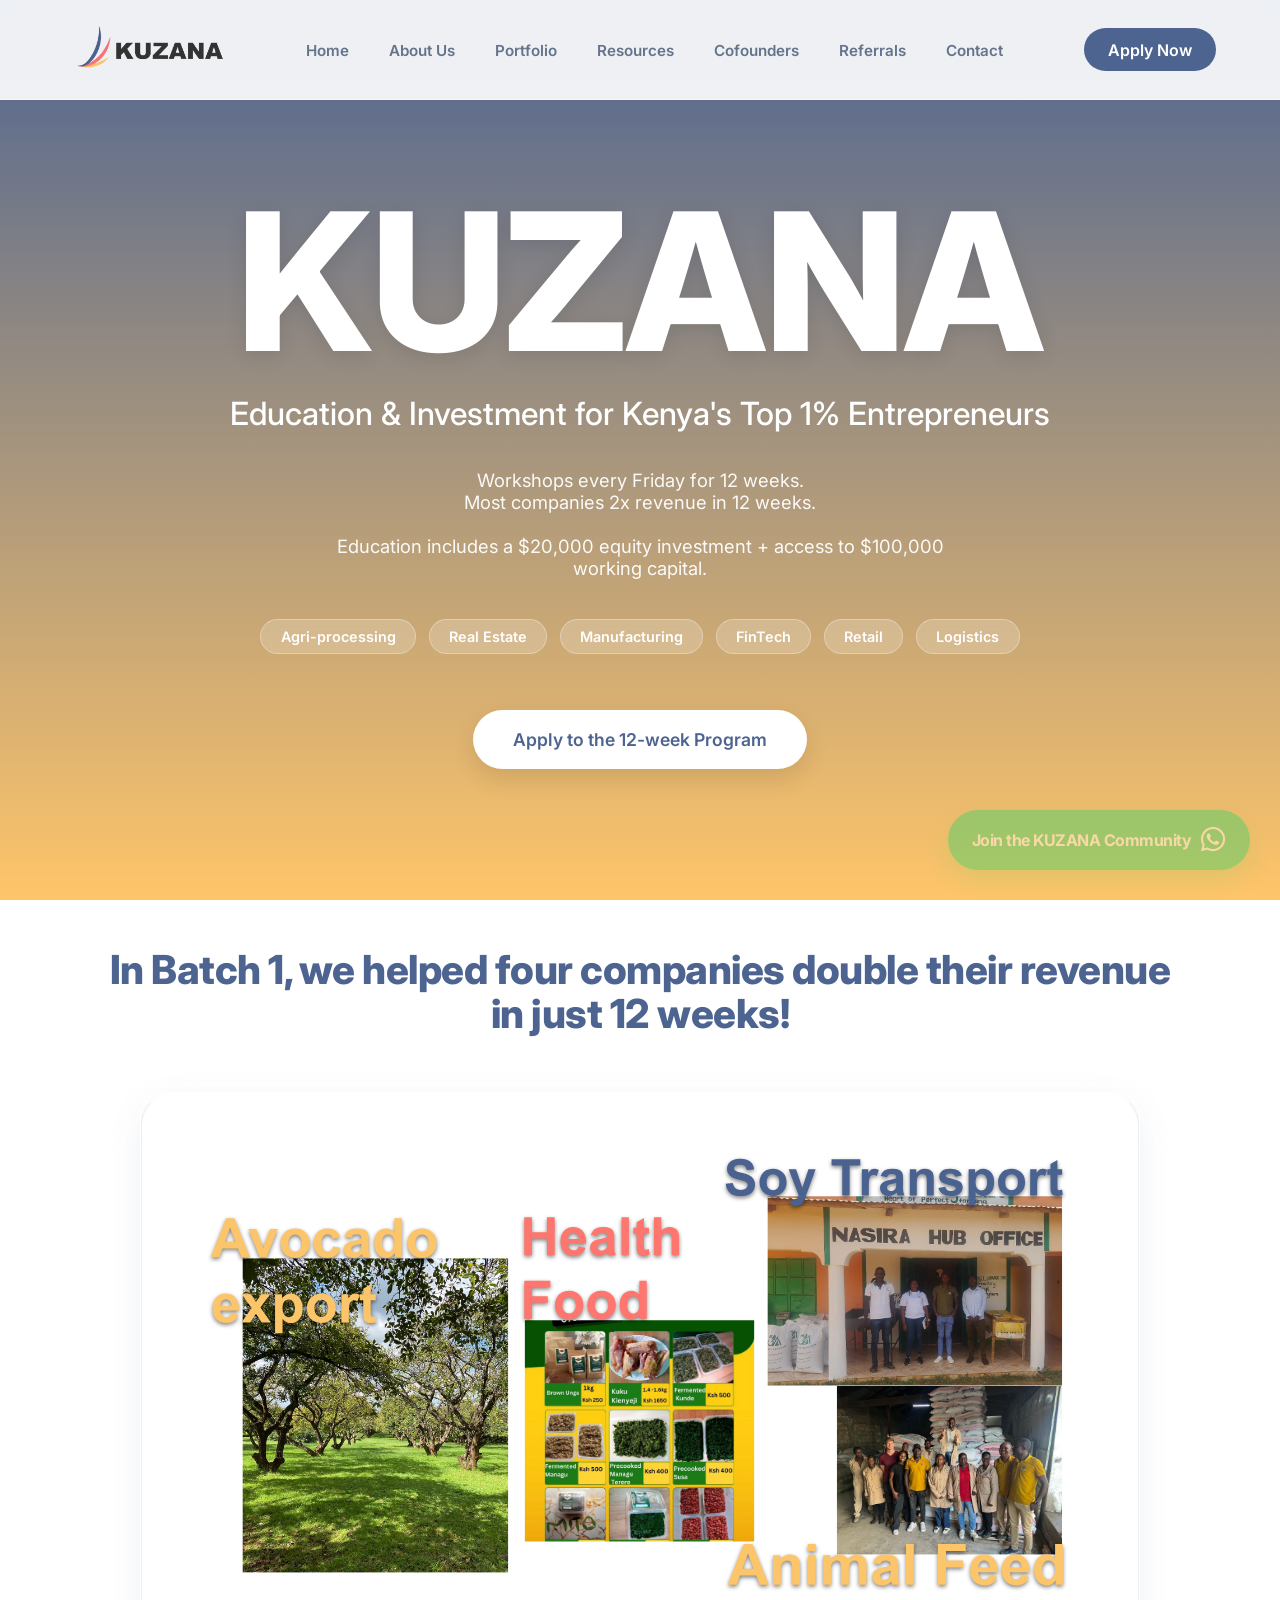
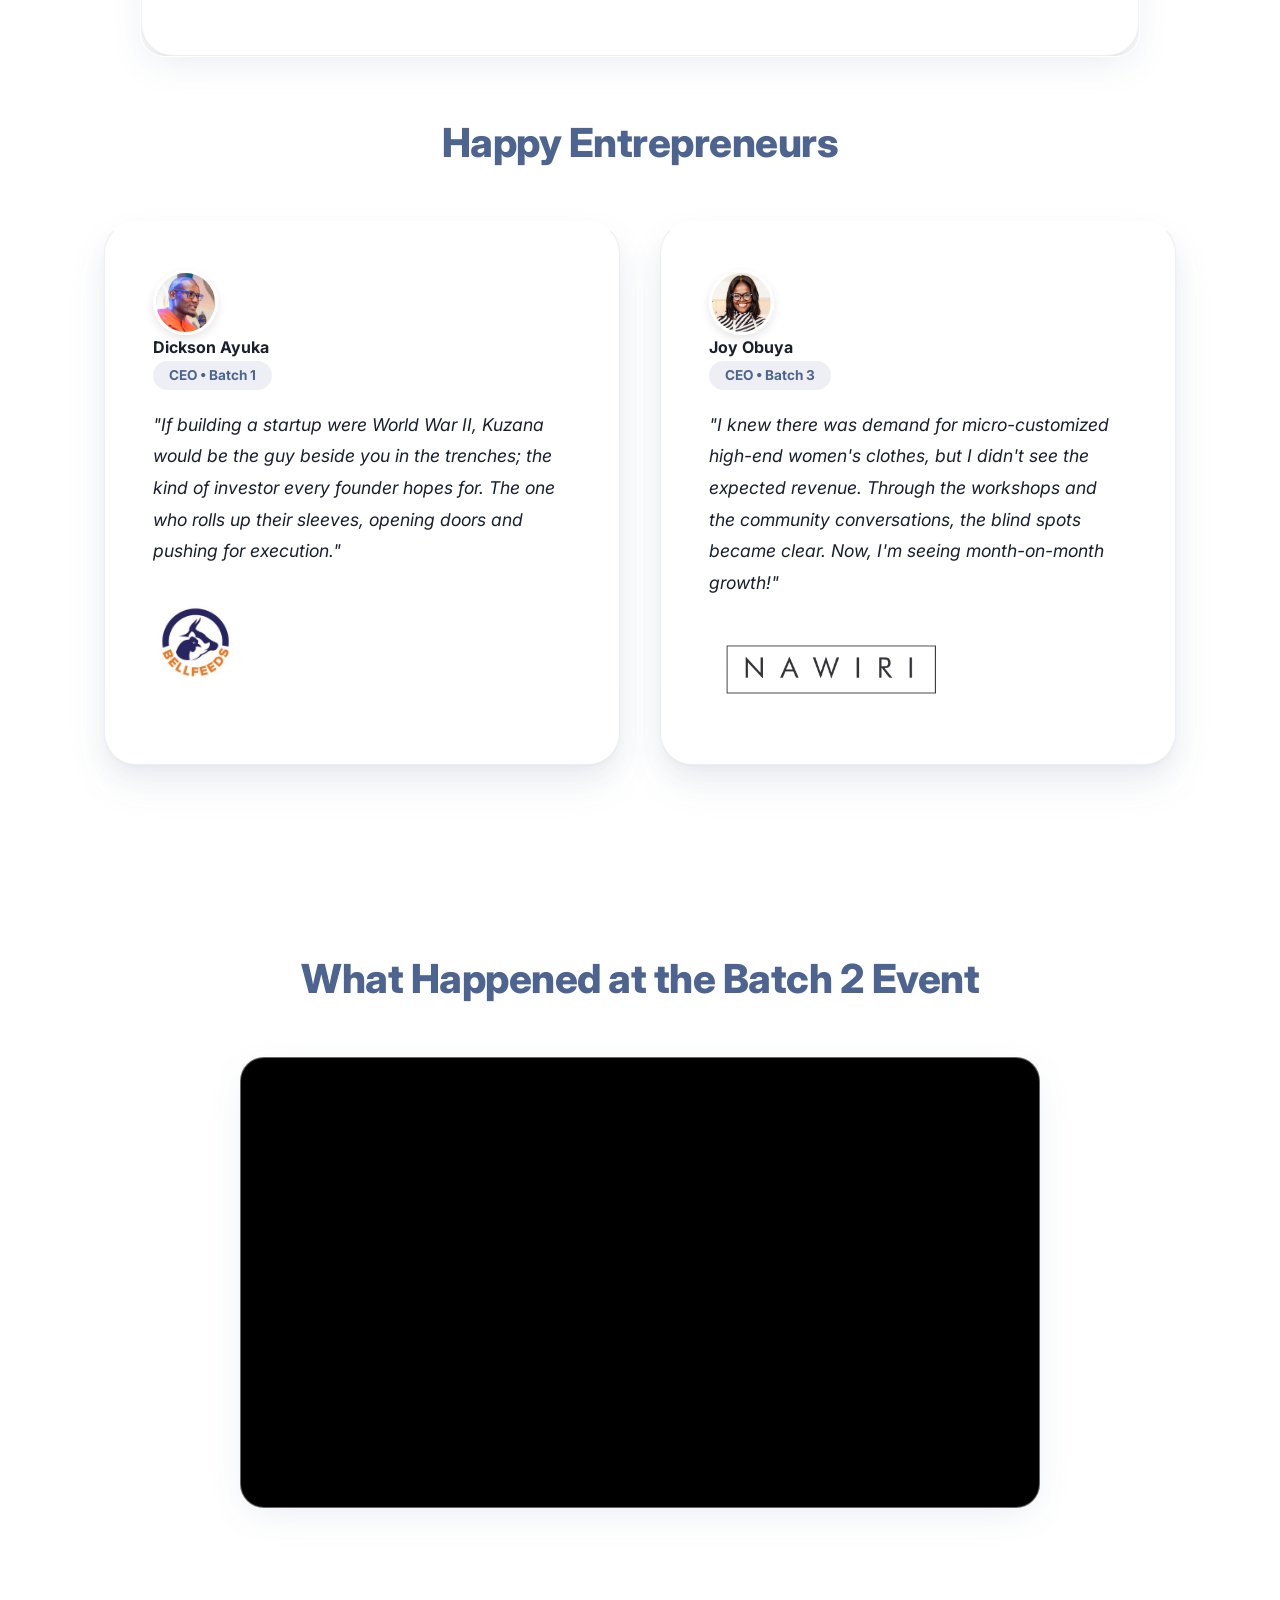
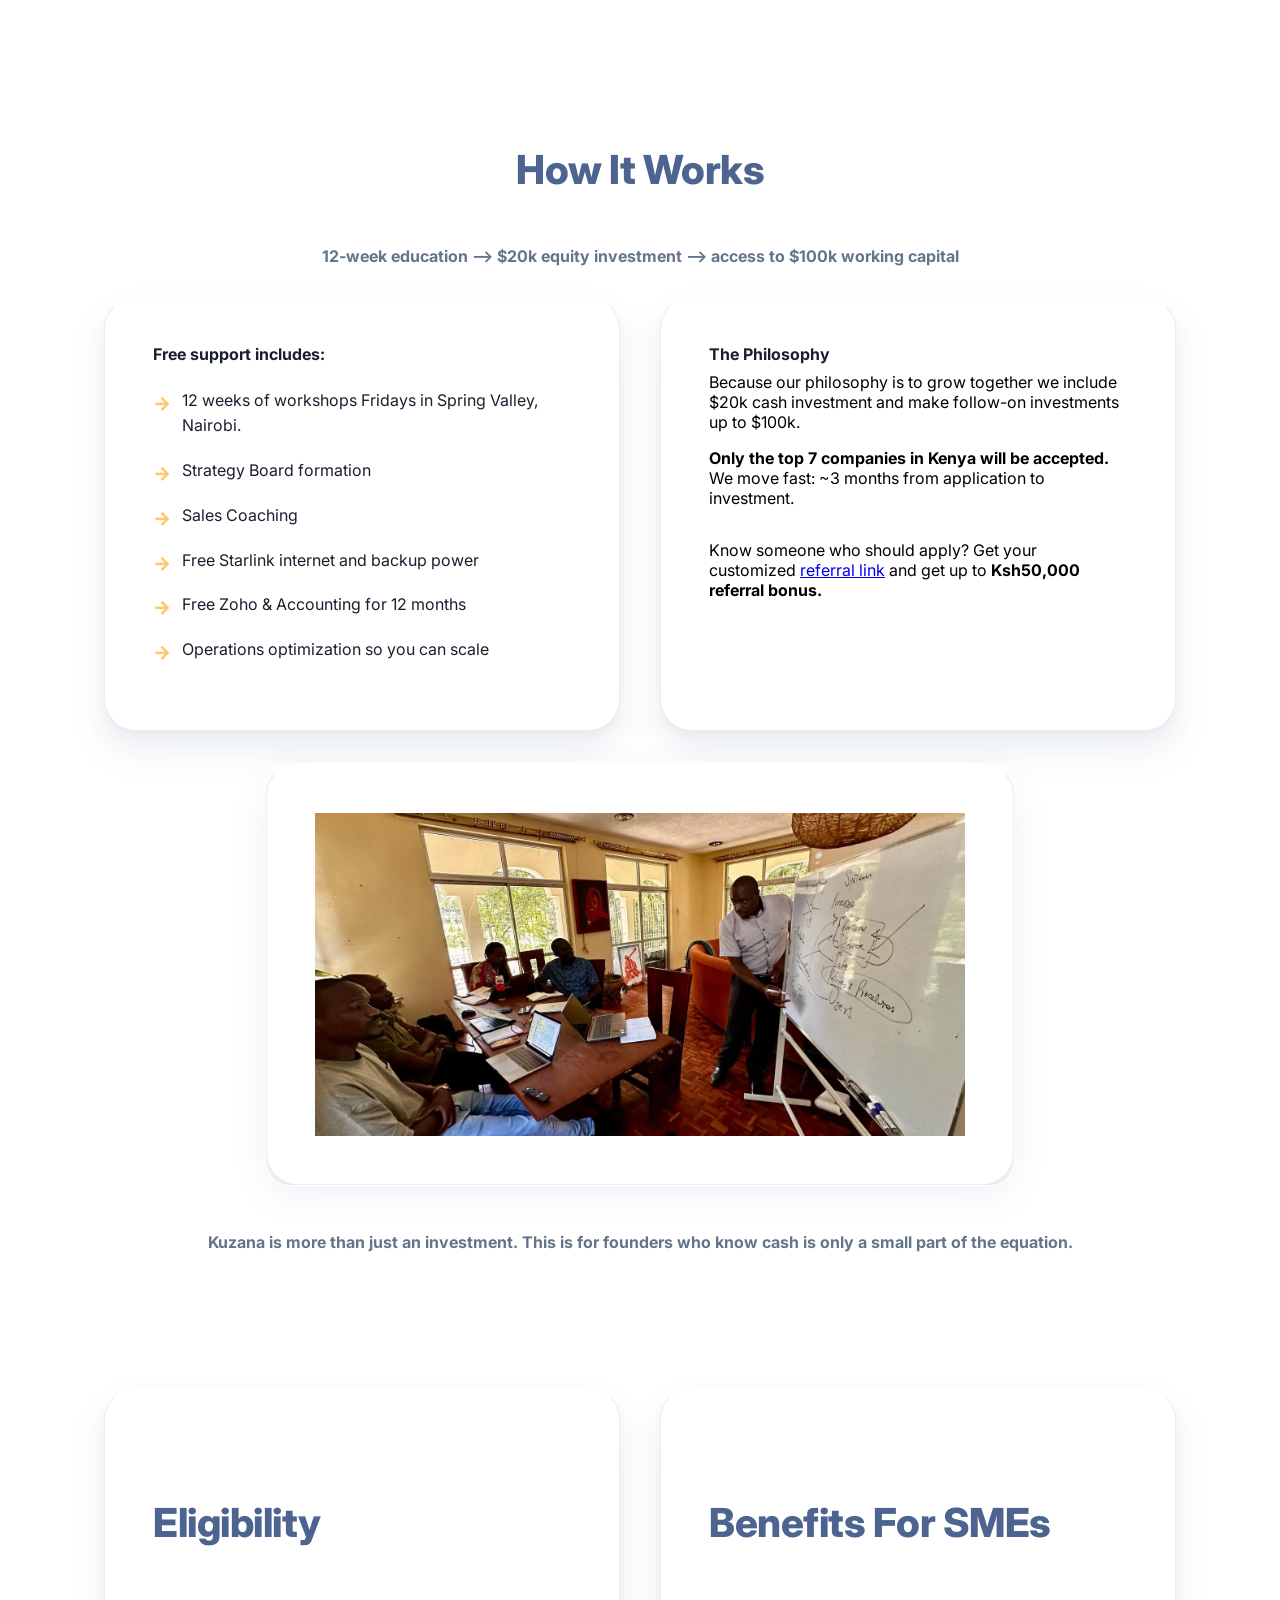
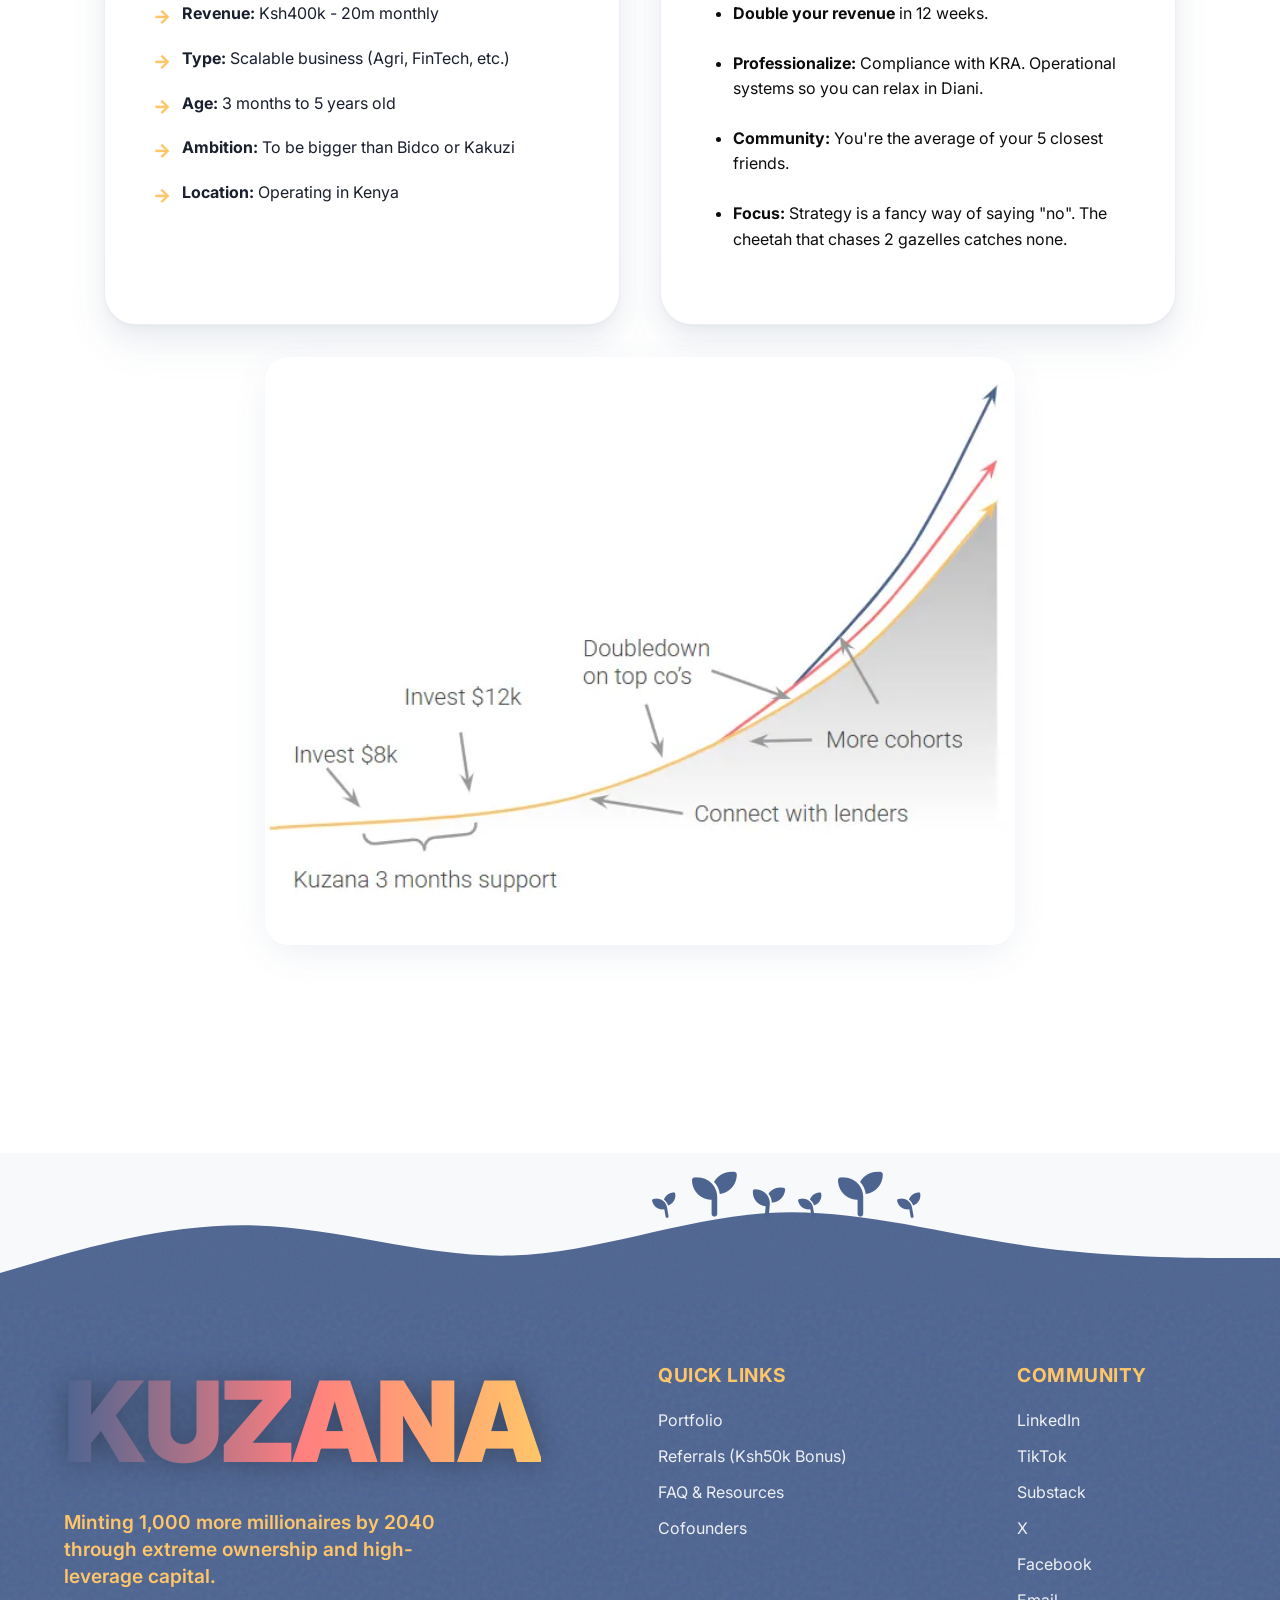
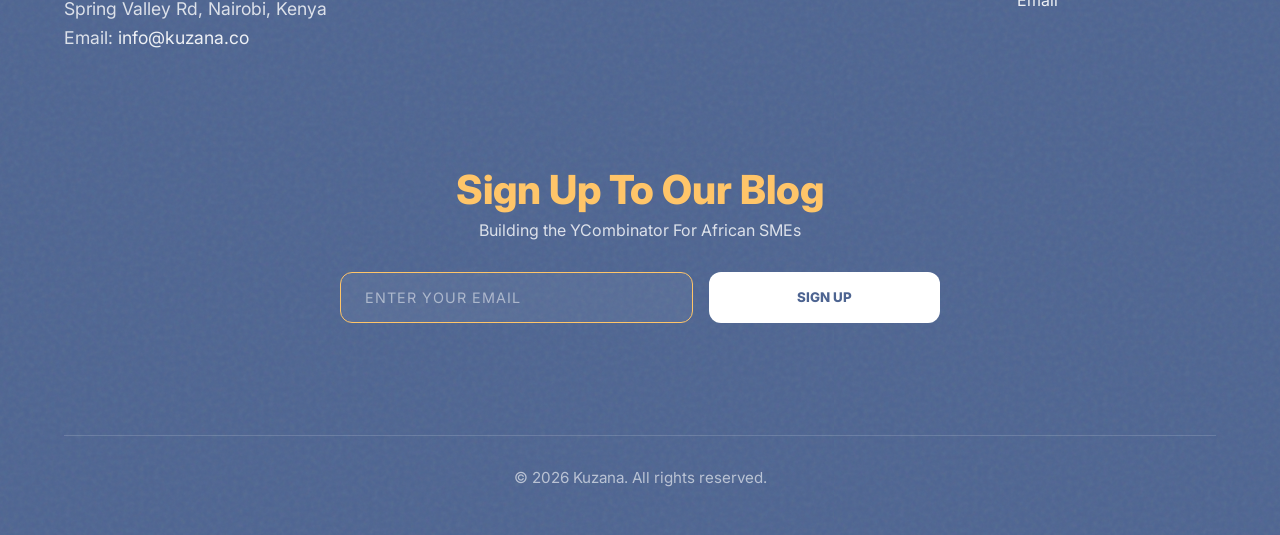
<file: index.html>
<!DOCTYPE html>
<html lang="en">

<head>
    <meta charset="UTF-8">
    <meta name="viewport" content="width=device-width, initial-scale=1.0">
    <link rel="icon" type="image/png" href="assets/logo/favicon.png">
    <title>Kuzana | Education & Investment</title>
    <link href="https://fonts.googleapis.com/css2?family=Inter:wght@400;500;600;800&display=swap" rel="stylesheet">
    <link rel="stylesheet" href="style.css">
    <link rel="stylesheet" href="https://cdnjs.cloudflare.com/ajax/libs/font-awesome/6.5.1/css/all.min.css">
</head>

<body>

    <!-- Sleek Navigation -->
    <nav class="site-nav nav-home">
        <div class="nav-container">
            <a href="index.html" class="brand-logo">
                <img src="assets/logo/kuzana-logo.png" alt="Kuzana Logo">
            </a>
            <button class="menu-toggle-home" id="mobile-menu" aria-label="Toggle Menu">
                <i class="fa-solid fa-bars"></i>
            </button>

            <ul class="nav-links" id="nav-links">
                <li><a href="index.html">Home</a></li>
                <li><a href="about.html">About Us</a></li>
                <li><a href="portfolio.html">Portfolio</a></li>
                <li><a href="resources.html">Resources</a></li>
                <li><a href="cofounders.html">Cofounders</a></li>
                <li><a href="referral.html">Referrals</a></li>
                <li><a href="contact.html">Contact</a></li>
            </ul>
            <a href="#apply" class="btn btn-nav">Apply Now</a>
        </div>
    </nav>

    <!-- Dynamic Hero Section -->
    <header class="hero-section fade-up delay-300">
        <canvas id="hero-canvas"></canvas>
        <div class="hero-content">
            <!-- Massive KUZANA Text -->
            <h1 class="hero-title">KUZANA</h1>
            <h2 class="hero-subtitle">Education & Investment for Kenya's Top 1% Entrepreneurs</h2>

            <p class="hero-description">
                Workshops every Friday for 12 weeks. <br>Most companies 2x revenue in 12 weeks.<br><br>
                Education includes a $20,000 equity investment + access to $100,000 working capital.
            </p>

            <div class="hero-tags">
                <span class="tag">Agri-processing</span>
                <span class="tag">Real Estate</span>
                <span class="tag">Manufacturing</span>
                <span class="tag">FinTech</span>
                <span class="tag">Retail</span>
                <span class="tag">Logistics</span>
            </div>

            <button id="hero-cta" class="btn btn-primary cta-target">Apply to the 12-week Program</button>
        </div>
    </header>

    <main class="main-content">

        <!-- Batch 1 Testimonials -->
        <section class="content-section">
            <h3 class="section-heading text-center fade-up">In Batch 1, we helped four companies double their revenue in
                just 12
                weeks!</h3>
            <div class="media-container-legacy mt-4 fade-up delay-100">
                <img src="assets/images/4companies.svg" alt="4companies" class="full-width-image-legacy card-3d">
            </div>
            <h3 class="section-heading text-center fade-up">Happy Entrepreneurs</h3>
            <div class="card-grid">
                <!-- Testimonial 1 -->
                <div class="glass-card fade-up">
                    <div class="profile-header">
                        <img src="assets/images/Dickson1.png" alt="Dickson Ayuka" class="avatar">
                        <div class="profile-info">
                            <h4>Dickson Ayuka</h4>
                            <span class="badge">CEO • Batch 1</span>
                        </div>
                    </div>
                    <p class="quote">"If building a startup were World War II, Kuzana would be the guy beside you in the
                        trenches; the kind of investor every founder hopes for. The one who rolls up their sleeves,
                        opening doors and pushing for execution."</p>
                    <img src="assets/images/bellfeeds.jpeg" alt="Company Logo" class="company-logo">
                </div>

                <!-- Testimonial 2 -->
                <div class="glass-card fade-up">
                    <div class="profile-header">
                        <img src="assets/images/Joy.png" alt="Joy Obuya" class="avatar">
                        <div class="profile-info">
                            <h4>Joy Obuya</h4>
                            <span class="badge">CEO • Batch 3</span>
                        </div>
                    </div>
                    <p class="quote">"I knew there was demand for micro-customized high-end women's clothes, but I
                        didn't see the expected revenue. Through the workshops and the community conversations, the
                        blind spots became clear. Now, I'm seeing month-on-month growth!"</p>
                    <img src="assets/images/NAWIRI_logo.png" alt="Company Logo" class="company-logo">
                </div>

            </div>
        </section>

        <!-- YouTube Video Section -->
        <section class="content-section">
            <h3 class="section-heading text-center fade-up">What Happened at the Batch 2 Event</h3>
            <div class="media-container video-size mt-4 fade-up delay-200">
                <div class="video-wrapper">
                    <iframe src="https://www.youtube.com/embed/zjZXd--TooU" title="Kuzana Batch 2" frameborder="0"
                        allow="accelerometer; autoplay; clipboard-write; encrypted-media; gyroscope; picture-in-picture"
                        allowfullscreen>
                    </iframe>
                </div>
            </div>
        </section>

        <!-- How It Works -->
        <section class="content-section">
            <h3 class="section-heading text-center fade-up">How It Works</h3>
            <h4 class="fade-up delay-200" align="center" style="color: var(--text-muted); margin-bottom:2rem;">12-week
                education --> $20k equity
                investment --> access to $100k working
                capital</h4>

            <div class="card-grid">
                <div class="glass-card fade-up delay-100">
                    <h4>Free support includes:</h4>
                    <ul class="feature-list">
                        <li>12 weeks of workshops Fridays in Spring Valley, Nairobi.</li>
                        <li>Strategy Board formation</li>
                        <li>Sales Coaching</li>
                        <li>Free Starlink internet and backup power</li>
                        <li>Free Zoho & Accounting for 12 months</li>
                        <li>Operations optimization so you can scale</li>
                    </ul>
                </div>
                <div class="glass-card fade-up delay-100">
                    <h4>The Philosophy</h4>
                    <p>Because our philosophy is to grow together we include $20k cash investment and make follow-on
                        investments up to $100k.</p>
                    <p><strong>Only the top 7 companies in Kenya will be accepted.</strong> We move fast: ~3 months from
                        application to investment.</p>
                    <div class="referral-box mt-4">
                        <p>Know someone who should apply? Get your customized <a href="referral.html">referral link</a>
                            and get up to <strong>Ksh50,000
                                referral bonus.</strong></p>
                    </div>
                </div>
            </div>

            <!-- How it works Image Placement -->
            <div class="media-container mt-4 fade-up">
                <img src="assets/images/image3.webp" alt="Kuzana Event" class="full-width-image card-3d">
            </div>


            <div>
                <h4 align="center" style="color: var(--text-muted);">Kuzana is more than just an
                    investment. This is for founders who know
                    cash is only a small part of the equation.</h4>
            </div>
        </section>

        <!-- Eligibility & Benefits -->
        <section class="content-section">
            <div class="card-grid">
                <div class="glass-card fade-up">
                    <h2 class="section-heading ">Eligibility</h2>
                    <ul class="feature-list">
                        <li><strong>Revenue:</strong> Ksh400k - 20m monthly</li>
                        <li><strong>Type:</strong> Scalable business (Agri, FinTech, etc.)</li>
                        <li><strong>Age:</strong> 3 months to 5 years old</li>
                        <li><strong>Ambition:</strong> To be bigger than Bidco or Kakuzi</li>
                        <li><strong>Location:</strong> Operating in Kenya</li>
                        </u>
                </div>
                <div class="glass-card fade-up">
                    <h2 class="section-heading">Benefits For SMEs</h2>
                    <ul class="benefit-list text-black">
                        <li><strong>Double your revenue</strong> in 12 weeks.</li>
                        <li><strong>Professionalize:</strong> Compliance with KRA. Operational systems so you can relax
                            in Diani.</li>
                        <li><strong>Community:</strong> You're the average of your 5 closest friends.</li>
                        <li><strong>Focus:</strong> Strategy is a fancy way of saying "no". The cheetah that chases 2
                            gazelles catches none.</li>
                    </ul>
                </div>
            </div>

            <!-- SME Graph Image Placement -->
            <div class="media-container mt-4 p-0 fade-up">
                <!-- Drop Graph Image Here -->
                <img src="assets/images/image5.webp" alt="SME Growth Graph" class="full-width-image-legacy">
            </div>
        </section>
    </main>

    <!-- Silhouette Footer -->
    <footer class="site-footer fade-up">
        <div class="sapling-container fade-up delay-300">
            <i class="fa-solid fa-seedling sapling s-small"></i>
            <i class="fa-solid fa-seedling sapling s-large"></i>
            <i class="fa-solid fa-seedling sapling s-medium"></i>
            <i class="fa-solid fa-seedling sapling s-small"></i>
            <i class="fa-solid fa-seedling sapling s-large"></i>
            <i class="fa-solid fa-seedling sapling s-small"></i>
        </div>

        <!-- Silhouette Footer Wave (With Native Noise Texture) -->
        <svg class="footer-silhouette" xmlns="http://www.w3.org/2000/svg" viewBox="0 0 1440 320"
            preserveAspectRatio="none" width="100%" height="100%" style="display: block; overflow: hidden;">
            <defs>
                <!-- The Noise Generator (FIXED: Constrained to exact bounds) -->
                <filter id="waveNoise" x="0%" y="0%" width="100%" height="100%">
                    <feTurbulence type="fractalNoise" baseFrequency="0.8" numOctaves="3" stitchTiles="stitch" />
                </filter>
                <!-- Combines Brand Blue with the Noise -->
                <pattern id="texturedBlue" width="100%" height="100%">
                    <rect width="100%" height="100%" fill="#4d6491" />
                    <rect width="100%" height="100%" filter="url(#waveNoise)" opacity="0.08" />
                </pattern>
            </defs>
            <!-- Applies the textured pattern to the wave shape -->
            <path fill="url(#texturedBlue)"
                d="M0,256L48,229.3C96,203,192,149,288,154.7C384,160,480,224,576,218.7C672,213,768,139,864,128C960,117,1056,171,1152,197.3C1248,224,1344,224,1392,224L1440,224L1440,320L1392,320C1344,320,1248,320,1152,320C1056,320,960,320,864,320C768,320,672,320,576,320C480,320,384,320,288,320C192,320,96,320,48,320L0,320Z">
            </path>
        </svg>

        <div class="footer-content">
            <div class="footer-grid">

                <!-- Brand Side (Left) -->
                <div class="footer-brand">
                    <h2 class="footer-logo-massive">KUZANA</h2>
                    <p class="footer-mission">Minting 1,000 more millionaires by 2040 through extreme ownership and
                        high-leverage capital.</p>
                    <p>Spring Valley Rd, Nairobi, Kenya</p>
                    <p>Email: <a href="mailto:info@kuzana.co">info@kuzana.co</a></p>
                </div>

                <!-- Links Side (Centered Right) -->
                <div class="footer-links-wrapper">
                    <div class="footer-links">
                        <h4>Quick Links</h4>
                        <ul>
                            <li><a href="portfolio.html">Portfolio</a></li>
                            <li><a href="referral.html">Referrals (Ksh50k Bonus)</a></li>
                            <li><a href="resources.html">FAQ & Resources</a></li>
                            <li><a href="cofounders.html">Cofounders</a></li>
                        </ul>
                    </div>

                    <div class="footer-socials">
                        <h4>Community</h4>
                        <ul>
                            <li><a href="https://www.linkedin.com/company/kuzana">LinkedIn</a></li>
                            <li><a href="https://www.tiktok.com/@kuzana.co">TikTok</a></li>
                            <li><a href="https://blog.kuzana.co/">Substack</a></li>
                            <li><a href="https://x.com/kuzana_co">X</a></li>
                            <li><a href="https://www.facebook.com/Kuzana/">Facebook</a></li>
                            <li><a href="mailto:info@kuzana.co">Email</a></li>
                        </ul>
                    </div>
                </div>
                <div class="footer-newsletter">
                    <h3>Sign Up To Our Blog</h3>
                    <p>Building the YCombinator For African SMEs</p>
                    <form id="newsletter-form" class="newsletter-form">
                        <input type="email" name="subscriber_email" placeholder="ENTER YOUR EMAIL" required>
                        <button type="submit">SIGN UP</button>
                        <input type="text" name="website_url" style="display:none" tabindex="-1" autocomplete="off">
                    </form>
                </div>
            </div>
            <div class="footer-bottom">
                <p>&copy; 2026 Kuzana. All rights reserved.</p>
            </div>
        </div>
    </footer>

    <script src="script.js"></script>

    <!-- Floating WhatsApp CTA -->
    <a href="https://chat.whatsapp.com/BOIjYho65SB93f5C442o04" class="whatsapp-float" target="_blank"
        rel="noopener noreferrer" aria-label="Join the Kuzana WhatsApp Community">
        <span class="whatsapp-text">Join the KUZANA Community</span>
        <i class="fa-brands fa-whatsapp"></i>
    </a>
</body>

</html>
</file>
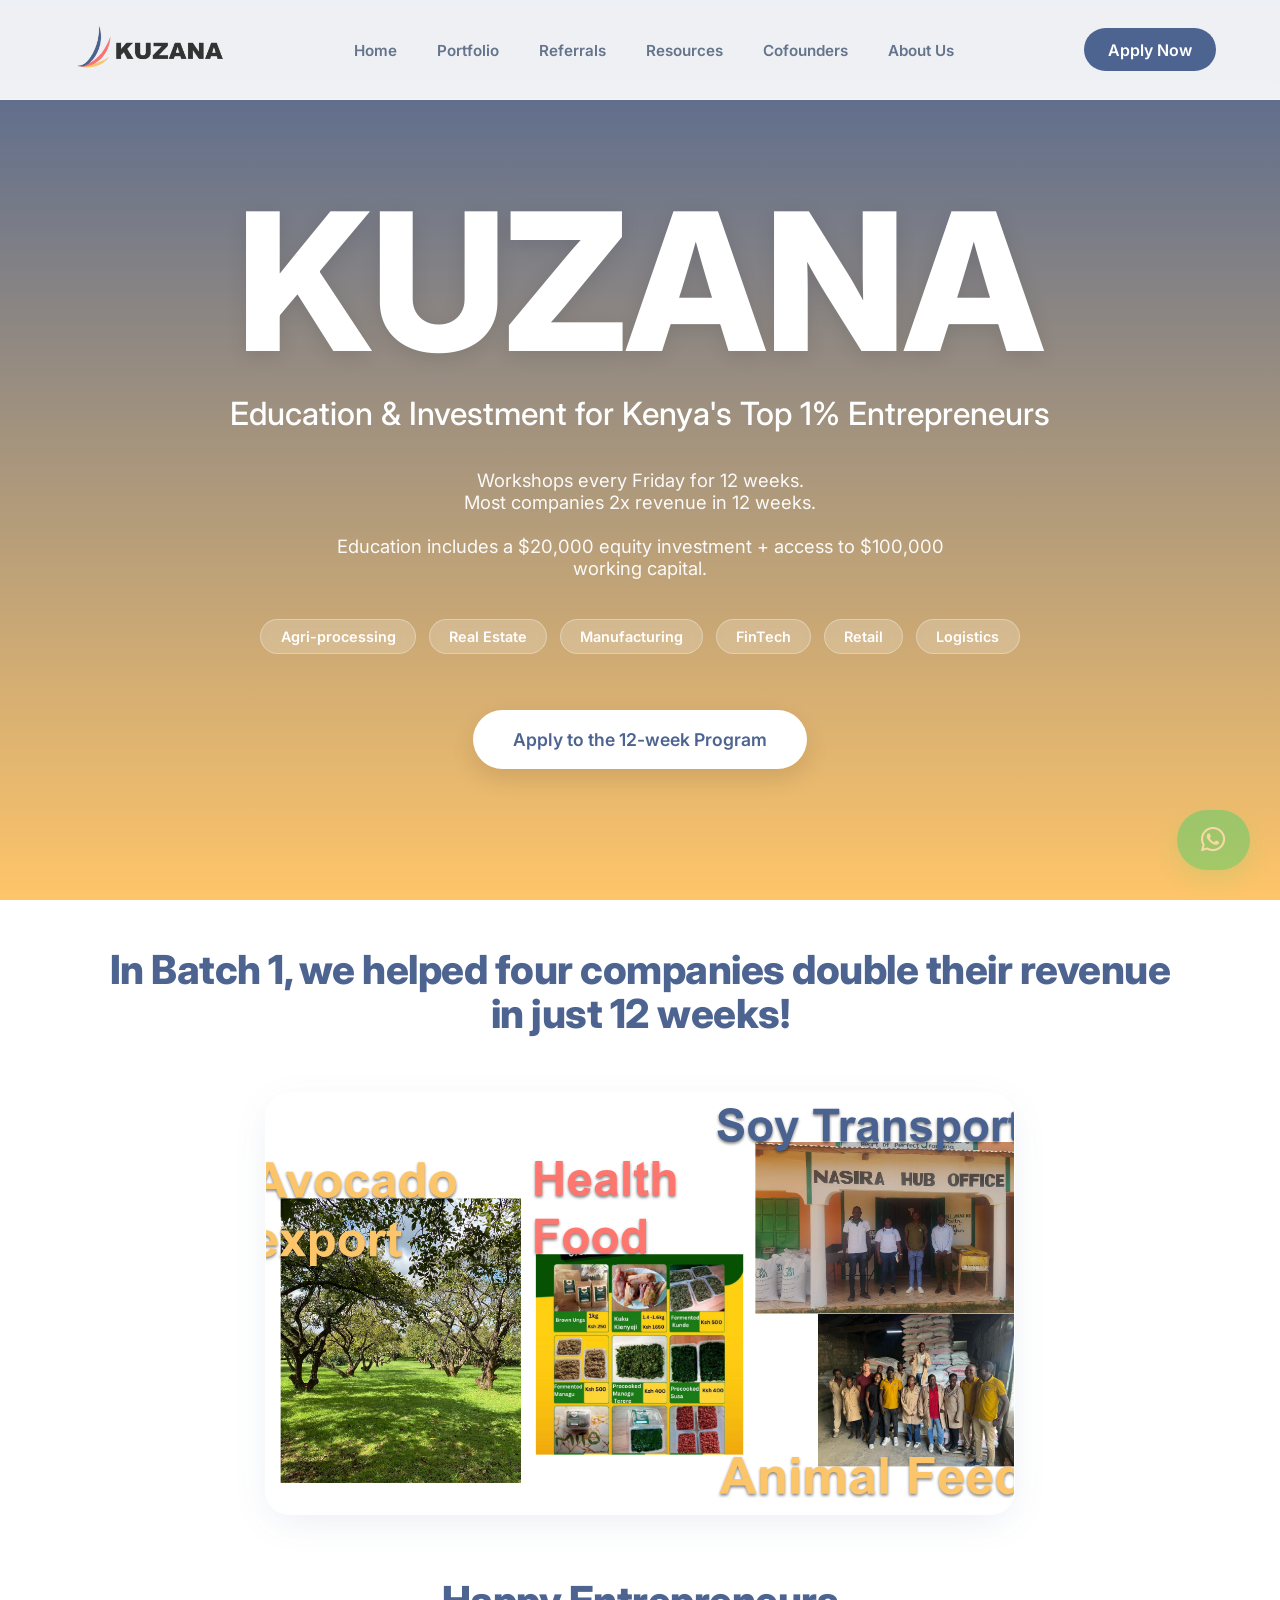
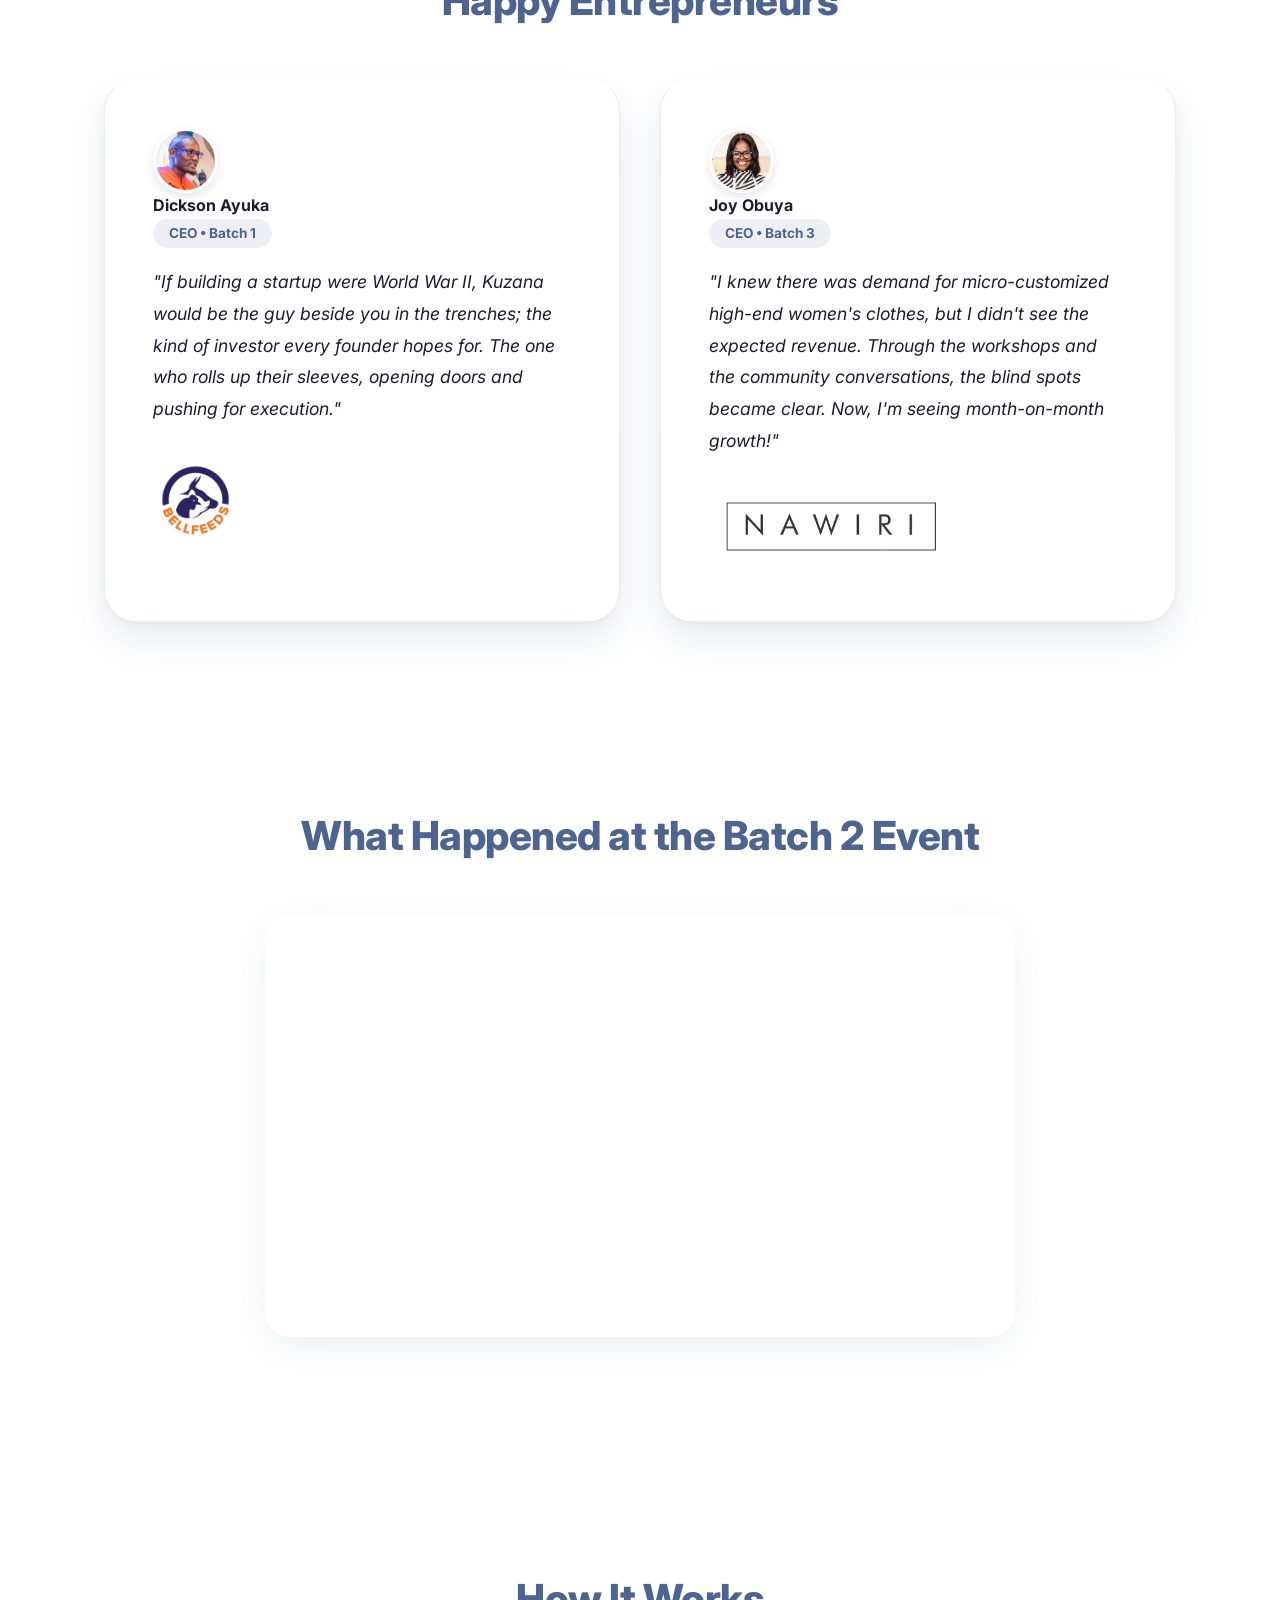
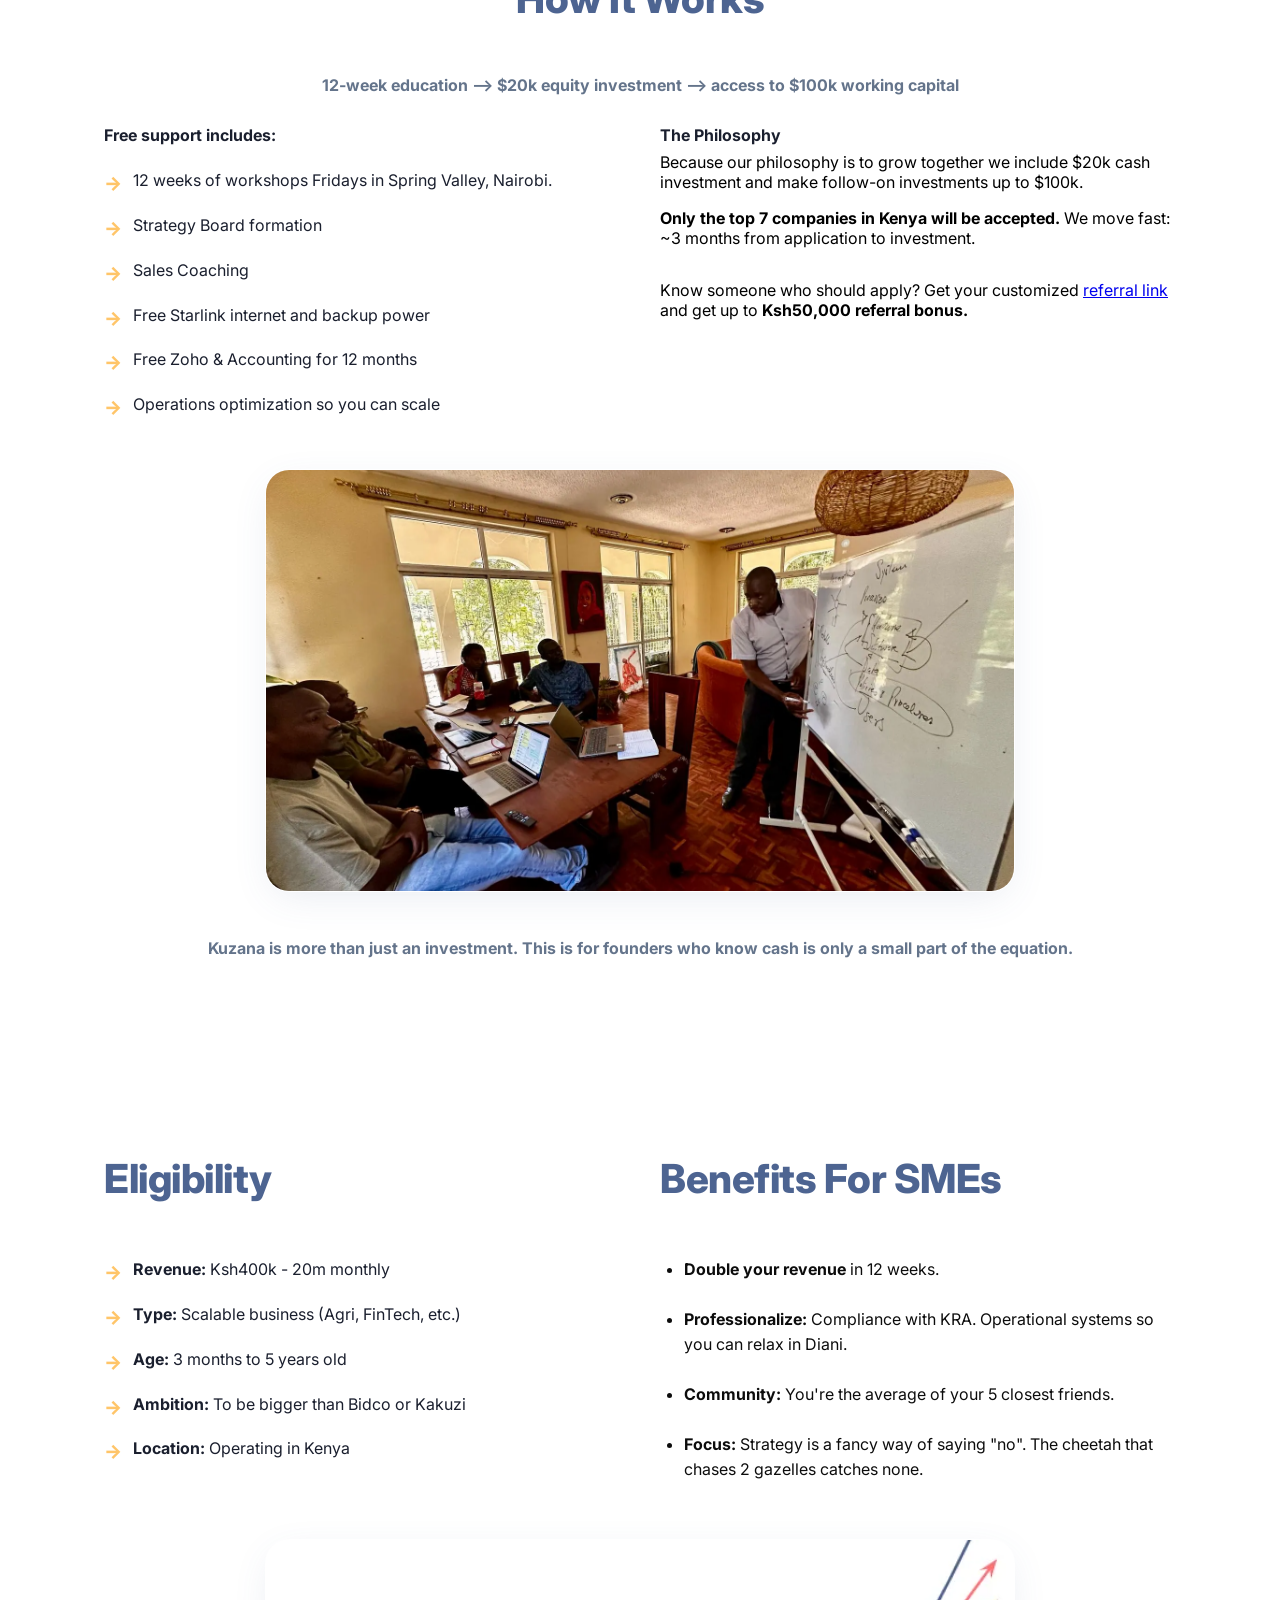
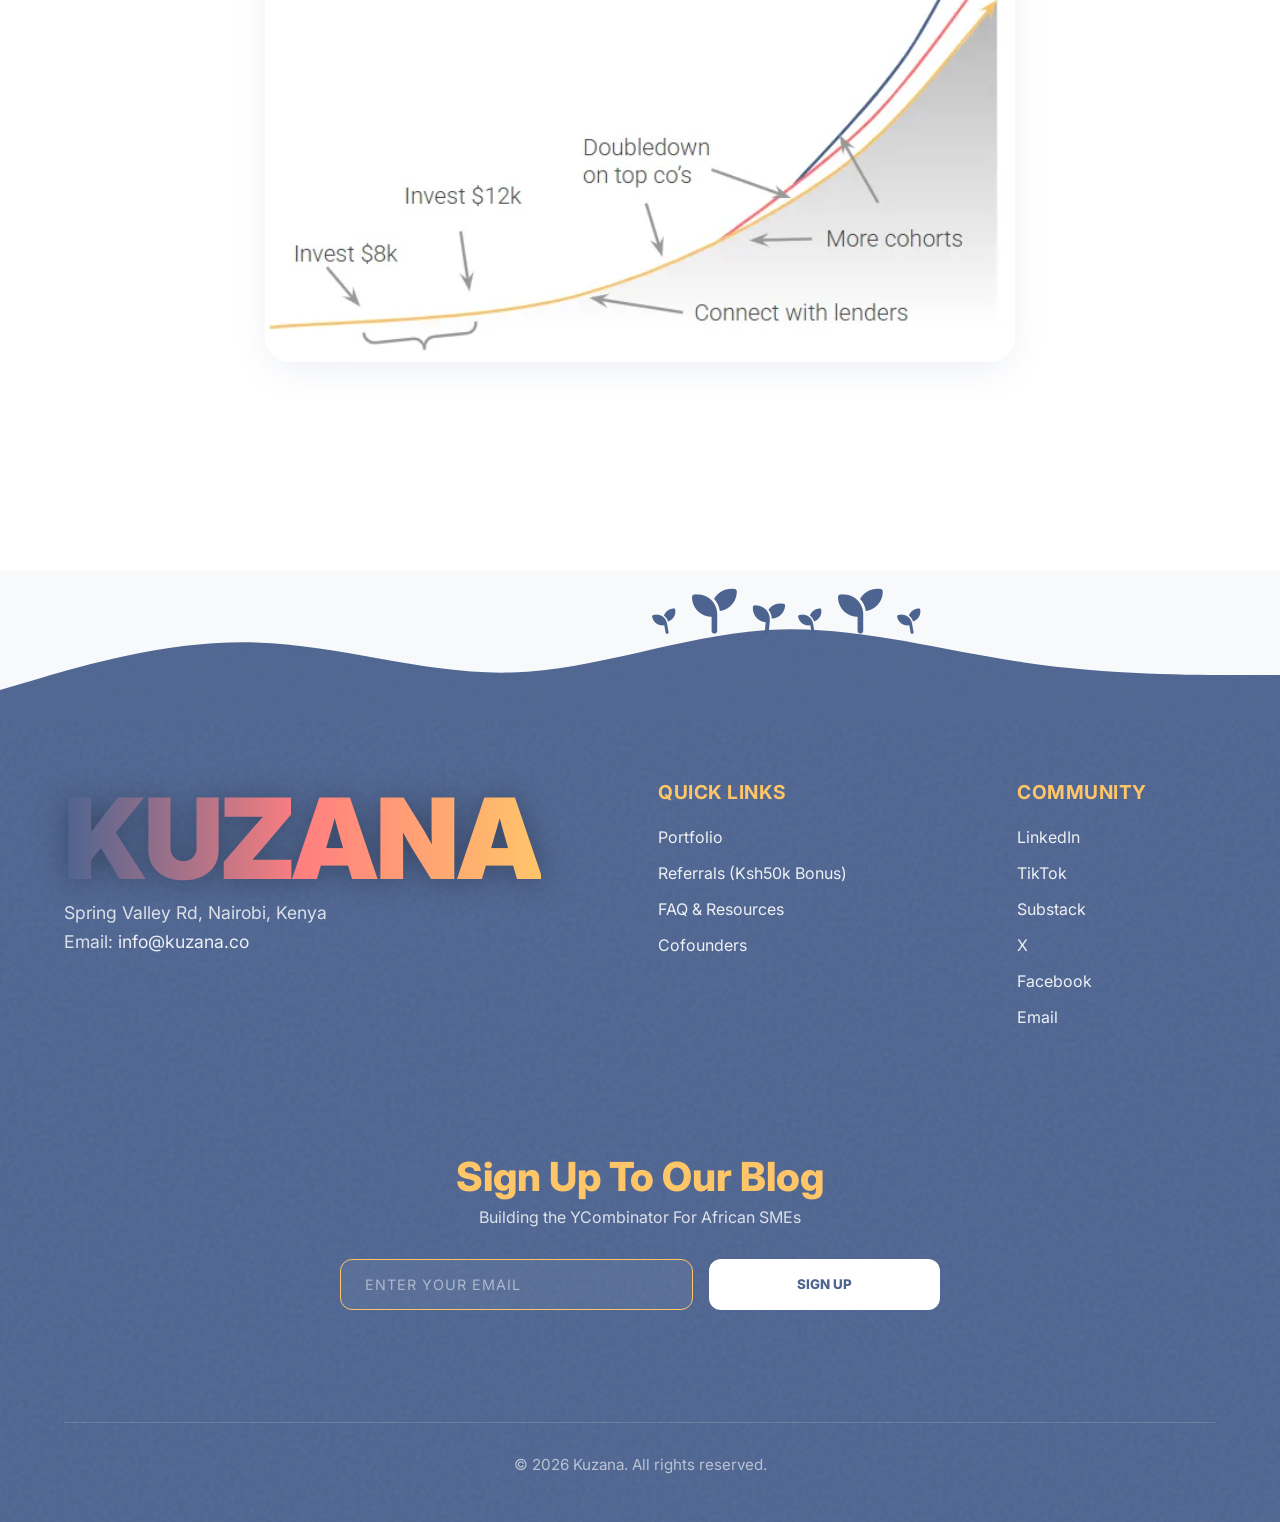
<file: html/index.html>
<!DOCTYPE html>
<html lang="en">

<head>
    <meta charset="UTF-8">
    <meta name="viewport" content="width=device-width, initial-scale=1.0">
    <link rel="icon" type="image/png" href="../assets/logo/favicon.png">
    <title>Kuzana | Education & Investment</title>
    <link href="https://fonts.googleapis.com/css2?family=Inter:wght@400;500;600;800&display=swap" rel="stylesheet">
    <link rel="stylesheet" href="../style.css">
    <link rel="stylesheet" href="https://cdnjs.cloudflare.com/ajax/libs/font-awesome/6.5.1/css/all.min.css">
</head>

<body>

    <!-- Sleek Navigation -->
    <nav class="site-nav nav-home">
        <div class="nav-container">
            <a href="index.html" class="brand-logo">
                <img src="../assets/logo/kuzana-logo.png" alt="Kuzana Logo">
            </a>
            <button class="menu-toggle" id="mobile-menu" aria-label="Toggle Menu">
                <i class="fa-solid fa-bars"></i>
            </button>

            <ul class="nav-links" id="nav-links">
                <li><a href="index.html">Home</a></li>
                <li><a href="portfolio.html">Portfolio</a></li>
                <li><a href="referral.html">Referrals</a></li>
                <li><a href="resources.html">Resources</a></li>
                <li><a href="cofounders.html">Cofounders</a></li>
                <li><a href="about.html">About Us</a></li>
            </ul>
            <a href="#apply" class="btn btn-nav">Apply Now</a>
        </div>
    </nav>

    <!-- Dynamic Hero Section -->
    <header class="hero-section">
        <canvas id="hero-canvas"></canvas>
        <div class="hero-content">
            <!-- Massive KUZANA Text -->
            <h1 class="hero-title">KUZANA</h1>
            <h2 class="hero-subtitle">Education & Investment for Kenya's Top 1% Entrepreneurs</h2>

            <p class="hero-description">
                Workshops every Friday for 12 weeks. <br>Most companies 2x revenue in 12 weeks.<br><br>
                Education includes a $20,000 equity investment + access to $100,000 working capital.
            </p>

            <div class="hero-tags">
                <span class="tag">Agri-processing</span>
                <span class="tag">Real Estate</span>
                <span class="tag">Manufacturing</span>
                <span class="tag">FinTech</span>
                <span class="tag">Retail</span>
                <span class="tag">Logistics</span>
            </div>

            <button id="hero-cta" class="btn btn-primary cta-target">Apply to the 12-week Program</button>
        </div>
    </header>

    <main class="main-content">

        <!-- Batch 1 Testimonials -->
        <section class="content-section">
            <h3 class="section-heading text-center">In Batch 1, we helped four companies double their revenue in just 12
                weeks!</h3>
            <div class="media-container mt-4">
                <img src="../assets/images/4companies.svg" alt="4companies" class="full-width-image">
            </div>
            <h3 class="section-heading text-center">Happy Entrepreneurs</h3>
            <div class="card-grid">
                <!-- Testimonial 1 -->
                <div class="glass-card">
                    <div class="profile-header">
                        <img src="../assets/images/Dickson1.png" alt="Dickson Ayuka" class="avatar">
                        <div class="profile-info">
                            <h4>Dickson Ayuka</h4>
                            <span class="badge">CEO • Batch 1</span>
                        </div>
                    </div>
                    <p class="quote">"If building a startup were World War II, Kuzana would be the guy beside you in the
                        trenches; the kind of investor every founder hopes for. The one who rolls up their sleeves,
                        opening doors and pushing for execution."</p>
                    <img src="../assets/images/bellfeeds.jpeg" alt="Company Logo" class="company-logo">
                </div>

                <!-- Testimonial 2 -->
                <div class="glass-card">
                    <div class="profile-header">
                        <img src="../assets/images/Joy.png" alt="Joy Obuya" class="avatar">
                        <div class="profile-info">
                            <h4>Joy Obuya</h4>
                            <span class="badge">CEO • Batch 3</span>
                        </div>
                    </div>
                    <p class="quote">"I knew there was demand for micro-customized high-end women's clothes, but I
                        didn't see the expected revenue. Through the workshops and the community conversations, the
                        blind spots became clear. Now, I'm seeing month-on-month growth!"</p>
                    <img src="../assets/images/NAWIRI_logo.png" alt="Company Logo" class="company-logo">
                </div>

            </div>
        </section>

        <!-- YouTube Video Section -->
        <section class="content-section">
            <h3 class="section-heading text-center">What Happened at the Batch 2 Event</h3>
            <div class="media-container mt-4">
                <div class="video-wrapper">
                    <iframe src="https://www.youtube.com/embed/zjZXd--TooU" title="Kuzana Batch 2" frameborder="0"
                        allow="accelerometer; autoplay; clipboard-write; encrypted-media; gyroscope; picture-in-picture"
                        allowfullscreen></iframe>
                </div>
            </div>
        </section>

        <!-- How It Works -->
        <section class="content-section">
            <h3 class="section-heading text-center">How It Works</h3>
            <h4 align="center" style="color: var(--text-muted); margin-bottom:2rem;">12-week education --> $20k equity
                investment --> access to $100k working
                capital</h4>

            <div class="card-grid">
                <div class="sleek-card">
                    <h4>Free support includes:</h4>
                    <ul class="feature-list">
                        <li>12 weeks of workshops Fridays in Spring Valley, Nairobi.</li>
                        <li>Strategy Board formation</li>
                        <li>Sales Coaching</li>
                        <li>Free Starlink internet and backup power</li>
                        <li>Free Zoho & Accounting for 12 months</li>
                        <li>Operations optimization so you can scale</li>
                    </ul>
                </div>
                <div class="sleek-card">
                    <h4>The Philosophy</h4>
                    <p>Because our philosophy is to grow together we include $20k cash investment and make follow-on
                        investments up to $100k.</p>
                    <p><strong>Only the top 7 companies in Kenya will be accepted.</strong> We move fast: ~3 months from
                        application to investment.</p>
                    <div class="referral-box mt-4">
                        <p>Know someone who should apply? Get your customized <a href="referral.html">referral link</a>
                            and get up to <strong>Ksh50,000
                                referral bonus.</strong></p>
                    </div>
                </div>
            </div>

            <!-- How it works Image Placement -->
            <div class="media-container mt-4">
                <img src="../assets/images/image3.webp" alt="Kuzana Event" class="full-width-image">
            </div>


            <div>
                <h4 align="center" style="color: var(--text-muted);">Kuzana is more than just an
                    investment. This is for founders who know
                    cash is only a small part of the equation.</h4>
            </div>
        </section>

        <!-- Eligibility & Benefits -->
        <section class="content-section">
            <div class="card-grid">
                <div class="sleek-card">
                    <h2 class="section-heading">Eligibility</h2>
                    <ul class="feature-list">
                        <li><strong>Revenue:</strong> Ksh400k - 20m monthly</li>
                        <li><strong>Type:</strong> Scalable business (Agri, FinTech, etc.)</li>
                        <li><strong>Age:</strong> 3 months to 5 years old</li>
                        <li><strong>Ambition:</strong> To be bigger than Bidco or Kakuzi</li>
                        <li><strong>Location:</strong> Operating in Kenya</li>
                        </u>
                </div>
                <div class="sleek-card brand-tint">
                    <h2 class="section-heading">Benefits For SMEs</h2>
                    <ul class="benefit-list text-black">
                        <li><strong>Double your revenue</strong> in 12 weeks.</li>
                        <li><strong>Professionalize:</strong> Compliance with KRA. Operational systems so you can relax
                            in Diani.</li>
                        <li><strong>Community:</strong> You're the average of your 5 closest friends.</li>
                        <li><strong>Focus:</strong> Strategy is a fancy way of saying "no". The cheetah that chases 2
                            gazelles catches none.</li>
                    </ul>
                </div>
            </div>

            <!-- SME Graph Image Placement -->
            <div class="media-container sleek-card mt-4 p-0">
                <!-- Drop Graph Image Here -->
                <img src="../assets/images/image5.webp" alt="SME Growth Graph" class="full-width-image">
            </div>
        </section>
    </main>

    <!-- Silhouette Footer -->
    <footer class="site-footer">
        <div class="sapling-container">
            <i class="fa-solid fa-seedling sapling s-small"></i>
            <i class="fa-solid fa-seedling sapling s-large"></i>
            <i class="fa-solid fa-seedling sapling s-medium"></i>
            <i class="fa-solid fa-seedling sapling s-small"></i>
            <i class="fa-solid fa-seedling sapling s-large"></i>
            <i class="fa-solid fa-seedling sapling s-small"></i>
        </div>

        <!-- Silhouette Footer Wave (With Native Noise Texture) -->
        <svg class="footer-silhouette" xmlns="http://www.w3.org/2000/svg" viewBox="0 0 1440 320"
            preserveAspectRatio="none">
            <defs>
                <!-- The Noise Generator -->
                <filter id="waveNoise">
                    <feTurbulence type="fractalNoise" baseFrequency="0.8" numOctaves="3" stitchTiles="stitch" />
                </filter>
                <!-- Combines Brand Blue with the Noise -->
                <pattern id="texturedBlue" width="100%" height="100%">
                    <rect width="100%" height="100%" fill="#4d6491" />
                    <rect width="100%" height="100%" filter="url(#waveNoise)" opacity="0.08" />
                </pattern>
            </defs>
            <!-- Applies the textured pattern to the wave shape -->
            <path fill="url(#texturedBlue)"
                d="M0,256L48,229.3C96,203,192,149,288,154.7C384,160,480,224,576,218.7C672,213,768,139,864,128C960,117,1056,171,1152,197.3C1248,224,1344,224,1392,224L1440,224L1440,320L1392,320C1344,320,1248,320,1152,320C1056,320,960,320,864,320C768,320,672,320,576,320C480,320,384,320,288,320C192,320,96,320,48,320L0,320Z">
            </path>
        </svg>

        <div class="footer-content">
            <div class="footer-grid">

                <!-- Brand Side (Left) -->
                <div class="footer-brand">
                    <h2 class="footer-logo-massive">KUZANA</h2>
                    <p>Spring Valley Rd, Nairobi, Kenya</p>
                    <p>Email: <a href="mailto:info@kuzana.co">info@kuzana.co</a></p>
                </div>

                <!-- Links Side (Centered Right) -->
                <div class="footer-links-wrapper">
                    <div class="footer-links">
                        <h4>Quick Links</h4>
                        <ul>
                            <li><a href="portfolio.html">Portfolio</a></li>
                            <li><a href="referral.html">Referrals (Ksh50k Bonus)</a></li>
                            <li><a href="resources.html">FAQ & Resources</a></li>
                            <li><a href="cofounders.html">Cofounders</a></li>
                        </ul>
                    </div>

                    <div class="footer-socials">
                        <h4>Community</h4>
                        <ul>
                            <li><a href="https://www.linkedin.com/company/kuzana">LinkedIn</a></li>
                            <li><a href="https://www.tiktok.com/@kuzana.co">TikTok</a></li>
                            <li><a href="https://blog.kuzana.co/">Substack</a></li>
                            <li><a href="https://x.com/kuzana_co">X</a></li>
                            <li><a href="https://www.facebook.com/Kuzana/">Facebook</a></li>
                            <li><a href="mailto:info@kuzana.co">Email</a></li>
                        </ul>
                    </div>
                </div>
                <div class="footer-newsletter">
                    <h3>Sign Up To Our Blog</h3>
                    <p>Building the YCombinator For African SMEs</p>
                    <form id="newsletter-form" class="newsletter-form">
                        <input type="email" name="subscriber_email" placeholder="ENTER YOUR EMAIL" required>
                        <button type="submit">SIGN UP</button>
                        <input type="text" name="website_url" style="display:none" tabindex="-1" autocomplete="off">
                    </form>
                </div>
            </div>
            <div class="footer-bottom">
                <p>&copy; 2026 Kuzana. All rights reserved.</p>
            </div>
        </div>
    </footer>

    <script src="../script.js"></script>

    <!-- Floating WhatsApp CTA -->
    <a href="https://chat.whatsapp.com/BOIjYho65SB93f5C442o04" class="whatsapp-float" target="_blank" rel="noopener noreferrer"
        aria-label="Join the Kuzana WhatsApp Community">
        <i class="fa-brands fa-whatsapp"></i>
    </a>
</body>

</html>
</file>
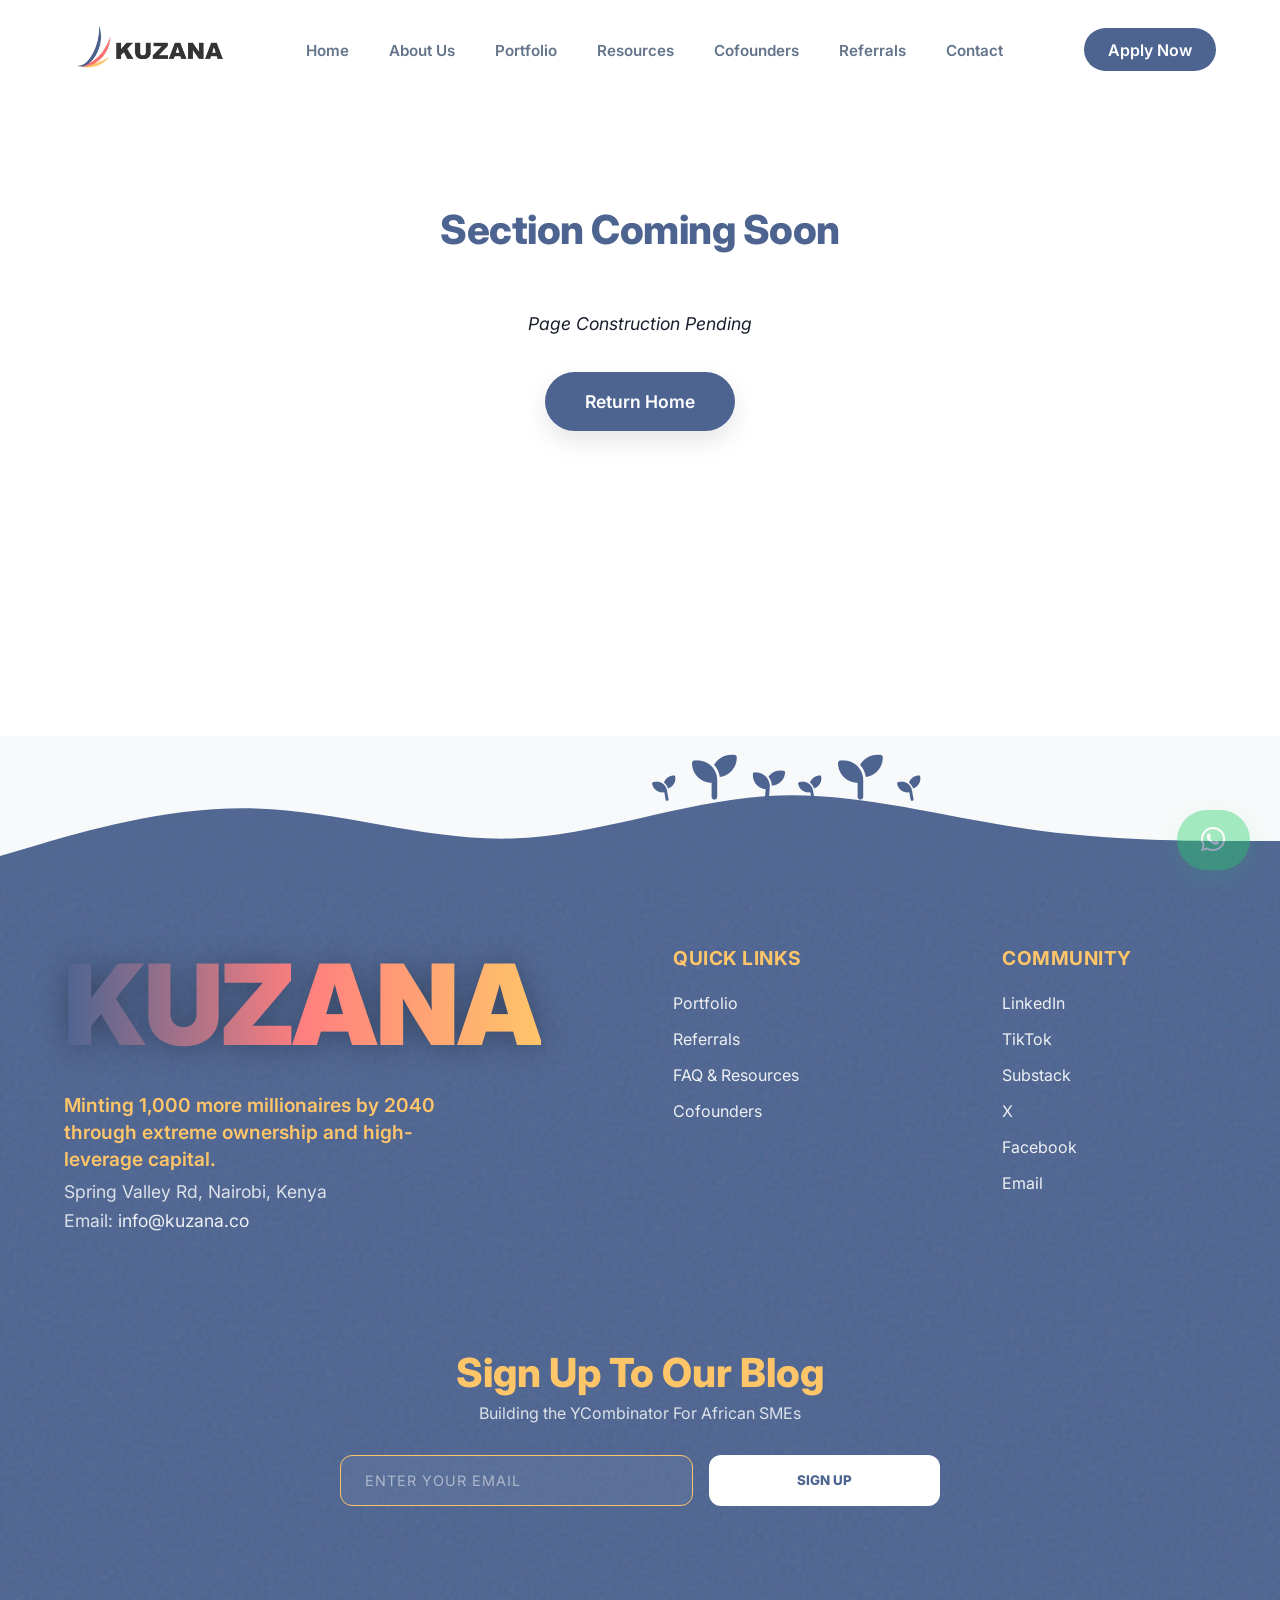
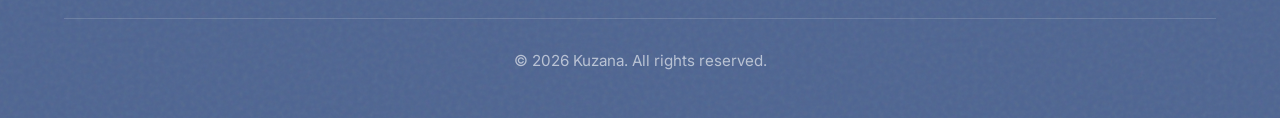
<file: cofounders.html>
<!DOCTYPE html>
<html lang="en">

<head>
    <meta charset="UTF-8">
    <meta name="viewport" content="width=device-width, initial-scale=1.0">
    <link rel="icon" type="image/png" href="assets/logo/favicon.png">
    <title>Kuzana | Class</title>
    <link href="https://fonts.googleapis.com/css2?family=Inter:wght@400;500;600;800&display=swap" rel="stylesheet">
    <link rel="stylesheet" href="style.css">
    <link rel="stylesheet" href="https://cdnjs.cloudflare.com/ajax/libs/font-awesome/6.5.1/css/all.min.css">
</head>

<body>
    <nav class="site-nav">
        <div class="nav-container">
            <a href="index.html" class="brand-logo">
                <img src="assets/logo/kuzana-logo.png" alt="Kuzana Logo">
            </a>

            <!-- Hamburger Toggle -->
            <button class="menu-toggle" id="mobile-menu" aria-label="Toggle Menu">
                <i class="fa-solid fa-bars"></i>
            </button>

            <!-- Only ONE list of links -->
            <ul class="nav-links" id="nav-links">
                <li><a href="index.html">Home</a></li>
                <li><a href="about.html">About Us</a></li>
                <li><a href="portfolio.html">Portfolio</a></li>
                <li><a href="resources.html">Resources</a></li>
                <li><a href="cofounders.html">Cofounders</a></li>
                <li><a href="referral.html">Referrals</a></li>
                <li><a href="contact.html">Contact</a></li>
                    <!-- Mobile only CTA -->
                    <li class="mobile-only-cta">
                        <a href="#apply" class="btn btn-nav">Apply Now</a>
                    </li>
                </li>
            </ul>

            <!-- Desktop-only Apply Button (hidden on mobile) -->
            <a href="#apply" class="btn btn-nav desktop-cta">Apply Now</a>
        </div>
    </nav>

    <main class="main-content" style="padding-top: 10rem; min-height: 80vh;">
        <section class="content-section text-center">
            <div class="sleek-card max-w-3xl mx-auto">
                <h3 class="section-heading fade-up">Section Coming Soon</h3>
                <p class="quote fade-up delay-200">Page Construction Pending</p>
                <div class="mt-4">
                    <a href="index.html" class="btn btn-primary fade-up delay-200" style="background: var(--brand-blue); color: white;">Return Home</a>
                </div>
            </div>
        </section>
    </main>

    <!-- Silhouette Footer (Updated Layout) -->
    <footer class="site-footer fade-up">
        <!-- Saplings ride the wave -->
        <div class="sapling-container fade-up delay-300">
            <i class="fa-solid fa-seedling sapling s-small"></i>
            <i class="fa-solid fa-seedling sapling s-large"></i>
            <i class="fa-solid fa-seedling sapling s-medium"></i>
            <i class="fa-solid fa-seedling sapling s-small"></i>
            <i class="fa-solid fa-seedling sapling s-large"></i>
            <i class="fa-solid fa-seedling sapling s-small"></i>
        </div>

        <svg class="footer-silhouette" xmlns="http://www.w3.org/2000/svg" viewBox="0 0 1440 320"
            preserveAspectRatio="none">
            <defs>
                <filter id="waveNoise">
                    <feTurbulence type="fractalNoise" baseFrequency="0.8" numOctaves="3" stitchTiles="stitch" />
                </filter>
                <pattern id="texturedBlue" width="100%" height="100%">
                    <rect width="100%" height="100%" fill="#4d6491" />
                    <rect width="100%" height="100%" filter="url(#waveNoise)" opacity="0.08" />
                </pattern>
            </defs>
            <path fill="url(#texturedBlue)"
                d="M0,256L48,229.3C96,203,192,149,288,154.7C384,160,480,224,576,218.7C672,213,768,139,864,128C960,117,1056,171,1152,197.3C1248,224,1344,224,1392,224L1440,224L1440,320L1392,320C1344,320,1248,320,1152,320C1056,320,960,320,864,320C768,320,672,320,576,320C480,320,384,320,288,320C192,320,96,320,48,320L0,320Z">
            </path>
        </svg>

        <div class="footer-content">
            <div class="footer-grid">
                <div class="footer-brand">
                    <h2 class="footer-logo-massive">KUZANA</h2>
                    <p class="footer-mission">Minting 1,000 more millionaires by 2040 through extreme ownership and high-leverage capital.</p>
                    <p>Spring Valley Rd, Nairobi, Kenya</p>
                    <p>Email: <a href="mailto:info@kuzana.co">info@kuzana.co</a></p>
                </div>

                <div class="footer-links-wrapper">
                    <div class="footer-links">
                        <h4>Quick Links</h4>
                        <ul>
                            <li><a href="portfolio.html">Portfolio</a></li>
                            <li><a href="referral.html">Referrals</a></li>
                            <li><a href="resources.html">FAQ & Resources</a></li>
                            <li><a href="cofounders.html">Cofounders</a></li>
                        </ul>
                    </div>
                    <div class="footer-socials">
                        <h4>Community</h4>
                        <ul>
                            <li><a href="https://www.linkedin.com/company/kuzana">LinkedIn</a></li>
                            <li><a href="https://www.tiktok.com/@kuzana.co">TikTok</a></li>
                            <li><a href="https://blog.kuzana.co/">Substack</a></li>
                            <li><a href="https://x.com/kuzana_co">X</a></li>
                            <li><a href="https://www.facebook.com/Kuzana/">Facebook</a></li>
                            <li><a href="mailto:info@kuzana.co">Email</a></li>
                        </ul>
                    </div>
                </div>
                <div class="footer-newsletter">
                    <h3>Sign Up To Our Blog</h3>
                    <p>Building the YCombinator For African SMEs</p>
                    <form id="newsletter-form" class="newsletter-form">
                        <input type="email" name="subscriber_email" placeholder="ENTER YOUR EMAIL" required>
                        <button type="submit">SIGN UP</button>
                        <input type="text" name="website_url" style="display:none" tabindex="-1" autocomplete="off">
                    </form>
                </div>
            </div>
            <div class="footer-bottom">
                <p>&copy; 2026 Kuzana. All rights reserved.</p>
            </div>
        </div>
    </footer>

    <script src="script.js"></script>

    <!-- Floating WhatsApp CTA -->
    <a href="https://chat.whatsapp.com/BOIjYho65SB93f5C442o04" class="whatsapp-float" target="_blank" rel="noopener noreferrer"
        aria-label="Join the Kuzana WhatsApp Community">
        <i class="fa-brands fa-whatsapp"></i>
    </a>
</body>

</html>
</file>
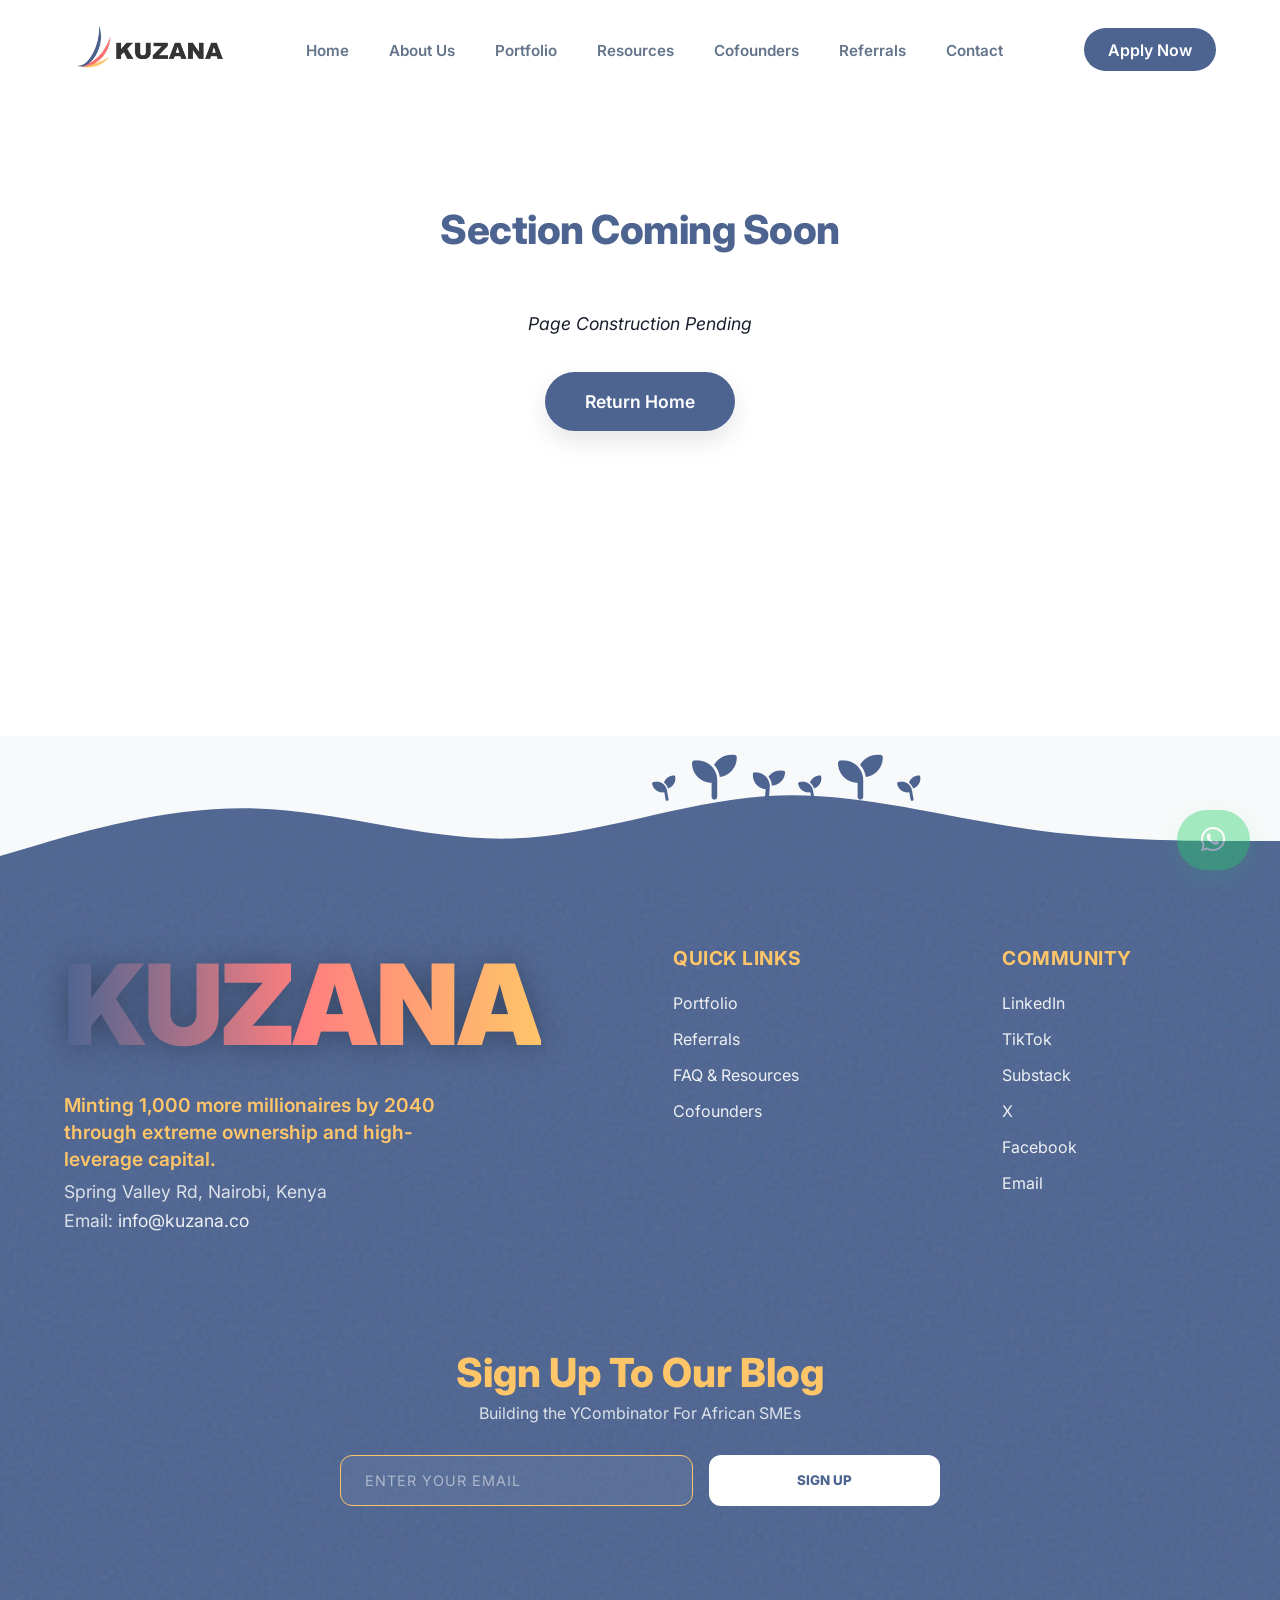
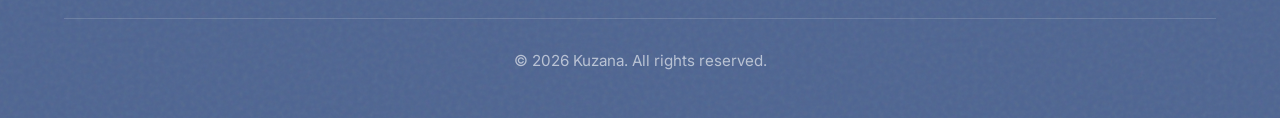
<file: contact.html>
<!DOCTYPE html>
<html lang="en">

<head>
    <meta charset="UTF-8">
    <meta name="viewport" content="width=device-width, initial-scale=1.0">
    <link rel="icon" type="image/png" href="assets/logo/favicon.png">
    <title>Kuzana | Referral Program</title>
    <link href="https://fonts.googleapis.com/css2?family=Inter:wght@400;500;600;800&display=swap" rel="stylesheet">
    <link rel="stylesheet" href="style.css">
    <link rel="stylesheet" href="https://cdnjs.cloudflare.com/ajax/libs/font-awesome/6.5.1/css/all.min.css">
</head>

<body>
    <nav class="site-nav">
        <div class="nav-container">
            <a href="index.html" class="brand-logo">
                <img src="assets/logo/kuzana-logo.png" alt="Kuzana Logo">
            </a>

            <!-- Hamburger Toggle -->
            <button class="menu-toggle" id="mobile-menu" aria-label="Toggle Menu">
                <i class="fa-solid fa-bars"></i>
            </button>

            <!-- Only ONE list of links -->
            <ul class="nav-links" id="nav-links">
                <li><a href="index.html">Home</a></li>
                <li><a href="about.html">About Us</a></li>
                <li><a href="portfolio.html">Portfolio</a></li>
                <li><a href="resources.html">Resources</a></li>
                <li><a href="cofounders.html">Cofounders</a></li>
                <li><a href="referral.html">Referrals</a></li>
                <li><a href="contact.html">Contact</a></li>
                    <!-- Mobile only CTA -->
                    <li class="mobile-only-cta">
                        <a href="#apply" class="btn btn-nav">Apply Now</a>
                    </li>
                </li>
            </ul>

            <!-- Desktop-only Apply Button (hidden on mobile) -->
            <a href="#apply" class="btn btn-nav desktop-cta">Apply Now</a>
        </div>
    </nav>

    <main class="main-content" style="padding-top: 10rem; min-height: 80vh;">
        <section class="content-section text-center">
            <div class="sleek-card max-w-3xl mx-auto">
                <h3 class="section-heading fade-up">Section Coming Soon</h3>
                <p class="quote fade-up delay-200">Page Construction Pending</p>
                <div class="mt-4">
                    <a href="index.html" class="btn btn-primary fade-up delay-200"
                        style="background: var(--brand-blue); color: white;">Return Home</a>
                </div>
            </div>
        </section>
    </main>

    <!-- Silhouette Footer (Updated Layout) -->
    <footer class="site-footer fade-up">
        <!-- Saplings ride the wave -->
        <div class="sapling-container fade-up delay-300">
            <i class="fa-solid fa-seedling sapling s-small"></i>
            <i class="fa-solid fa-seedling sapling s-large"></i>
            <i class="fa-solid fa-seedling sapling s-medium"></i>
            <i class="fa-solid fa-seedling sapling s-small"></i>
            <i class="fa-solid fa-seedling sapling s-large"></i>
            <i class="fa-solid fa-seedling sapling s-small"></i>
        </div>

        <svg class="footer-silhouette" xmlns="http://www.w3.org/2000/svg" viewBox="0 0 1440 320"
            preserveAspectRatio="none">
            <defs>
                <filter id="waveNoise">
                    <feTurbulence type="fractalNoise" baseFrequency="0.8" numOctaves="3" stitchTiles="stitch" />
                </filter>
                <pattern id="texturedBlue" width="100%" height="100%">
                    <rect width="100%" height="100%" fill="#4d6491" />
                    <rect width="100%" height="100%" filter="url(#waveNoise)" opacity="0.08" />
                </pattern>
            </defs>
            <path fill="url(#texturedBlue)"
                d="M0,256L48,229.3C96,203,192,149,288,154.7C384,160,480,224,576,218.7C672,213,768,139,864,128C960,117,1056,171,1152,197.3C1248,224,1344,224,1392,224L1440,224L1440,320L1392,320C1344,320,1248,320,1152,320C1056,320,960,320,864,320C768,320,672,320,576,320C480,320,384,320,288,320C192,320,96,320,48,320L0,320Z">
            </path>
        </svg>

        <div class="footer-content">
            <div class="footer-grid">
                <div class="footer-brand">
                    <h2 class="footer-logo-massive">KUZANA</h2>
                    <p class="footer-mission">Minting 1,000 more millionaires by 2040 through extreme ownership and high-leverage capital.</p>
                    <p>Spring Valley Rd, Nairobi, Kenya</p>
                    <p>Email: <a href="mailto:info@kuzana.co">info@kuzana.co</a></p>
                </div>

                <div class="footer-links-wrapper">
                    <div class="footer-links">
                        <h4>Quick Links</h4>
                        <ul>
                            <li><a href="portfolio.html">Portfolio</a></li>
                            <li><a href="referral.html">Referrals</a></li>
                            <li><a href="resources.html">FAQ & Resources</a></li>
                            <li><a href="cofounders.html">Cofounders</a></li>
                        </ul>
                    </div>
                    <div class="footer-socials">
                        <h4>Community</h4>
                        <ul>
                            <li><a href="https://www.linkedin.com/company/kuzana">LinkedIn</a></li>
                            <li><a href="https://www.tiktok.com/@kuzana.co">TikTok</a></li>
                            <li><a href="https://blog.kuzana.co/">Substack</a></li>
                            <li><a href="https://x.com/kuzana_co">X</a></li>
                            <li><a href="https://www.facebook.com/Kuzana/">Facebook</a></li>
                            <li><a href="mailto:info@kuzana.co">Email</a></li>
                        </ul>
                    </div>
                </div>
                <div class="footer-newsletter">
                    <h3>Sign Up To Our Blog</h3>
                    <p>Building the YCombinator For African SMEs</p>
                    <form id="newsletter-form" class="newsletter-form">
                        <input type="email" name="subscriber_email" placeholder="ENTER YOUR EMAIL" required>
                        <button type="submit">SIGN UP</button>
                        <input type="text" name="website_url" style="display:none" tabindex="-1" autocomplete="off">
                    </form>
                </div>
            </div>
            <div class="footer-bottom">
                <p>&copy; 2026 Kuzana. All rights reserved.</p>
            </div>
        </div>
    </footer>

    <script src="script.js"></script>

    <!-- Floating WhatsApp CTA -->
    <a href="https://chat.whatsapp.com/BOIjYho65SB93f5C442o04" class="whatsapp-float" target="_blank" rel="noopener noreferrer"
        aria-label="Join the Kuzana WhatsApp Community">
        <i class="fa-brands fa-whatsapp"></i>
    </a>
</body>

</html>
</file>
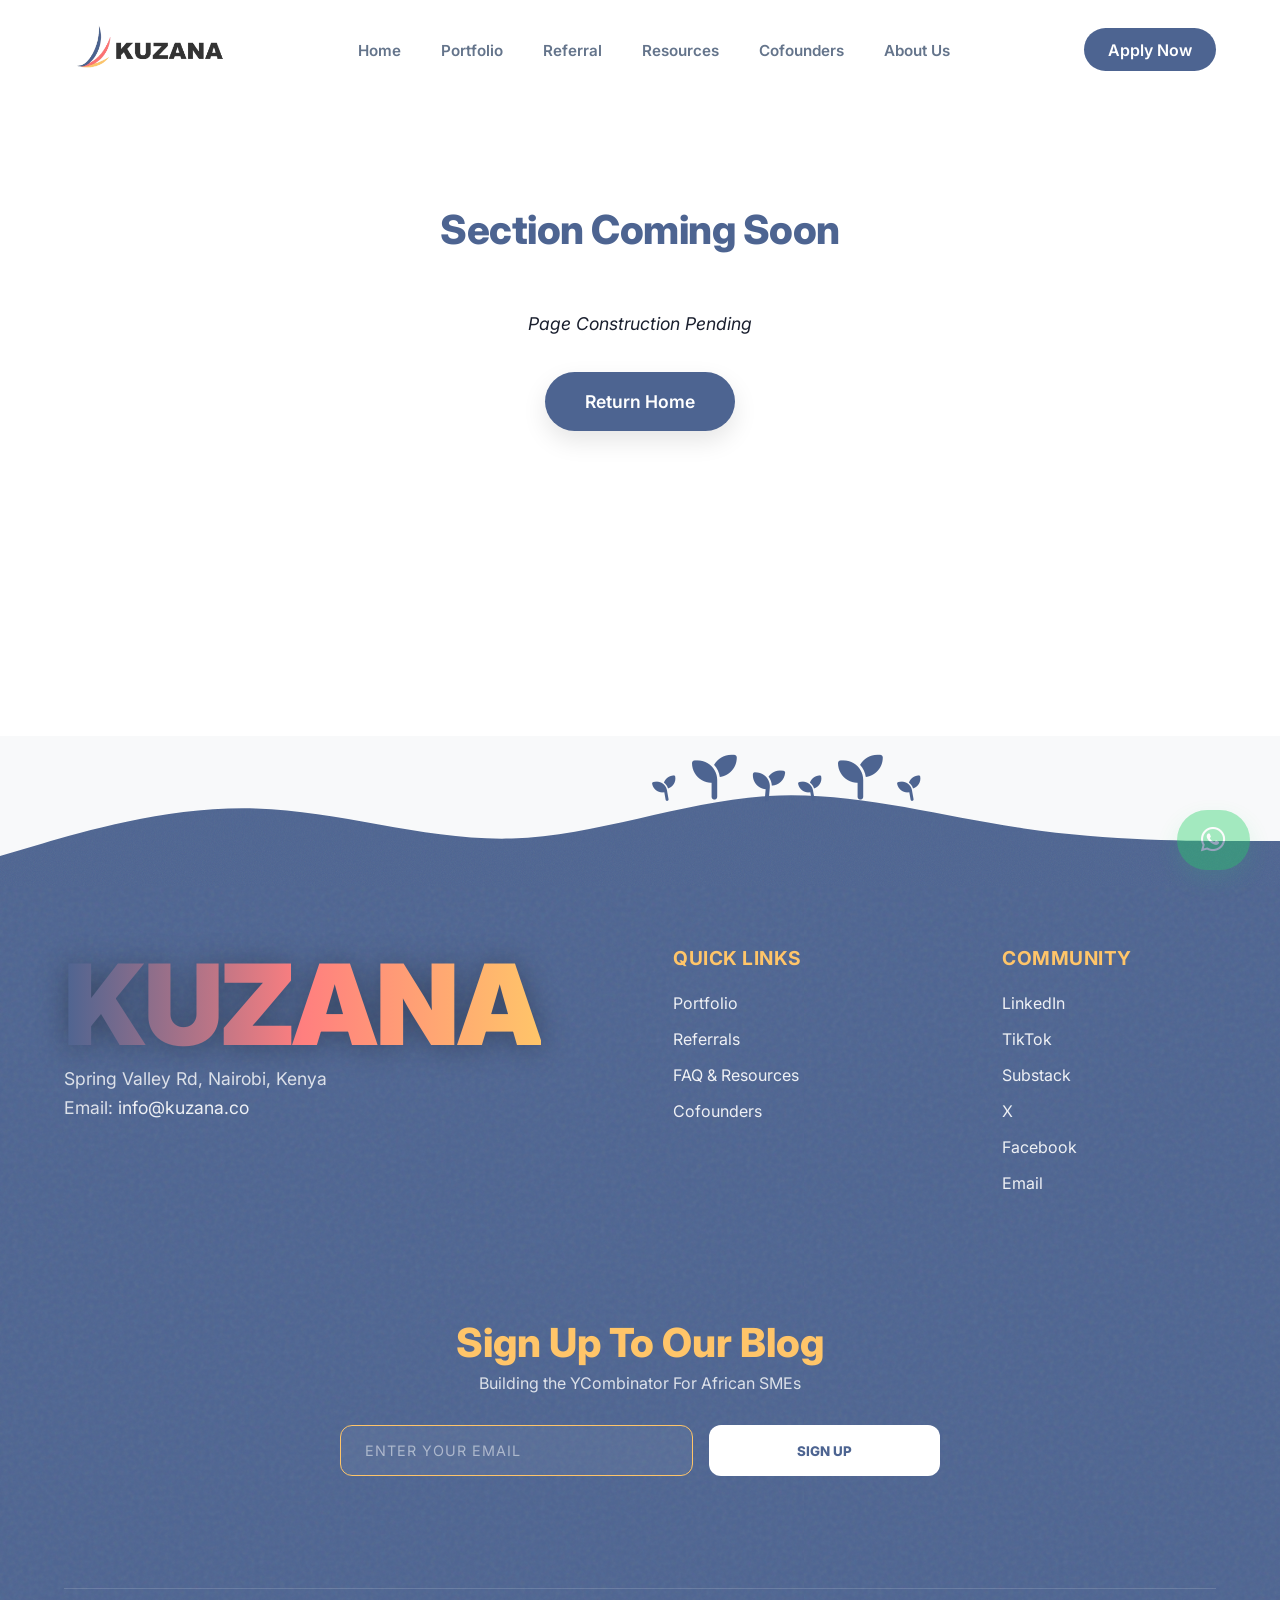
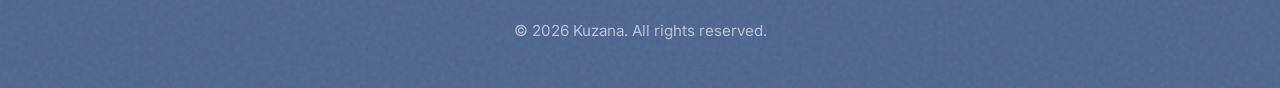
<file: portfolio.html>
<!DOCTYPE html>
<html lang="en">

<head>
    <meta charset="UTF-8">
    <meta name="viewport" content="width=device-width, initial-scale=1.0">
    <link rel="icon" type="image/png" href="assets/logo/favicon.png">
    <title>Kuzana | Referral Program</title>
    <link href="https://fonts.googleapis.com/css2?family=Inter:wght@400;500;600;800&display=swap" rel="stylesheet">
    <link rel="stylesheet" href="style.css">
    <link rel="stylesheet" href="https://cdnjs.cloudflare.com/ajax/libs/font-awesome/6.5.1/css/all.min.css">
</head>

<body>
    <nav class="site-nav">
        <div class="nav-container">
            <a href="index.html" class="brand-logo">
                <img src="assets/logo/kuzana-logo.png" alt="Kuzana Logo">
            </a>

            <!-- Hamburger Toggle -->
            <button class="menu-toggle" id="mobile-menu" aria-label="Toggle Menu">
                <i class="fa-solid fa-bars"></i>
            </button>

            <!-- Only ONE list of links -->
            <ul class="nav-links" id="nav-links">
                <li><a href="index.html">Home</a></li>
                <li><a href="portfolio.html">Portfolio</a></li>
                <li><a href="referral.html">Referral</a></li>
                <li><a href="resources.html">Resources</a></li>
                <li><a href="cofounders.html">Cofounders</a></li>
                <li><a href="about.html">About Us</a></li>
                    <!-- Mobile only CTA -->
                    <li class="mobile-only-cta">
                        <a href="#apply" class="btn btn-nav">Apply Now</a>
                    </li>
                </li>
            </ul>

            <!-- Desktop-only Apply Button (hidden on mobile) -->
            <a href="#apply" class="btn btn-nav desktop-cta">Apply Now</a>
        </div>
    </nav>

    <main class="main-content" style="padding-top: 10rem; min-height: 80vh;">
        <section class="content-section text-center">
            <div class="sleek-card max-w-3xl mx-auto">
                <h3 class="section-heading">Section Coming Soon</h3>
                <p class="quote">Page Construction Pending</p>
                <div class="mt-4">
                    <a href="index.html" class="btn btn-primary"
                        style="background: var(--brand-blue); color: white;">Return Home</a>
                </div>
            </div>
        </section>
    </main>

    <!-- Silhouette Footer (Updated Layout) -->
    <footer class="site-footer">
        <!-- Saplings ride the wave -->
        <div class="sapling-container">
            <i class="fa-solid fa-seedling sapling s-small"></i>
            <i class="fa-solid fa-seedling sapling s-large"></i>
            <i class="fa-solid fa-seedling sapling s-medium"></i>
            <i class="fa-solid fa-seedling sapling s-small"></i>
            <i class="fa-solid fa-seedling sapling s-large"></i>
            <i class="fa-solid fa-seedling sapling s-small"></i>
        </div>

        <svg class="footer-silhouette" xmlns="http://www.w3.org/2000/svg" viewBox="0 0 1440 320"
            preserveAspectRatio="none">
            <defs>
                <filter id="waveNoise">
                    <feTurbulence type="fractalNoise" baseFrequency="0.8" numOctaves="3" stitchTiles="stitch" />
                </filter>
                <pattern id="texturedBlue" width="100%" height="100%">
                    <rect width="100%" height="100%" fill="#4d6491" />
                    <rect width="100%" height="100%" filter="url(#waveNoise)" opacity="0.08" />
                </pattern>
            </defs>
            <path fill="url(#texturedBlue)"
                d="M0,256L48,229.3C96,203,192,149,288,154.7C384,160,480,224,576,218.7C672,213,768,139,864,128C960,117,1056,171,1152,197.3C1248,224,1344,224,1392,224L1440,224L1440,320L1392,320C1344,320,1248,320,1152,320C1056,320,960,320,864,320C768,320,672,320,576,320C480,320,384,320,288,320C192,320,96,320,48,320L0,320Z">
            </path>
        </svg>

        <div class="footer-content">
            <div class="footer-grid">
                <div class="footer-brand">
                    <h2 class="footer-logo-massive">KUZANA</h2>
                    <p>Spring Valley Rd, Nairobi, Kenya</p>
                    <p>Email: <a href="mailto:info@kuzana.co">info@kuzana.co</a></p>
                </div>

                <div class="footer-links-wrapper">
                    <div class="footer-links">
                        <h4>Quick Links</h4>
                        <ul>
                            <li><a href="portfolio.html">Portfolio</a></li>
                            <li><a href="referral.html">Referrals</a></li>
                            <li><a href="resources.html">FAQ & Resources</a></li>
                            <li><a href="cofounders.html">Cofounders</a></li>
                        </ul>
                    </div>
                    <div class="footer-socials">
                        <h4>Community</h4>
                        <ul>
                            <li><a href="https://www.linkedin.com/company/kuzana">LinkedIn</a></li>
                            <li><a href="https://www.tiktok.com/@kuzana.co">TikTok</a></li>
                            <li><a href="https://blog.kuzana.co/">Substack</a></li>
                            <li><a href="https://x.com/kuzana_co">X</a></li>
                            <li><a href="https://www.facebook.com/Kuzana/">Facebook</a></li>
                            <li><a href="mailto:info@kuzana.co">Email</a></li>
                        </ul>
                    </div>
                </div>
                <div class="footer-newsletter">
                    <h3>Sign Up To Our Blog</h3>
                    <p>Building the YCombinator For African SMEs</p>
                    <form id="newsletter-form" class="newsletter-form">
                        <input type="email" name="subscriber_email" placeholder="ENTER YOUR EMAIL" required>
                        <button type="submit">SIGN UP</button>
                        <input type="text" name="website_url" style="display:none" tabindex="-1" autocomplete="off">
                    </form>
                </div>
            </div>
            <div class="footer-bottom">
                <p>&copy; 2026 Kuzana. All rights reserved.</p>
            </div>
        </div>
    </footer>

    <script src="script.js"></script>

    <!-- Floating WhatsApp CTA -->
    <a href="https://chat.whatsapp.com/BOIjYho65SB93f5C442o04" class="whatsapp-float" target="_blank" rel="noopener noreferrer"
        aria-label="Join the Kuzana WhatsApp Community">
        <i class="fa-brands fa-whatsapp"></i>
    </a>
</body>

</html>
</file>
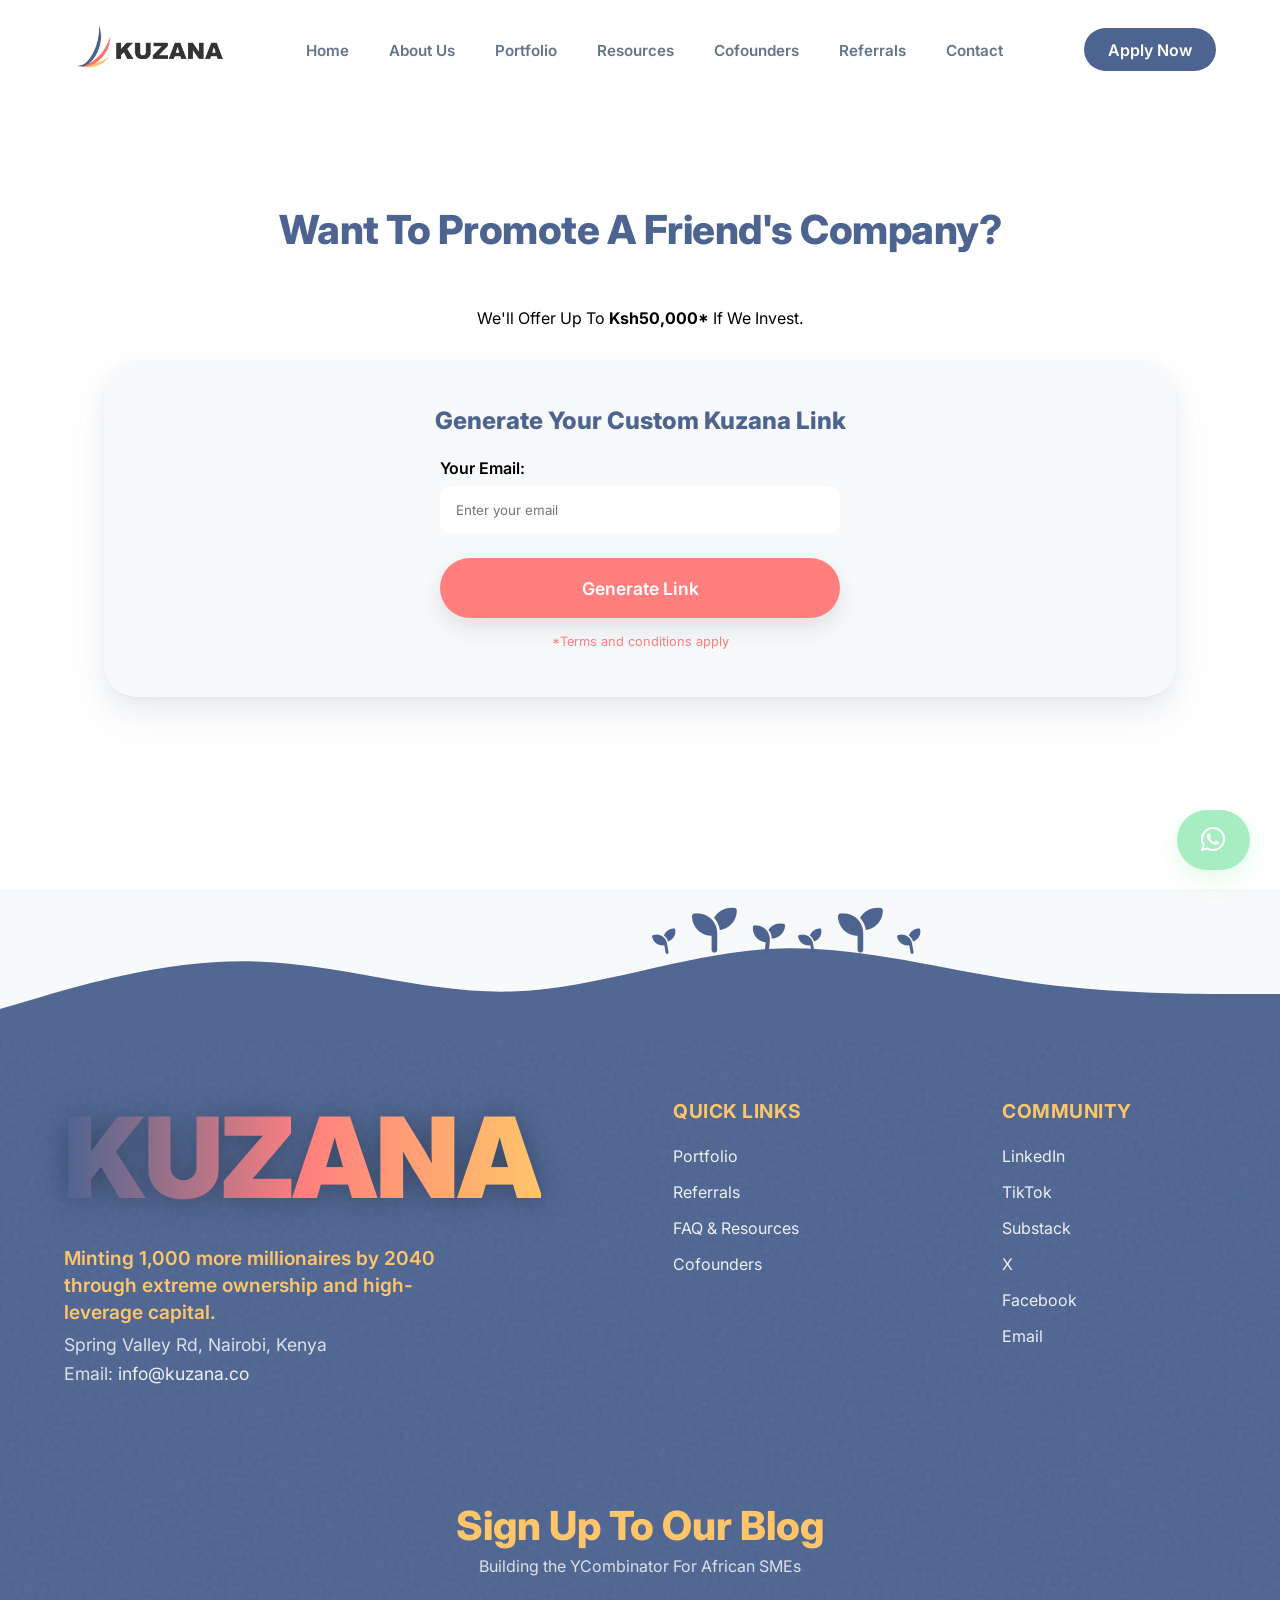
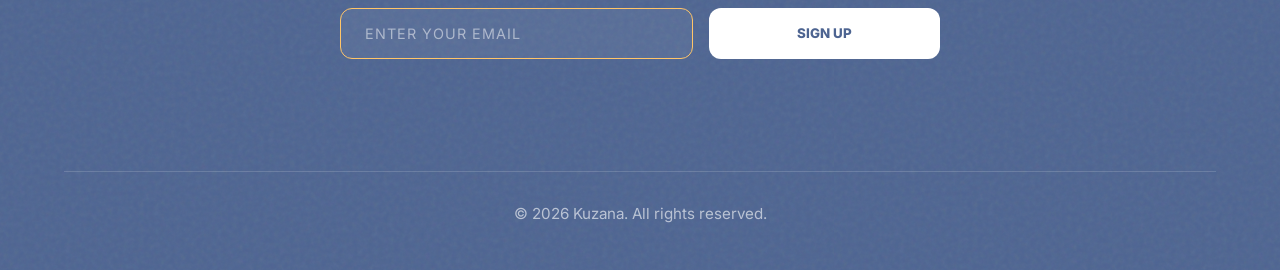
<file: referral.html>
<!DOCTYPE html>
<html lang="en">

<head>
    <meta charset="UTF-8">
    <meta name="viewport" content="width=device-width, initial-scale=1.0">
    <link rel="icon" type="image/png" href="assets/logo/favicon.png">
    <title>Kuzana | Referral Program</title>
    <link href="https://fonts.googleapis.com/css2?family=Inter:wght@400;500;600;800&display=swap" rel="stylesheet">
    <link rel="stylesheet" href="style.css">
    <link rel="stylesheet" href="https://cdnjs.cloudflare.com/ajax/libs/font-awesome/6.5.1/css/all.min.css">
</head>

<body>
    <nav class="site-nav">
        <div class="nav-container">
            <a href="index.html" class="brand-logo">
                <img src="assets/logo/kuzana-logo.png" alt="Kuzana Logo">
            </a>

            <!-- Hamburger Toggle -->
            <button class="menu-toggle" id="mobile-menu" aria-label="Toggle Menu">
                <i class="fa-solid fa-bars"></i>
            </button>

            <!-- Only ONE list of links -->
            <ul class="nav-links" id="nav-links">
                <li><a href="index.html">Home</a></li>
                <li><a href="about.html">About Us</a></li>
                <li><a href="portfolio.html">Portfolio</a></li>
                <li><a href="resources.html">Resources</a></li>
                <li><a href="cofounders.html">Cofounders</a></li>
                <li><a href="referral.html">Referrals</a></li>
                <li><a href="contact.html">Contact</a></li>
                    <!-- Mobile only CTA -->
                    <li class="mobile-only-cta">
                        <a href="#apply" class="btn btn-nav">Apply Now</a>
                    </li>
                </li>
            </ul>

            <!-- Desktop-only Apply Button (hidden on mobile) -->
            <a href="#apply" class="btn btn-nav desktop-cta">Apply Now</a>
        </div>
    </nav>

    <main class="main-content" style="padding-top: 10rem; min-height: 80vh;">
        <section class="content-section">
            <div class="sleek-card max-w-3xl mx-auto text-center">
                <h3 class="section-heading fade-up">Want To Promote A Friend's Company?</h3>
                <p class="mb-4 fade-up delay-100">We'll Offer Up To <strong>Ksh50,000*</strong> If We Invest.</p>

                <div class="card-3d referral-box fade-up delay-200"
                    style="background: var(--bg-light); border: 1px solid var(--border-light); padding: 3rem; margin: 2rem 0;">
                    <h2 style="color: var(--brand-blue); margin-bottom: 1.5rem; font-weight: 800;">Generate Your Custom
                        Kuzana Link</h2>
                    <div style="text-align: left; max-width: 400px; margin: 0 auto;">
                        <label style="font-weight: 600; display: block; margin-bottom: 0.5rem;">Your Email:</label>
                        <input type="email" placeholder="Enter your email"
                            style="width: 100%; padding: 1rem; border-radius: 12px; border: 1px solid var(--border-light); margin-bottom: 1.5rem;">
                        <button class="btn btn-primary"
                            style="width: 100%; background: var(--brand-red); color: white;">Generate Link</button>
                    </div>
                    <p style="font-size: 0.8rem; color: var(--brand-red); margin-top: 1rem;">*Terms and conditions apply
                    </p>
                </div>
            </div>
        </section>
    </main>

    <!-- Silhouette Footer (Updated Layout) -->
    <footer class="site-footer fade-up">
        <!-- Saplings ride the wave -->
        <div class="sapling-container fade-up delay-300">
            <i class="fa-solid fa-seedling sapling s-small"></i>
            <i class="fa-solid fa-seedling sapling s-large"></i>
            <i class="fa-solid fa-seedling sapling s-medium"></i>
            <i class="fa-solid fa-seedling sapling s-small"></i>
            <i class="fa-solid fa-seedling sapling s-large"></i>
            <i class="fa-solid fa-seedling sapling s-small"></i>
        </div>

        <svg class="footer-silhouette" xmlns="http://www.w3.org/2000/svg" viewBox="0 0 1440 320"
            preserveAspectRatio="none">
            <defs>
                <filter id="waveNoise">
                    <feTurbulence type="fractalNoise" baseFrequency="0.8" numOctaves="3" stitchTiles="stitch" />
                </filter>
                <pattern id="texturedBlue" width="100%" height="100%">
                    <rect width="100%" height="100%" fill="#4d6491" />
                    <rect width="100%" height="100%" filter="url(#waveNoise)" opacity="0.08" />
                </pattern>
            </defs>
            <path fill="url(#texturedBlue)"
                d="M0,256L48,229.3C96,203,192,149,288,154.7C384,160,480,224,576,218.7C672,213,768,139,864,128C960,117,1056,171,1152,197.3C1248,224,1344,224,1392,224L1440,224L1440,320L1392,320C1344,320,1248,320,1152,320C1056,320,960,320,864,320C768,320,672,320,576,320C480,320,384,320,288,320C192,320,96,320,48,320L0,320Z">
            </path>
        </svg>

        <div class="footer-content">
            <div class="footer-grid">
                <div class="footer-brand">
                    <h2 class="footer-logo-massive">KUZANA</h2>
                    <p class="footer-mission">Minting 1,000 more millionaires by 2040 through extreme ownership and high-leverage capital.</p>
                    <p>Spring Valley Rd, Nairobi, Kenya</p>
                    <p>Email: <a href="mailto:info@kuzana.co">info@kuzana.co</a></p>
                </div>

                <div class="footer-links-wrapper">
                    <div class="footer-links">
                        <h4>Quick Links</h4>
                        <ul>
                            <li><a href="portfolio.html">Portfolio</a></li>
                            <li><a href="referral.html">Referrals</a></li>
                            <li><a href="resources.html">FAQ & Resources</a></li>
                            <li><a href="cofounders.html">Cofounders</a></li>
                        </ul>
                    </div>
                    <div class="footer-socials">
                        <h4>Community</h4>
                        <ul>
                            <li><a href="https://www.linkedin.com/company/kuzana">LinkedIn</a></li>
                            <li><a href="https://www.tiktok.com/@kuzana.co">TikTok</a></li>
                            <li><a href="https://blog.kuzana.co/">Substack</a></li>
                            <li><a href="https://x.com/kuzana_co">X</a></li>
                            <li><a href="https://www.facebook.com/Kuzana/">Facebook</a></li>
                            <li><a href="mailto:info@kuzana.co">Email</a></li>
                        </ul>
                    </div>
                </div>
                <div class="footer-newsletter">
                    <h3>Sign Up To Our Blog</h3>
                    <p>Building the YCombinator For African SMEs</p>
                    <form id="newsletter-form" class="newsletter-form">
                        <input type="email" name="subscriber_email" placeholder="ENTER YOUR EMAIL" required>
                        <button type="submit">SIGN UP</button>
                        <input type="text" name="website_url" style="display:none" tabindex="-1" autocomplete="off">
                    </form>
                </div>
            </div>
            <div class="footer-bottom">
                <p>&copy; 2026 Kuzana. All rights reserved.</p>
            </div>
        </div>
    </footer>

    <script src="script.js"></script>

    <!-- Floating WhatsApp CTA -->
    <a href="https://chat.whatsapp.com/BOIjYho65SB93f5C442o04" class="whatsapp-float" target="_blank" rel="noopener noreferrer"
        aria-label="Join the Kuzana WhatsApp Community">
        <i class="fa-brands fa-whatsapp"></i>
    </a>
</body>

</html>
</file>
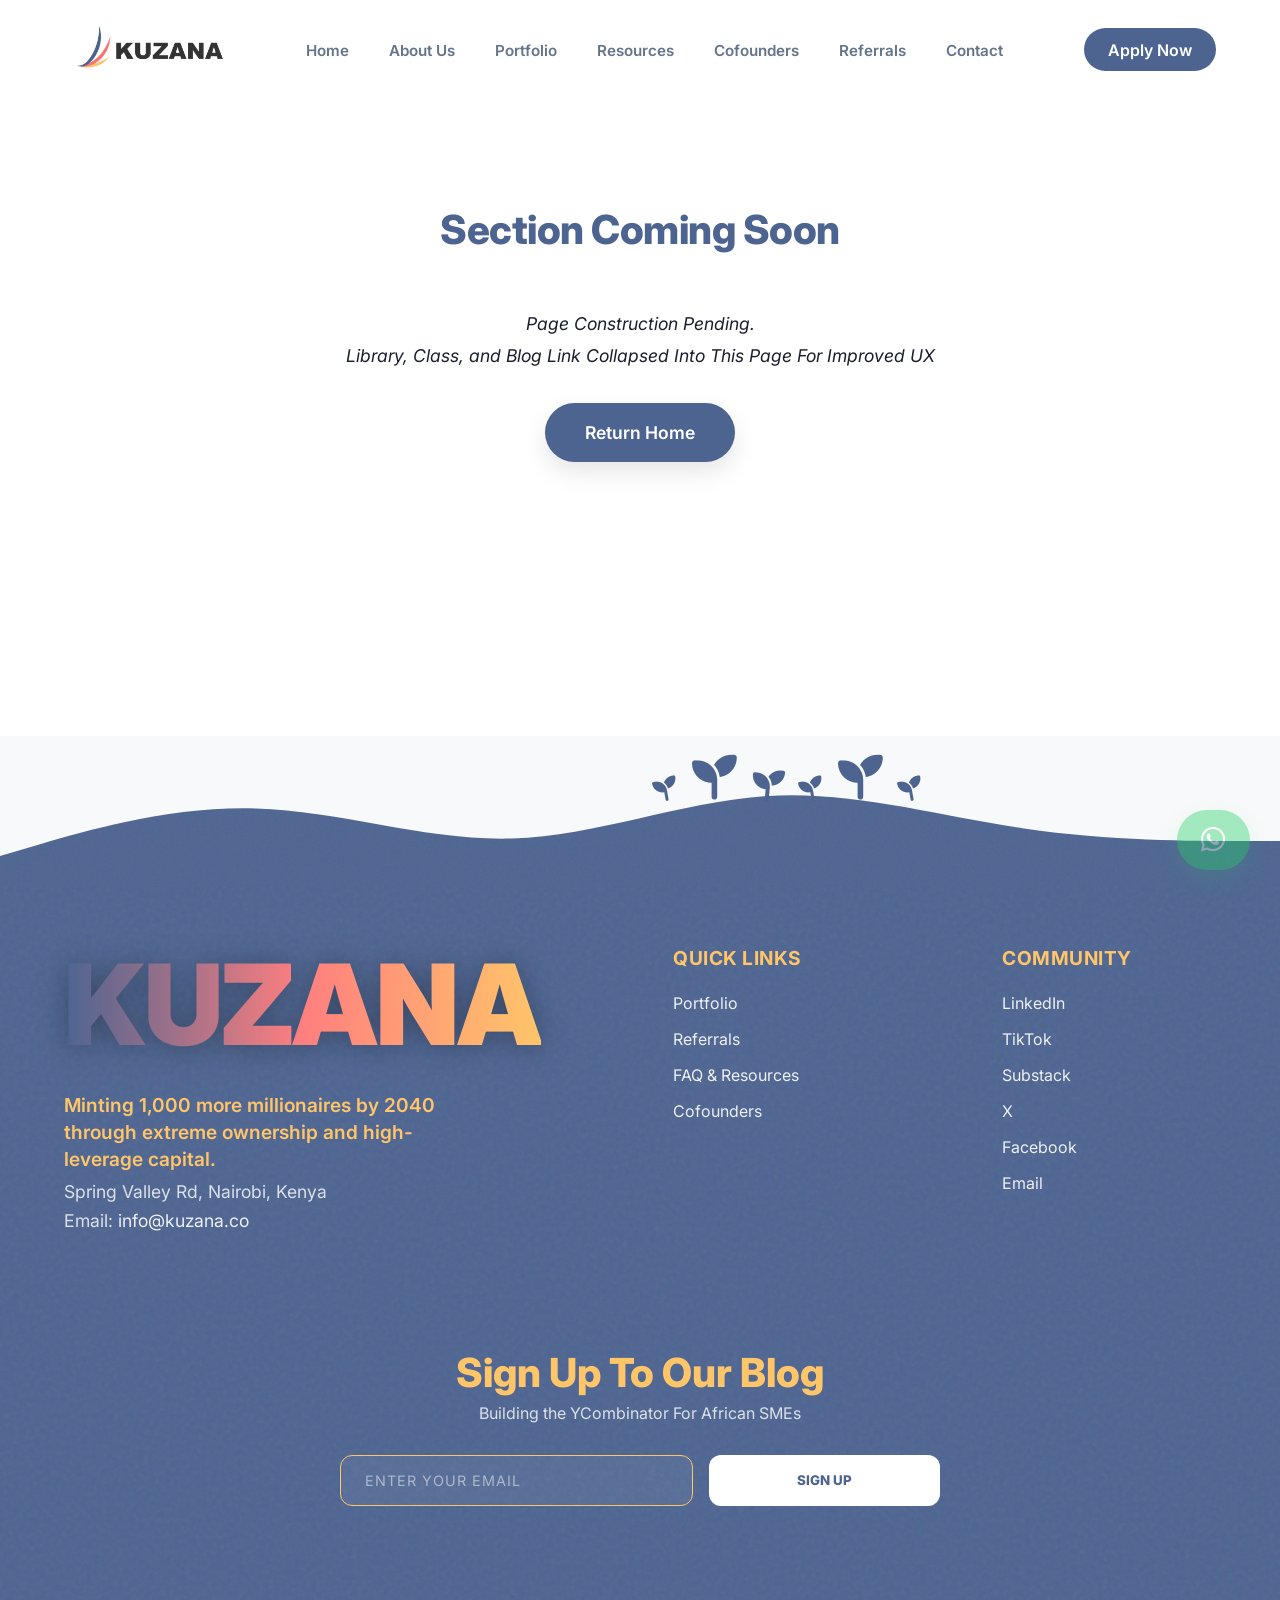
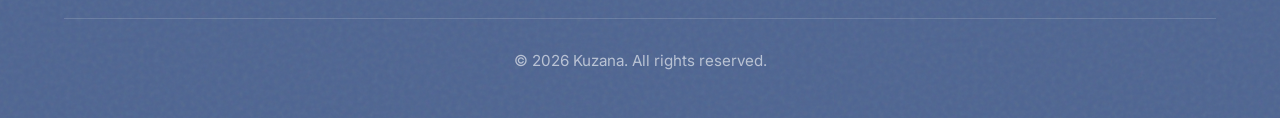
<file: resources.html>
<!DOCTYPE html>
<html lang="en">

<head>
    <meta charset="UTF-8">
    <meta name="viewport" content="width=device-width, initial-scale=1.0">
    <link rel="icon" type="image/png" href="assets/logo/favicon.png">
    <title>Kuzana | Resources & FAQ</title>
    <link href="https://fonts.googleapis.com/css2?family=Inter:wght@400;500;600;800&display=swap" rel="stylesheet">
    <link rel="stylesheet" href="style.css">
    <link rel="stylesheet" href="https://cdnjs.cloudflare.com/ajax/libs/font-awesome/6.5.1/css/all.min.css">
</head>

<body>
    <nav class="site-nav">
        <div class="nav-container">
            <a href="index.html" class="brand-logo">
                <img src="assets/logo/kuzana-logo.png" alt="Kuzana Logo">
            </a>

            <!-- Hamburger Toggle -->
            <button class="menu-toggle" id="mobile-menu" aria-label="Toggle Menu">
                <i class="fa-solid fa-bars"></i>
            </button>

            <!-- Only ONE list of links -->
            <ul class="nav-links" id="nav-links">
                <li><a href="index.html">Home</a></li>
                <li><a href="about.html">About Us</a></li>
                <li><a href="portfolio.html">Portfolio</a></li>
                <li><a href="resources.html">Resources</a></li>
                <li><a href="cofounders.html">Cofounders</a></li>
                <li><a href="referral.html">Referrals</a></li>
                <li><a href="contact.html">Contact</a></li>
                    <!-- Mobile only CTA -->
                    <li class="mobile-only-cta">
                        <a href="#apply" class="btn btn-nav">Apply Now</a>
                    </li>
                </li>
            </ul>

            <!-- Desktop-only Apply Button (hidden on mobile) -->
            <a href="#apply" class="btn btn-nav desktop-cta">Apply Now</a>
        </div>
    </nav>

    <main class="main-content" style="padding-top: 10rem; min-height: 80vh;">
        <section class="content-section text-center">
            <div class="sleek-card max-w-3xl mx-auto">
                <h3 class="section-heading fade-up">Section Coming Soon</h3>
                <p class="quote fade-up delay-200">Page Construction Pending. <br>Library, Class, and Blog Link Collapsed Into This Page For Improved UX</p>
                <div class="mt-4">
                    <a href="index.html" class="btn btn-primary fade-up delay-200" style="background: var(--brand-blue); color: white;">Return Home</a>
                </div>
            </div>
        </section>
    </main>

    <!-- Silhouette Footer (Updated Layout) -->
    <footer class="site-footer fade-up">
        <!-- Saplings ride the wave -->
        <div class="sapling-container fade-up delay-300">
            <i class="fa-solid fa-seedling sapling s-small"></i>
            <i class="fa-solid fa-seedling sapling s-large"></i>
            <i class="fa-solid fa-seedling sapling s-medium"></i>
            <i class="fa-solid fa-seedling sapling s-small"></i>
            <i class="fa-solid fa-seedling sapling s-large"></i>
            <i class="fa-solid fa-seedling sapling s-small"></i>
        </div>

        <svg class="footer-silhouette" xmlns="http://www.w3.org/2000/svg" viewBox="0 0 1440 320"
            preserveAspectRatio="none">
            <defs>
                <filter id="waveNoise">
                    <feTurbulence type="fractalNoise" baseFrequency="0.8" numOctaves="3" stitchTiles="stitch" />
                </filter>
                <pattern id="texturedBlue" width="100%" height="100%">
                    <rect width="100%" height="100%" fill="#4d6491" />
                    <rect width="100%" height="100%" filter="url(#waveNoise)" opacity="0.08" />
                </pattern>
            </defs>
            <path fill="url(#texturedBlue)"
                d="M0,256L48,229.3C96,203,192,149,288,154.7C384,160,480,224,576,218.7C672,213,768,139,864,128C960,117,1056,171,1152,197.3C1248,224,1344,224,1392,224L1440,224L1440,320L1392,320C1344,320,1248,320,1152,320C1056,320,960,320,864,320C768,320,672,320,576,320C480,320,384,320,288,320C192,320,96,320,48,320L0,320Z">
            </path>
        </svg>

        <div class="footer-content">
            <div class="footer-grid">
                <div class="footer-brand">
                    <h2 class="footer-logo-massive">KUZANA</h2>
                    <p class="footer-mission">Minting 1,000 more millionaires by 2040 through extreme ownership and high-leverage capital.</p>
                    <p>Spring Valley Rd, Nairobi, Kenya</p>
                    <p>Email: <a href="mailto:info@kuzana.co">info@kuzana.co</a></p>
                </div>

                <div class="footer-links-wrapper">
                    <div class="footer-links">
                        <h4>Quick Links</h4>
                        <ul>
                            <li><a href="portfolio.html">Portfolio</a></li>
                            <li><a href="referral.html">Referrals</a></li>
                            <li><a href="resources.html">FAQ & Resources</a></li>
                            <li><a href="cofounders.html">Cofounders</a></li>
                        </ul>
                    </div>
                    <div class="footer-socials">
                        <h4>Community</h4>
                        <ul>
                            <li><a href="https://www.linkedin.com/company/kuzana">LinkedIn</a></li>
                            <li><a href="https://www.tiktok.com/@kuzana.co">TikTok</a></li>
                            <li><a href="https://blog.kuzana.co/">Substack</a></li>
                            <li><a href="https://x.com/kuzana_co">X</a></li>
                            <li><a href="https://www.facebook.com/Kuzana/">Facebook</a></li>
                            <li><a href="mailto:info@kuzana.co">Email</a></li>
                        </ul>
                    </div>
                </div>
                <div class="footer-newsletter">
                    <h3>Sign Up To Our Blog</h3>
                    <p>Building the YCombinator For African SMEs</p>
                    <form id="newsletter-form" class="newsletter-form">
                        <input type="email" name="subscriber_email" placeholder="ENTER YOUR EMAIL" required>
                        <button type="submit">SIGN UP</button>
                        <input type="text" name="website_url" style="display:none" tabindex="-1" autocomplete="off">
                    </form>
                </div>
            </div>
            <div class="footer-bottom">
                <p>&copy; 2026 Kuzana. All rights reserved.</p>
            </div>
        </div>
    </footer>

    <script src="script.js"></script>

    <!-- Floating WhatsApp CTA -->
    <a href="https://chat.whatsapp.com/BOIjYho65SB93f5C442o04" class="whatsapp-float" target="_blank" rel="noopener noreferrer"
        aria-label="Join the Kuzana WhatsApp Community">
        <i class="fa-brands fa-whatsapp"></i>
    </a>
</body>

</html>
</file>
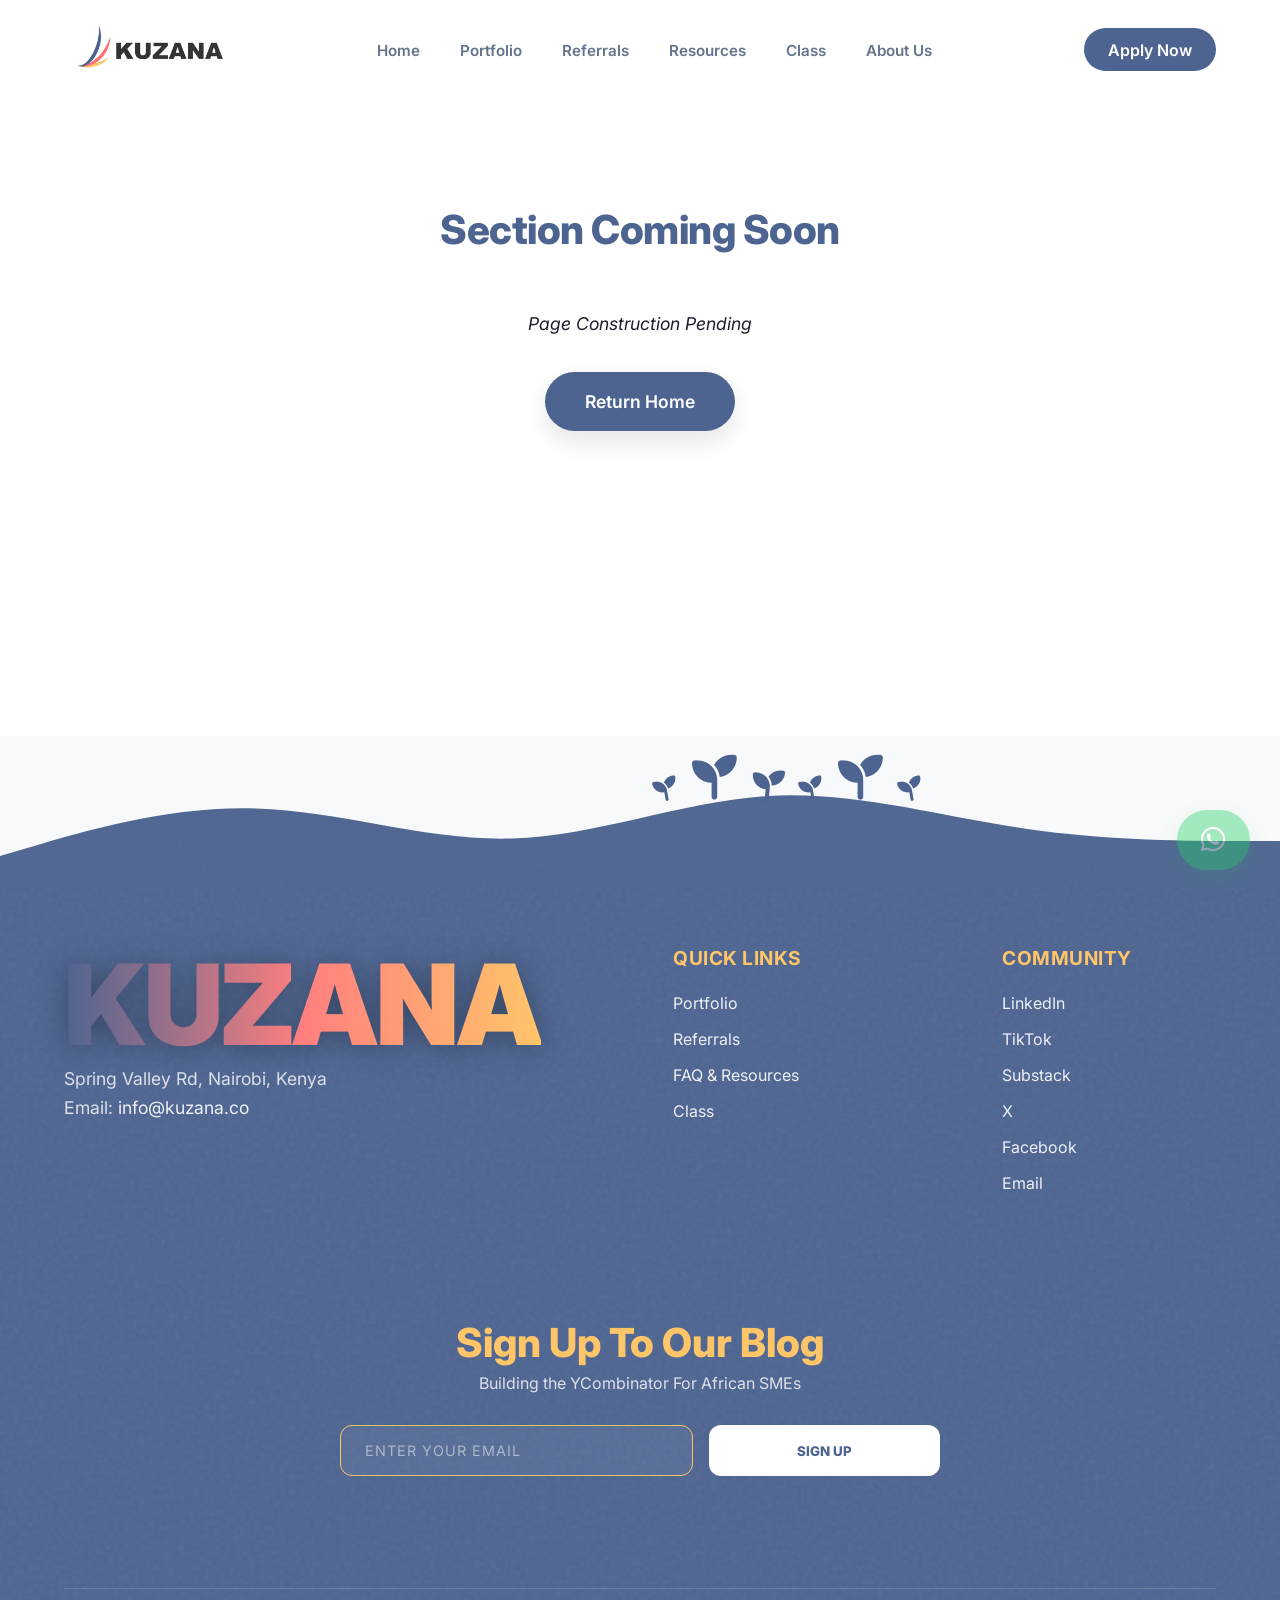
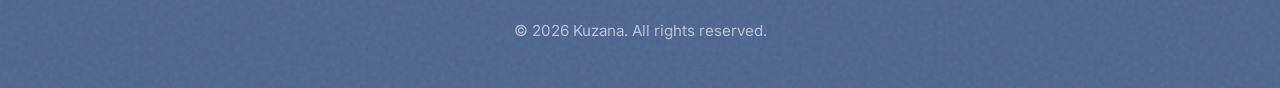
<file: html/cofounders.html>
<!DOCTYPE html>
<html lang="en">

<head>
    <meta charset="UTF-8">
    <meta name="viewport" content="width=device-width, initial-scale=1.0">
    <link rel="icon" type="image/png" href="../assets/logo/favicon.png">
    <title>Kuzana | Class</title>
    <link href="https://fonts.googleapis.com/css2?family=Inter:wght@400;500;600;800&display=swap" rel="stylesheet">
    <link rel="stylesheet" href="../style.css">
    <link rel="stylesheet" href="https://cdnjs.cloudflare.com/ajax/libs/font-awesome/6.5.1/css/all.min.css">
</head>

<body>
    <nav class="site-nav">
        <div class="nav-container">
            <a href="index.html" class="brand-logo">
                <img src="../assets/logo/kuzana-logo.png" alt="Kuzana Logo">
            </a>

            <!-- Hamburger Toggle -->
            <button class="menu-toggle" id="mobile-menu" aria-label="Toggle Menu">
                <i class="fa-solid fa-bars"></i>
            </button>

            <!-- Only ONE list of links -->
            <ul class="nav-links" id="nav-links">
                <li><a href="index.html">Home</a></li>
                <li><a href="portfolio.html">Portfolio</a></li>
                <li><a href="referral.html">Referrals</a></li>
                <li><a href="resources.html">Resources</a></li>
                <li><a href="class.html">Class</a></li>
                <li><a href="about.html">About Us</a></li>
                    <!-- Mobile only CTA -->
                    <li class="mobile-only-cta">
                        <a href="#apply" class="btn btn-nav">Apply Now</a>
                    </li>
                </li>
            </ul>

            <!-- Desktop-only Apply Button (hidden on mobile) -->
            <a href="#apply" class="btn btn-nav desktop-cta">Apply Now</a>
        </div>
    </nav>

    <main class="main-content" style="padding-top: 10rem; min-height: 80vh;">
        <section class="content-section text-center">
            <div class="sleek-card max-w-3xl mx-auto">
                <h3 class="section-heading">Section Coming Soon</h3>
                <p class="quote">Page Construction Pending</p>
                <div class="mt-4">
                    <a href="index.html" class="btn btn-primary" style="background: var(--brand-blue); color: white;">Return Home</a>
                </div>
            </div>
        </section>
    </main>

    <!-- Silhouette Footer (Updated Layout) -->
    <footer class="site-footer">
        <!-- Saplings ride the wave -->
        <div class="sapling-container">
            <i class="fa-solid fa-seedling sapling s-small"></i>
            <i class="fa-solid fa-seedling sapling s-large"></i>
            <i class="fa-solid fa-seedling sapling s-medium"></i>
            <i class="fa-solid fa-seedling sapling s-small"></i>
            <i class="fa-solid fa-seedling sapling s-large"></i>
            <i class="fa-solid fa-seedling sapling s-small"></i>
        </div>

        <svg class="footer-silhouette" xmlns="http://www.w3.org/2000/svg" viewBox="0 0 1440 320"
            preserveAspectRatio="none">
            <defs>
                <filter id="waveNoise">
                    <feTurbulence type="fractalNoise" baseFrequency="0.8" numOctaves="3" stitchTiles="stitch" />
                </filter>
                <pattern id="texturedBlue" width="100%" height="100%">
                    <rect width="100%" height="100%" fill="#4d6491" />
                    <rect width="100%" height="100%" filter="url(#waveNoise)" opacity="0.08" />
                </pattern>
            </defs>
            <path fill="url(#texturedBlue)"
                d="M0,256L48,229.3C96,203,192,149,288,154.7C384,160,480,224,576,218.7C672,213,768,139,864,128C960,117,1056,171,1152,197.3C1248,224,1344,224,1392,224L1440,224L1440,320L1392,320C1344,320,1248,320,1152,320C1056,320,960,320,864,320C768,320,672,320,576,320C480,320,384,320,288,320C192,320,96,320,48,320L0,320Z">
            </path>
        </svg>

        <div class="footer-content">
            <div class="footer-grid">
                <div class="footer-brand">
                    <h2 class="footer-logo-massive">KUZANA</h2>
                    <p>Spring Valley Rd, Nairobi, Kenya</p>
                    <p>Email: <a href="mailto:info@kuzana.co">info@kuzana.co</a></p>
                </div>

                <div class="footer-links-wrapper">
                    <div class="footer-links">
                        <h4>Quick Links</h4>
                        <ul>
                            <li><a href="portfolio.html">Portfolio</a></li>
                            <li><a href="referral.html">Referrals</a></li>
                            <li><a href="resources.html">FAQ & Resources</a></li>
                            <li><a href="class.html">Class</a></li>
                        </ul>
                    </div>
                    <div class="footer-socials">
                        <h4>Community</h4>
                        <ul>
                            <li><a href="https://www.linkedin.com/company/kuzana">LinkedIn</a></li>
                            <li><a href="https://www.tiktok.com/@kuzana.co">TikTok</a></li>
                            <li><a href="https://blog.kuzana.co/">Substack</a></li>
                            <li><a href="https://x.com/kuzana_co">X</a></li>
                            <li><a href="https://www.facebook.com/Kuzana/">Facebook</a></li>
                            <li><a href="mailto:info@kuzana.co">Email</a></li>
                        </ul>
                    </div>
                </div>
                <div class="footer-newsletter">
                    <h3>Sign Up To Our Blog</h3>
                    <p>Building the YCombinator For African SMEs</p>
                    <form id="newsletter-form" class="newsletter-form">
                        <input type="email" name="subscriber_email" placeholder="ENTER YOUR EMAIL" required>
                        <button type="submit">SIGN UP</button>
                        <input type="text" name="website_url" style="display:none" tabindex="-1" autocomplete="off">
                    </form>
                </div>
            </div>
            <div class="footer-bottom">
                <p>&copy; 2026 Kuzana. All rights reserved.</p>
            </div>
        </div>
    </footer>

    <script src="../script.js"></script>

    <!-- Floating WhatsApp CTA -->
    <a href="https://chat.whatsapp.com/BOIjYho65SB93f5C442o04" class="whatsapp-float" target="_blank" rel="noopener noreferrer"
        aria-label="Join the Kuzana WhatsApp Community">
        <i class="fa-brands fa-whatsapp"></i>
    </a>
</body>

</html>
</file>
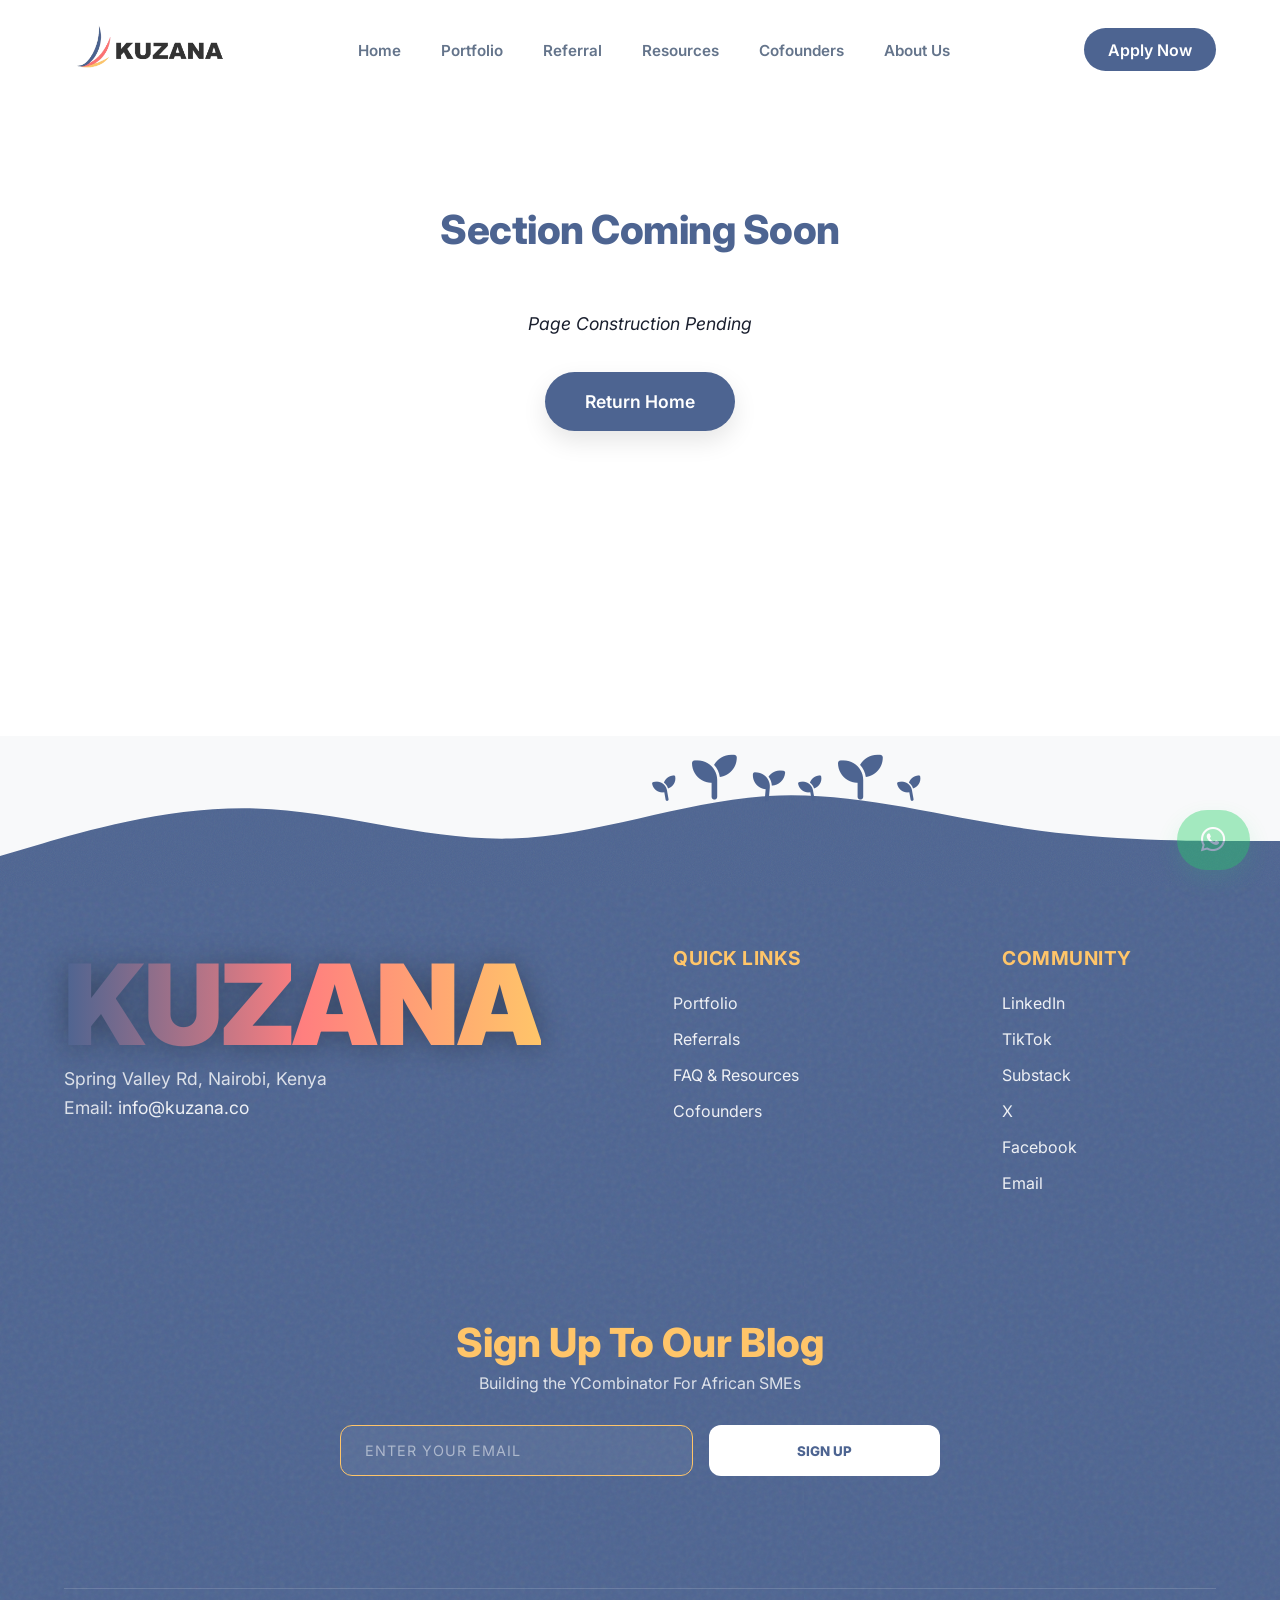
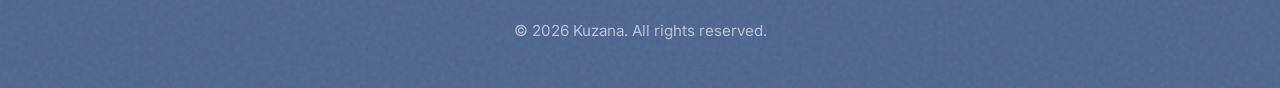
<file: html/portfolio.html>
<!DOCTYPE html>
<html lang="en">

<head>
    <meta charset="UTF-8">
    <meta name="viewport" content="width=device-width, initial-scale=1.0">
    <link rel="icon" type="image/png" href="../assets/logo/favicon.png">
    <title>Kuzana | Referral Program</title>
    <link href="https://fonts.googleapis.com/css2?family=Inter:wght@400;500;600;800&display=swap" rel="stylesheet">
    <link rel="stylesheet" href="../style.css">
    <link rel="stylesheet" href="https://cdnjs.cloudflare.com/ajax/libs/font-awesome/6.5.1/css/all.min.css">
</head>

<body>
    <nav class="site-nav">
        <div class="nav-container">
            <a href="index.html" class="brand-logo">
                <img src="../assets/logo/kuzana-logo.png" alt="Kuzana Logo">
            </a>

            <!-- Hamburger Toggle -->
            <button class="menu-toggle" id="mobile-menu" aria-label="Toggle Menu">
                <i class="fa-solid fa-bars"></i>
            </button>

            <!-- Only ONE list of links -->
            <ul class="nav-links" id="nav-links">
                <li><a href="index.html">Home</a></li>
                <li><a href="portfolio.html">Portfolio</a></li>
                <li><a href="referral.html">Referral</a></li>
                <li><a href="resources.html">Resources</a></li>
                <li><a href="cofounders.html">Cofounders</a></li>
                <li><a href="about.html">About Us</a></li>
                    <!-- Mobile only CTA -->
                    <li class="mobile-only-cta">
                        <a href="#apply" class="btn btn-nav">Apply Now</a>
                    </li>
                </li>
            </ul>

            <!-- Desktop-only Apply Button (hidden on mobile) -->
            <a href="#apply" class="btn btn-nav desktop-cta">Apply Now</a>
        </div>
    </nav>

    <main class="main-content" style="padding-top: 10rem; min-height: 80vh;">
        <section class="content-section text-center">
            <div class="sleek-card max-w-3xl mx-auto">
                <h3 class="section-heading">Section Coming Soon</h3>
                <p class="quote">Page Construction Pending</p>
                <div class="mt-4">
                    <a href="index.html" class="btn btn-primary"
                        style="background: var(--brand-blue); color: white;">Return Home</a>
                </div>
            </div>
        </section>
    </main>

    <!-- Silhouette Footer (Updated Layout) -->
    <footer class="site-footer">
        <!-- Saplings ride the wave -->
        <div class="sapling-container">
            <i class="fa-solid fa-seedling sapling s-small"></i>
            <i class="fa-solid fa-seedling sapling s-large"></i>
            <i class="fa-solid fa-seedling sapling s-medium"></i>
            <i class="fa-solid fa-seedling sapling s-small"></i>
            <i class="fa-solid fa-seedling sapling s-large"></i>
            <i class="fa-solid fa-seedling sapling s-small"></i>
        </div>

        <svg class="footer-silhouette" xmlns="http://www.w3.org/2000/svg" viewBox="0 0 1440 320"
            preserveAspectRatio="none">
            <defs>
                <filter id="waveNoise">
                    <feTurbulence type="fractalNoise" baseFrequency="0.8" numOctaves="3" stitchTiles="stitch" />
                </filter>
                <pattern id="texturedBlue" width="100%" height="100%">
                    <rect width="100%" height="100%" fill="#4d6491" />
                    <rect width="100%" height="100%" filter="url(#waveNoise)" opacity="0.08" />
                </pattern>
            </defs>
            <path fill="url(#texturedBlue)"
                d="M0,256L48,229.3C96,203,192,149,288,154.7C384,160,480,224,576,218.7C672,213,768,139,864,128C960,117,1056,171,1152,197.3C1248,224,1344,224,1392,224L1440,224L1440,320L1392,320C1344,320,1248,320,1152,320C1056,320,960,320,864,320C768,320,672,320,576,320C480,320,384,320,288,320C192,320,96,320,48,320L0,320Z">
            </path>
        </svg>

        <div class="footer-content">
            <div class="footer-grid">
                <div class="footer-brand">
                    <h2 class="footer-logo-massive">KUZANA</h2>
                    <p>Spring Valley Rd, Nairobi, Kenya</p>
                    <p>Email: <a href="mailto:info@kuzana.co">info@kuzana.co</a></p>
                </div>

                <div class="footer-links-wrapper">
                    <div class="footer-links">
                        <h4>Quick Links</h4>
                        <ul>
                            <li><a href="portfolio.html">Portfolio</a></li>
                            <li><a href="referral.html">Referrals</a></li>
                            <li><a href="resources.html">FAQ & Resources</a></li>
                            <li><a href="cofounders.html">Cofounders</a></li>
                        </ul>
                    </div>
                    <div class="footer-socials">
                        <h4>Community</h4>
                        <ul>
                            <li><a href="https://www.linkedin.com/company/kuzana">LinkedIn</a></li>
                            <li><a href="https://www.tiktok.com/@kuzana.co">TikTok</a></li>
                            <li><a href="https://blog.kuzana.co/">Substack</a></li>
                            <li><a href="https://x.com/kuzana_co">X</a></li>
                            <li><a href="https://www.facebook.com/Kuzana/">Facebook</a></li>
                            <li><a href="mailto:info@kuzana.co">Email</a></li>
                        </ul>
                    </div>
                </div>
                <div class="footer-newsletter">
                    <h3>Sign Up To Our Blog</h3>
                    <p>Building the YCombinator For African SMEs</p>
                    <form id="newsletter-form" class="newsletter-form">
                        <input type="email" name="subscriber_email" placeholder="ENTER YOUR EMAIL" required>
                        <button type="submit">SIGN UP</button>
                        <input type="text" name="website_url" style="display:none" tabindex="-1" autocomplete="off">
                    </form>
                </div>
            </div>
            <div class="footer-bottom">
                <p>&copy; 2026 Kuzana. All rights reserved.</p>
            </div>
        </div>
    </footer>

    <script src="../script.js"></script>

    <!-- Floating WhatsApp CTA -->
    <a href="https://chat.whatsapp.com/BOIjYho65SB93f5C442o04" class="whatsapp-float" target="_blank" rel="noopener noreferrer"
        aria-label="Join the Kuzana WhatsApp Community">
        <i class="fa-brands fa-whatsapp"></i>
    </a>
</body>

</html>
</file>
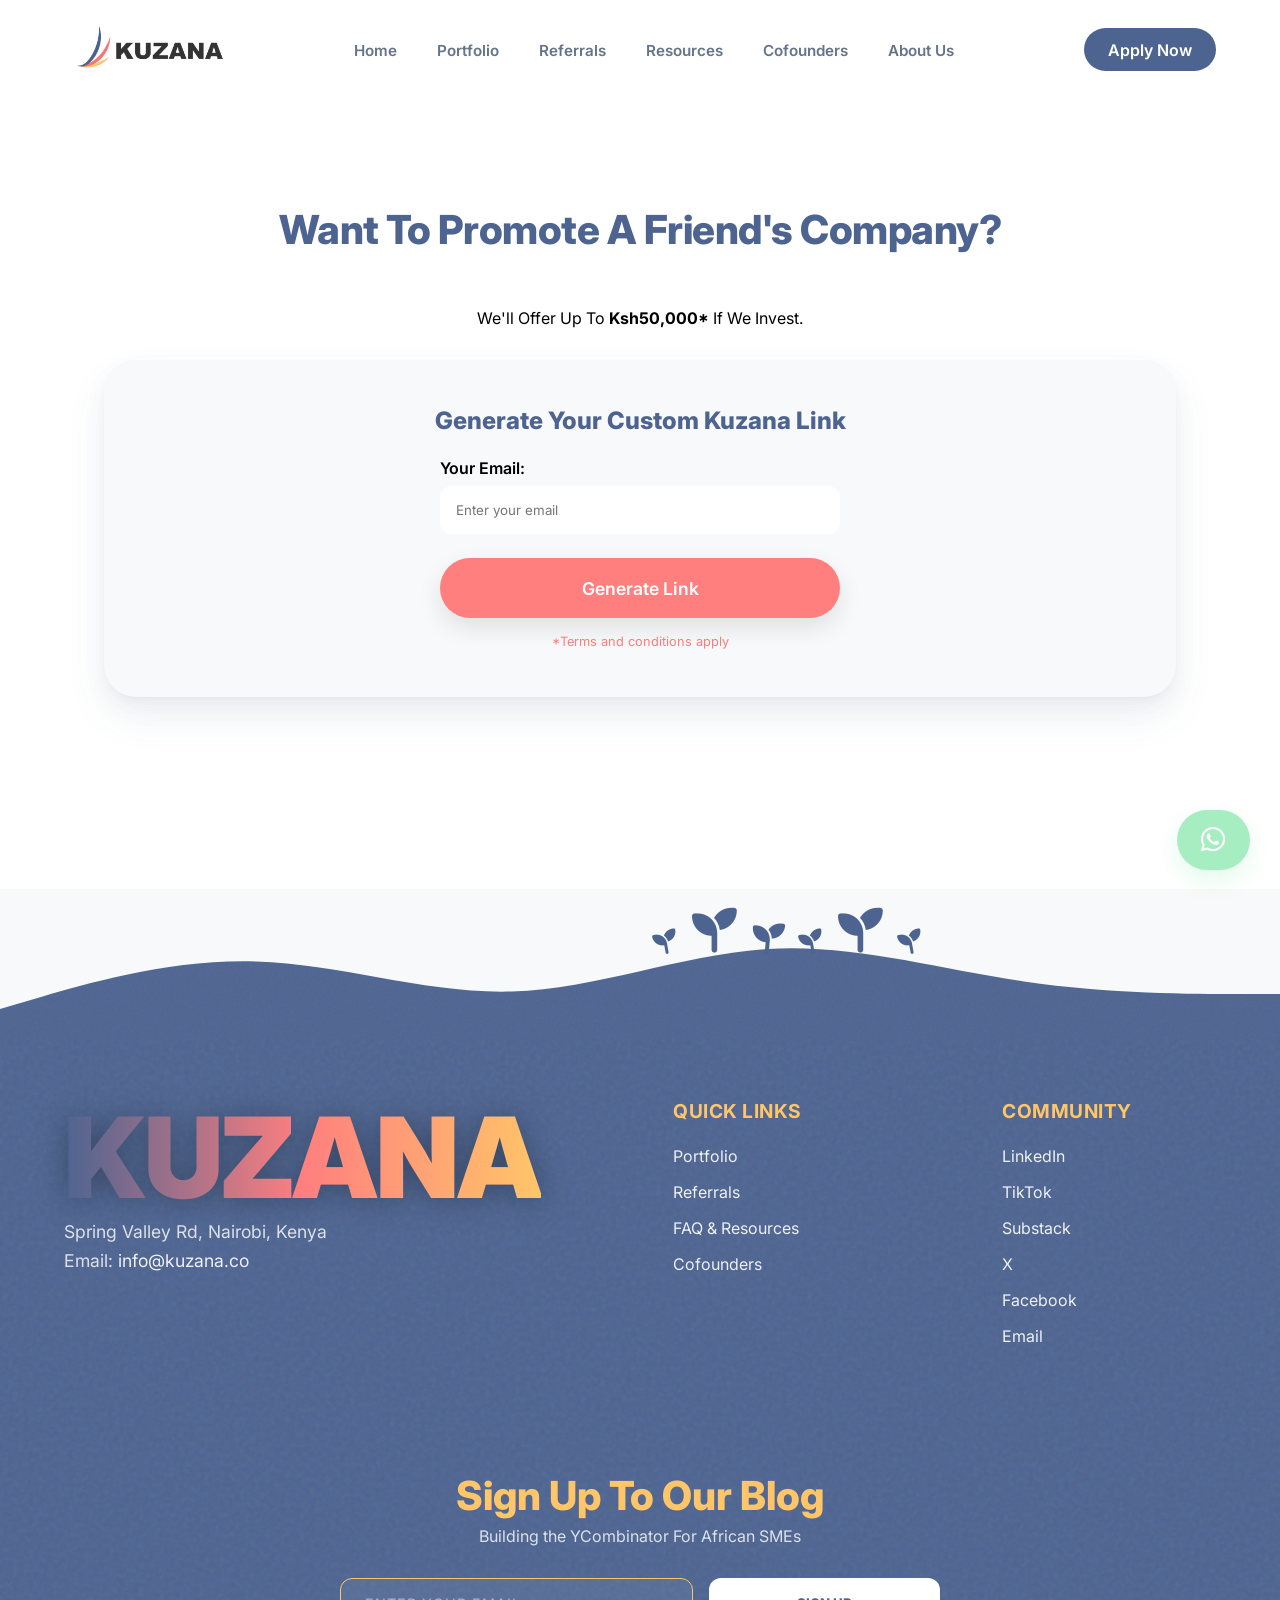
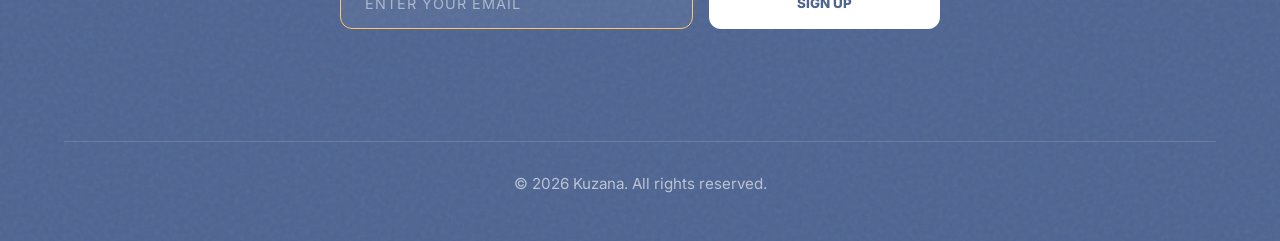
<file: html/referral.html>
<!DOCTYPE html>
<html lang="en">

<head>
    <meta charset="UTF-8">
    <meta name="viewport" content="width=device-width, initial-scale=1.0">
    <link rel="icon" type="image/png" href="../assets/logo/favicon.png">
    <title>Kuzana | Referral Program</title>
    <link href="https://fonts.googleapis.com/css2?family=Inter:wght@400;500;600;800&display=swap" rel="stylesheet">
    <link rel="stylesheet" href="../style.css">
    <link rel="stylesheet" href="https://cdnjs.cloudflare.com/ajax/libs/font-awesome/6.5.1/css/all.min.css">
</head>

<body>
    <nav class="site-nav">
        <div class="nav-container">
            <a href="index.html" class="brand-logo">
                <img src="../assets/logo/kuzana-logo.png" alt="Kuzana Logo">
            </a>

            <!-- Hamburger Toggle -->
            <button class="menu-toggle" id="mobile-menu" aria-label="Toggle Menu">
                <i class="fa-solid fa-bars"></i>
            </button>

            <!-- Only ONE list of links -->
            <ul class="nav-links" id="nav-links">
                <li><a href="index.html">Home</a></li>
                <li><a href="portfolio.html">Portfolio</a></li>
                <li><a href="referral.html">Referrals</a></li>
                <li><a href="resources.html">Resources</a></li>
                <li><a href="cofounders.html">Cofounders</a></li>
                <li><a href="about.html">About Us</a></li>
                    <!-- Mobile only CTA -->
                    <li class="mobile-only-cta">
                        <a href="#apply" class="btn btn-nav">Apply Now</a>
                    </li>
                </li>
            </ul>

            <!-- Desktop-only Apply Button (hidden on mobile) -->
            <a href="#apply" class="btn btn-nav desktop-cta">Apply Now</a>
        </div>
    </nav>

    <main class="main-content" style="padding-top: 10rem; min-height: 80vh;">
        <section class="content-section">
            <div class="sleek-card max-w-3xl mx-auto text-center">
                <h3 class="section-heading">Want To Promote A Friend's Company?</h3>
                <p class="mb-4">We'll Offer Up To <strong>Ksh50,000*</strong> If We Invest.</p>

                <div class="card-3d referral-box"
                    style="background: var(--bg-light); border: 1px solid var(--border-light); padding: 3rem; margin: 2rem 0;">
                    <h2 style="color: var(--brand-blue); margin-bottom: 1.5rem; font-weight: 800;">Generate Your Custom
                        Kuzana Link</h2>
                    <div style="text-align: left; max-width: 400px; margin: 0 auto;">
                        <label style="font-weight: 600; display: block; margin-bottom: 0.5rem;">Your Email:</label>
                        <input type="email" placeholder="Enter your email"
                            style="width: 100%; padding: 1rem; border-radius: 12px; border: 1px solid var(--border-light); margin-bottom: 1.5rem;">
                        <button class="btn btn-primary"
                            style="width: 100%; background: var(--brand-red); color: white;">Generate Link</button>
                    </div>
                    <p style="font-size: 0.8rem; color: var(--brand-red); margin-top: 1rem;">*Terms and conditions apply
                    </p>
                </div>
            </div>
        </section>
    </main>

    <!-- Silhouette Footer (Updated Layout) -->
    <footer class="site-footer">
        <!-- Saplings ride the wave -->
        <div class="sapling-container">
            <i class="fa-solid fa-seedling sapling s-small"></i>
            <i class="fa-solid fa-seedling sapling s-large"></i>
            <i class="fa-solid fa-seedling sapling s-medium"></i>
            <i class="fa-solid fa-seedling sapling s-small"></i>
            <i class="fa-solid fa-seedling sapling s-large"></i>
            <i class="fa-solid fa-seedling sapling s-small"></i>
        </div>

        <svg class="footer-silhouette" xmlns="http://www.w3.org/2000/svg" viewBox="0 0 1440 320"
            preserveAspectRatio="none">
            <defs>
                <filter id="waveNoise">
                    <feTurbulence type="fractalNoise" baseFrequency="0.8" numOctaves="3" stitchTiles="stitch" />
                </filter>
                <pattern id="texturedBlue" width="100%" height="100%">
                    <rect width="100%" height="100%" fill="#4d6491" />
                    <rect width="100%" height="100%" filter="url(#waveNoise)" opacity="0.08" />
                </pattern>
            </defs>
            <path fill="url(#texturedBlue)"
                d="M0,256L48,229.3C96,203,192,149,288,154.7C384,160,480,224,576,218.7C672,213,768,139,864,128C960,117,1056,171,1152,197.3C1248,224,1344,224,1392,224L1440,224L1440,320L1392,320C1344,320,1248,320,1152,320C1056,320,960,320,864,320C768,320,672,320,576,320C480,320,384,320,288,320C192,320,96,320,48,320L0,320Z">
            </path>
        </svg>

        <div class="footer-content">
            <div class="footer-grid">
                <div class="footer-brand">
                    <h2 class="footer-logo-massive">KUZANA</h2>
                    <p>Spring Valley Rd, Nairobi, Kenya</p>
                    <p>Email: <a href="mailto:info@kuzana.co">info@kuzana.co</a></p>
                </div>

                <div class="footer-links-wrapper">
                    <div class="footer-links">
                        <h4>Quick Links</h4>
                        <ul>
                            <li><a href="portfolio.html">Portfolio</a></li>
                            <li><a href="referral.html">Referrals</a></li>
                            <li><a href="resources.html">FAQ & Resources</a></li>
                            <li><a href="cofounders.html">Cofounders</a></li>
                        </ul>
                    </div>
                    <div class="footer-socials">
                        <h4>Community</h4>
                        <ul>
                            <li><a href="https://www.linkedin.com/company/kuzana">LinkedIn</a></li>
                            <li><a href="https://www.tiktok.com/@kuzana.co">TikTok</a></li>
                            <li><a href="https://blog.kuzana.co/">Substack</a></li>
                            <li><a href="https://x.com/kuzana_co">X</a></li>
                            <li><a href="https://www.facebook.com/Kuzana/">Facebook</a></li>
                            <li><a href="mailto:info@kuzana.co">Email</a></li>
                        </ul>
                    </div>
                </div>
                <div class="footer-newsletter">
                    <h3>Sign Up To Our Blog</h3>
                    <p>Building the YCombinator For African SMEs</p>
                    <form id="newsletter-form" class="newsletter-form">
                        <input type="email" name="subscriber_email" placeholder="ENTER YOUR EMAIL" required>
                        <button type="submit">SIGN UP</button>
                        <input type="text" name="website_url" style="display:none" tabindex="-1" autocomplete="off">
                    </form>
                </div>
            </div>
            <div class="footer-bottom">
                <p>&copy; 2026 Kuzana. All rights reserved.</p>
            </div>
        </div>
    </footer>

    <script src="../script.js"></script>

    <!-- Floating WhatsApp CTA -->
    <a href="https://chat.whatsapp.com/BOIjYho65SB93f5C442o04" class="whatsapp-float" target="_blank" rel="noopener noreferrer"
        aria-label="Join the Kuzana WhatsApp Community">
        <i class="fa-brands fa-whatsapp"></i>
    </a>
</body>

</html>
</file>
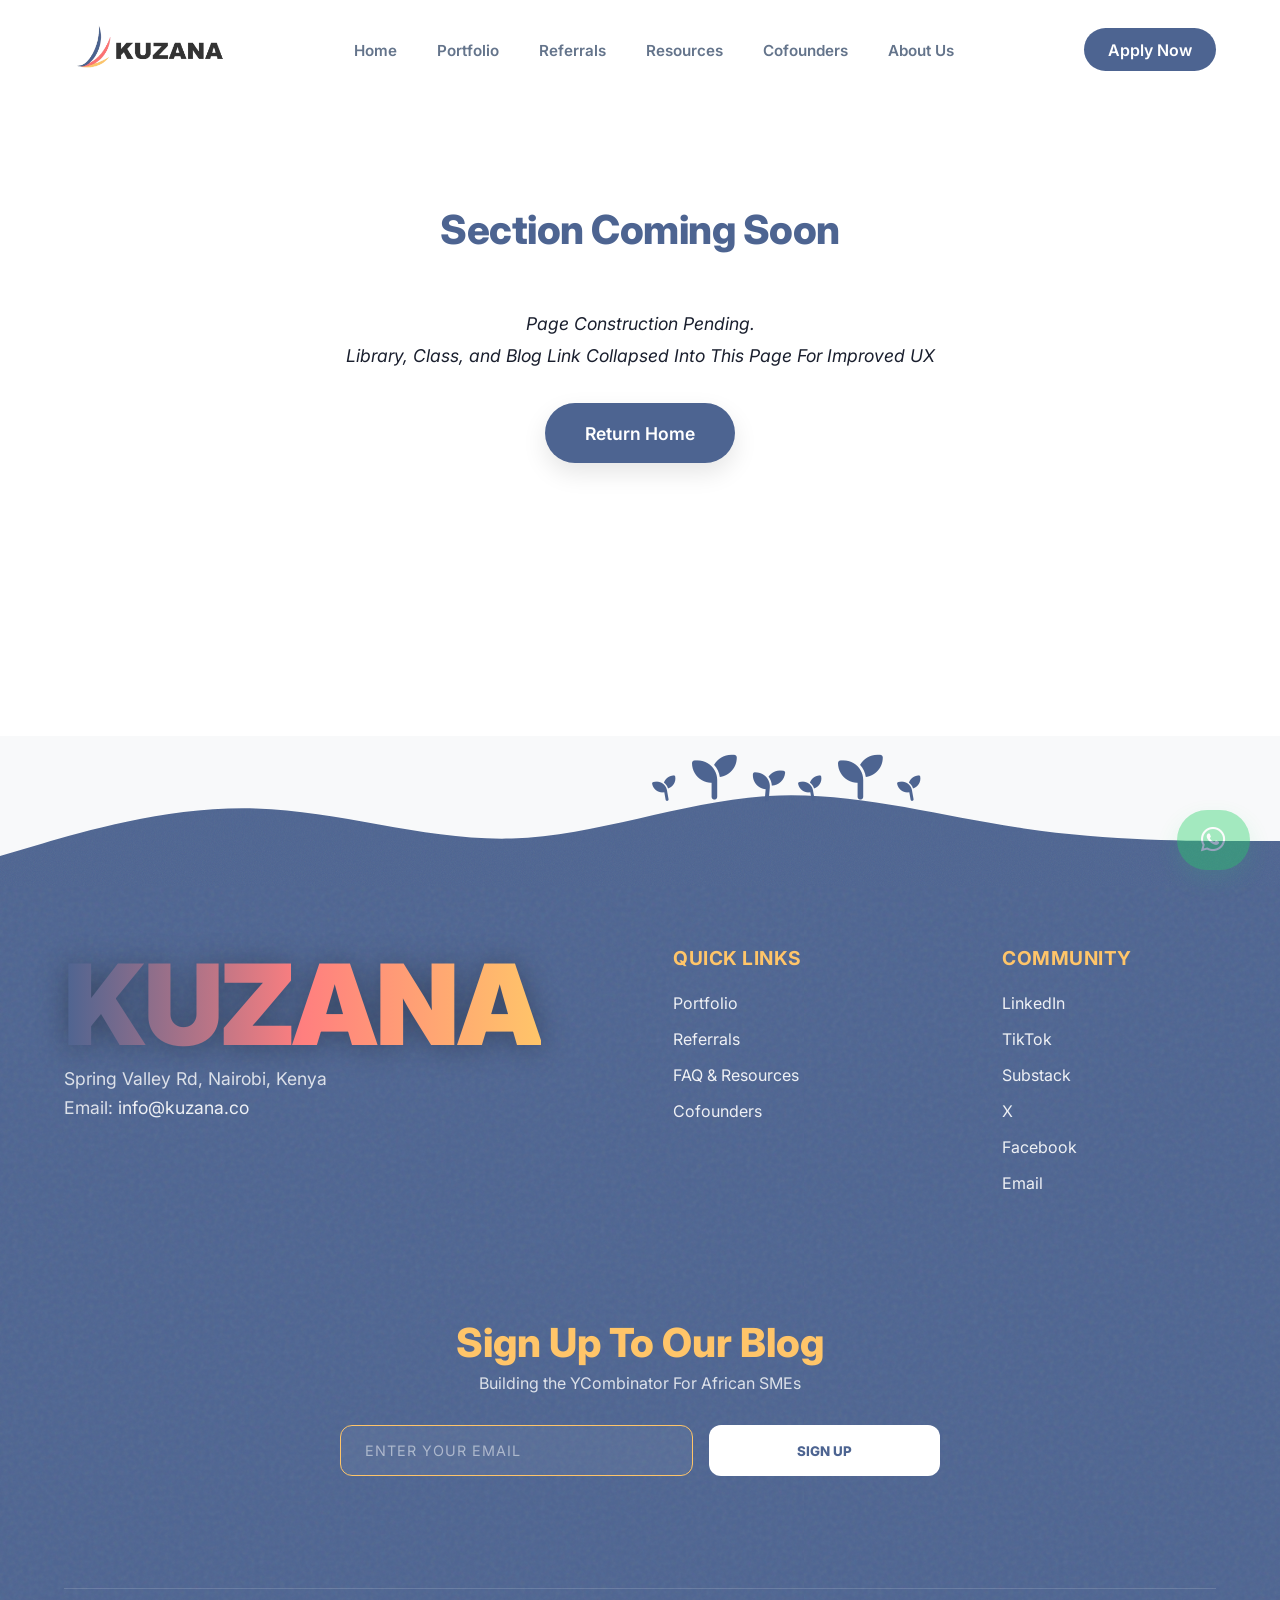
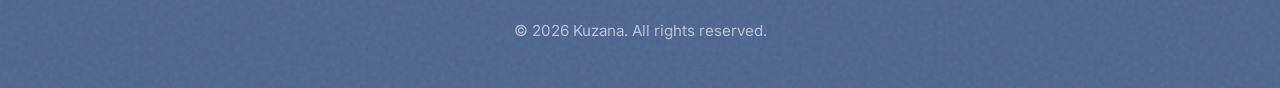
<file: html/resources.html>
<!DOCTYPE html>
<html lang="en">

<head>
    <meta charset="UTF-8">
    <meta name="viewport" content="width=device-width, initial-scale=1.0">
    <link rel="icon" type="image/png" href="../assets/logo/favicon.png">
    <title>Kuzana | Resources & FAQ</title>
    <link href="https://fonts.googleapis.com/css2?family=Inter:wght@400;500;600;800&display=swap" rel="stylesheet">
    <link rel="stylesheet" href="../style.css">
    <link rel="stylesheet" href="https://cdnjs.cloudflare.com/ajax/libs/font-awesome/6.5.1/css/all.min.css">
</head>

<body>
    <nav class="site-nav">
        <div class="nav-container">
            <a href="index.html" class="brand-logo">
                <img src="../assets/logo/kuzana-logo.png" alt="Kuzana Logo">
            </a>

            <!-- Hamburger Toggle -->
            <button class="menu-toggle" id="mobile-menu" aria-label="Toggle Menu">
                <i class="fa-solid fa-bars"></i>
            </button>

            <!-- Only ONE list of links -->
            <ul class="nav-links" id="nav-links">
                <li><a href="index.html">Home</a></li>
                <li><a href="portfolio.html">Portfolio</a></li>
                <li><a href="referral.html">Referrals</a></li>
                <li><a href="resources.html">Resources</a></li>
                <li><a href="cofounders.html">Cofounders</a></li>
                <li><a href="about.html">About Us</a></li>
                    <!-- Mobile only CTA -->
                    <li class="mobile-only-cta">
                        <a href="#apply" class="btn btn-nav">Apply Now</a>
                    </li>
                </li>
            </ul>

            <!-- Desktop-only Apply Button (hidden on mobile) -->
            <a href="#apply" class="btn btn-nav desktop-cta">Apply Now</a>
        </div>
    </nav>

    <main class="main-content" style="padding-top: 10rem; min-height: 80vh;">
        <section class="content-section text-center">
            <div class="sleek-card max-w-3xl mx-auto">
                <h3 class="section-heading">Section Coming Soon</h3>
                <p class="quote">Page Construction Pending. <br>Library, Class, and Blog Link Collapsed Into This Page For Improved UX</p>
                <div class="mt-4">
                    <a href="index.html" class="btn btn-primary" style="background: var(--brand-blue); color: white;">Return Home</a>
                </div>
            </div>
        </section>
    </main>

    <!-- Silhouette Footer (Updated Layout) -->
    <footer class="site-footer">
        <!-- Saplings ride the wave -->
        <div class="sapling-container">
            <i class="fa-solid fa-seedling sapling s-small"></i>
            <i class="fa-solid fa-seedling sapling s-large"></i>
            <i class="fa-solid fa-seedling sapling s-medium"></i>
            <i class="fa-solid fa-seedling sapling s-small"></i>
            <i class="fa-solid fa-seedling sapling s-large"></i>
            <i class="fa-solid fa-seedling sapling s-small"></i>
        </div>

        <svg class="footer-silhouette" xmlns="http://www.w3.org/2000/svg" viewBox="0 0 1440 320"
            preserveAspectRatio="none">
            <defs>
                <filter id="waveNoise">
                    <feTurbulence type="fractalNoise" baseFrequency="0.8" numOctaves="3" stitchTiles="stitch" />
                </filter>
                <pattern id="texturedBlue" width="100%" height="100%">
                    <rect width="100%" height="100%" fill="#4d6491" />
                    <rect width="100%" height="100%" filter="url(#waveNoise)" opacity="0.08" />
                </pattern>
            </defs>
            <path fill="url(#texturedBlue)"
                d="M0,256L48,229.3C96,203,192,149,288,154.7C384,160,480,224,576,218.7C672,213,768,139,864,128C960,117,1056,171,1152,197.3C1248,224,1344,224,1392,224L1440,224L1440,320L1392,320C1344,320,1248,320,1152,320C1056,320,960,320,864,320C768,320,672,320,576,320C480,320,384,320,288,320C192,320,96,320,48,320L0,320Z">
            </path>
        </svg>

        <div class="footer-content">
            <div class="footer-grid">
                <div class="footer-brand">
                    <h2 class="footer-logo-massive">KUZANA</h2>
                    <p>Spring Valley Rd, Nairobi, Kenya</p>
                    <p>Email: <a href="mailto:info@kuzana.co">info@kuzana.co</a></p>
                </div>

                <div class="footer-links-wrapper">
                    <div class="footer-links">
                        <h4>Quick Links</h4>
                        <ul>
                            <li><a href="portfolio.html">Portfolio</a></li>
                            <li><a href="referral.html">Referrals</a></li>
                            <li><a href="resources.html">FAQ & Resources</a></li>
                            <li><a href="cofounders.html">Cofounders</a></li>
                        </ul>
                    </div>
                    <div class="footer-socials">
                        <h4>Community</h4>
                        <ul>
                            <li><a href="https://www.linkedin.com/company/kuzana">LinkedIn</a></li>
                            <li><a href="https://www.tiktok.com/@kuzana.co">TikTok</a></li>
                            <li><a href="https://blog.kuzana.co/">Substack</a></li>
                            <li><a href="https://x.com/kuzana_co">X</a></li>
                            <li><a href="https://www.facebook.com/Kuzana/">Facebook</a></li>
                            <li><a href="mailto:info@kuzana.co">Email</a></li>
                        </ul>
                    </div>
                </div>
                <div class="footer-newsletter">
                    <h3>Sign Up To Our Blog</h3>
                    <p>Building the YCombinator For African SMEs</p>
                    <form id="newsletter-form" class="newsletter-form">
                        <input type="email" name="subscriber_email" placeholder="ENTER YOUR EMAIL" required>
                        <button type="submit">SIGN UP</button>
                        <input type="text" name="website_url" style="display:none" tabindex="-1" autocomplete="off">
                    </form>
                </div>
            </div>
            <div class="footer-bottom">
                <p>&copy; 2026 Kuzana. All rights reserved.</p>
            </div>
        </div>
    </footer>

    <script src="../script.js"></script>

    <!-- Floating WhatsApp CTA -->
    <a href="https://chat.whatsapp.com/BOIjYho65SB93f5C442o04" class="whatsapp-float" target="_blank" rel="noopener noreferrer"
        aria-label="Join the Kuzana WhatsApp Community">
        <i class="fa-brands fa-whatsapp"></i>
    </a>
</body>

</html>
</file>
<file: style.css>
/* ==========================================================================
   Color Palette & Variables
   ========================================================================== */
:root {
    --brand-blue: #4d6491;
    --brand-red: #ff7f7f;
    --brand-yellow: #ffc569;
    --bg-light: #f8f9fa;
    --text-dark: #1a1f2e;
    --text-muted: #64748b;
    --white: #ffffff;
    --glass-bg: rgba(255, 255, 255, 0.7);
    --glass-border: rgba(255, 255, 255, 0.4);
    --shadow-soft: 0 10px 40px -10px rgba(77, 100, 145, 0.15);
}

/* ==========================================================================
   Global Resets & Vertical Rhythm
   ========================================================================== */
* {
    margin: 0;
    padding: 0;
    box-sizing: border-box;
    font-family: 'Inter', system-ui, -apple-system, sans-serif;
}

html, body {
    overflow-x: hidden;
    width: 100%;
    position: relative;
    margin: 0;
    padding: 0;
}

h1,
h2,
h3,
h4 {
    line-height: 1.1;
    color: var(--text-dark);
    margin-bottom: 0.5rem;
}

h5,
h6 {
    line-height: 1.2;
    color: var(--text-dark);
}

p {
    margin-bottom: 1rem;
}

p:last-child {
    margin-bottom: 0;
}

/* ==========================================================================
   Navigation
   ========================================================================== */
.site-nav {
    position: fixed;
    top: 0;
    width: 100%;
    height: 100px;
    background: rgba(255, 255, 255, 0.9);
    backdrop-filter: blur(10px);
    border-bottom: 1px solid var(--glass-border);
    z-index: 1000;
    transition: all 0.3s ease;
    display: flex;
    align-items: center;
}

.nav-container {
    width: 100%;
    max-width: 1300px;
    margin: 0 auto;
    padding: 0 5%;
    display: flex;
    justify-content: space-between;
    align-items: center;
}

.brand-logo {
    display: flex;
    align-items: center;
    text-decoration: none;
    flex-shrink: 0;
    width: 160px;
    /* Constrains logo area so it doesn't affect nav width */
    transition: transform 0.3s ease;
}

.brand-logo:hover {
    transform: scale(1.05);
}

.brand-logo img {
    height: 100px;
    /* Main desktop logo size */
    width: auto;
    display: block;
    object-fit: contain;
}

.nav-links {
    display: flex;
    gap: 2.5rem;
    list-style: none;
    margin: 0 auto;
    align-items: center;
}

.nav-links a {
    text-decoration: none;
    color: var(--text-muted);
    font-weight: 600;
    font-size: 0.95rem;
    transition: color 0.2s;
}

.nav-links a:hover {
    color: var(--brand-red);
}

/* ==========================================================================
   Navigation Toggles (Base Styles)
   ========================================================================== */

/* Separated placement logic as requested - Hidden by default for Desktop */
.menu-toggle-home, .menu-toggle {
    background: none;
    border: none;
    font-size: 1.8rem;
    color: var(--brand-blue);
    cursor: pointer;
    z-index: 1001;
    position: absolute;
    top: 50%;
    transform: translateY(-50%);
    display: none; /* Corrected: Single declaration to be overridden by MQ */
}

.menu-toggle-home {
    right: 180px;
}

.menu-toggle {
    right: 40px;
}

/* ==========================================================================
   Buttons
   ========================================================================== */
.btn {
    display: inline-block;
    padding: 0.8rem 1.8rem;
    border-radius: 50px;
    font-weight: 600;
    text-decoration: none;
    transition: all 0.3s ease;
    cursor: pointer;
    border: none;
}

.btn-nav {
    background: var(--brand-blue);
    color: var(--white) !important;
    padding: 0.7rem 1.5rem;
    opacity: 1 !important;
}

.btn-nav:hover {
    background: #3a4b6d;
}

.btn-primary {
    background: var(--white);
    color: var(--brand-blue);
    font-size: 1.1rem;
    padding: 1.2rem 2.5rem;
    box-shadow: 0 10px 25px rgba(0, 0, 0, 0.1);
    position: relative;
    z-index: 2;
}

.btn-primary:hover {
    transform: translateY(-3px);
    box-shadow: 0 15px 35px rgba(0, 0, 0, 0.15);
}

/* ==========================================================================
   Hero Section (Rising Gradient)
   ========================================================================== */
.hero-section {
    position: relative;
    min-height: 100vh;
    display: flex;
    align-items: center;
    justify-content: center;
    text-align: center;
    padding: 8rem 5% 4rem;
    background: linear-gradient(0deg, var(--brand-blue), var(--brand-red), var(--brand-yellow), var(--brand-blue));
    background-size: 100% 300%;
    animation: riseUp 14s ease-in-out infinite;
    overflow: hidden;
}

@keyframes riseUp {
    0% {
        background-position: 0% 100%;
    }

    50% {
        background-position: 0% 0%;
    }

    100% {
        background-position: 0% 100%;
    }
}

#hero-canvas {
    position: absolute;
    top: 0;
    left: 0;
    width: 100%;
    height: 100%;
    pointer-events: none;
    z-index: 1;
}

.hero-content {
    position: relative;
    z-index: 2;
    max-width: 900px;
    display: flex;
    flex-direction: column;
    align-items: center;
}

.hero-title {
    font-size: clamp(4rem, 15vw, 12rem);
    font-weight: 800;
    color: var(--white);
    line-height: 0.9;
    letter-spacing: -2px;
    margin-bottom: 1.5rem;
    text-shadow: 0 4px 20px rgba(0, 0, 0, 0.1);
}

.hero-subtitle {
    font-size: clamp(1.2rem, 3vw, 2rem);
    font-weight: 500;
    line-height: 1.4;
    color: var(--white);
    margin-bottom: 2rem;
}

.hero-description {
    color: rgba(255, 255, 255, 0.95);
    font-size: 1.15rem;
    max-width: 650px;
    margin-bottom: 2.5rem;
}

.hero-tags {
    display: flex;
    flex-wrap: wrap;
    justify-content: center;
    gap: 0.8rem;
    margin-bottom: 3.5rem;
}

.tag {
    background: rgba(255, 255, 255, 0.2);
    backdrop-filter: blur(8px);
    color: var(--white);
    padding: 0.5rem 1.2rem;
    border-radius: 50px;
    font-size: 0.9rem;
    font-weight: 600;
    border: 1px solid rgba(255, 255, 255, 0.3);
}

/* ==========================================================================
   Main Content Layout & Cards
   ========================================================================== */
.main-content {
    max-width: 1200px;
    margin: -5rem auto 0;
    padding: 0 5%;
    position: relative;
    z-index: 10;
}

.content-section {
    padding: 4rem 0;
}

.section-heading {
    font-size: 2.5rem;
    margin-top: 4rem;
    color: var(--brand-blue);
    margin-bottom: 3.5rem;
    font-weight: 800;
    letter-spacing: -0.5px;
}

.card-grid {
    display: grid;
    grid-template-columns: repeat(auto-fit, minmax(320px, 1fr));
    gap: 2.5rem;
}

/* --- High-Depth 3D Card Style --- */
.card-3d,
.glass-card {
    background: var(--white);
    border-radius: 2rem;
    padding: 3rem;
    position: relative;
    border: 1px solid rgba(77, 100, 145, 0.1);
    border-top: 1.5px solid rgba(255, 255, 255, 0.9);
    box-shadow:
        0 1px 2px rgba(0, 0, 0, 0.02),
        0 4px 8px rgba(0, 0, 0, 0.02),
        0 12px 24px rgba(77, 100, 145, 0.05),
        0 20px 40px rgba(77, 100, 145, 0.08);
    transition: all 0.5s cubic-bezier(0.175, 0.885, 0.32, 1.275);
}

.card-3d:hover,
.glass-card:hover {
    transform: translateY(-10px) scale(1.01);
    box-shadow:
        0 30px 60px -12px rgba(50, 50, 93, 0.25),
        0 18px 36px -18px rgba(0, 0, 0, 0.3);
}

.card-3d.brand-tint,
.glass-card.brand-tint {
    background: linear-gradient(135deg, var(--brand-red), #ff9999);
    border: none;
    color: var(--white);
}

.referral-box.card-3d {
    background: linear-gradient(135deg, #ffffff 0%, #fffbf2 100%);
    border: 2px solid var(--brand-yellow);
    margin-top: 3rem;
}

.card-header {
    display: flex;
    justify-content: space-between;
    align-items: center;
    margin-bottom: 2rem;
    border-bottom: 1px solid rgba(0, 0, 0, 0.05);
    padding-bottom: 1rem;
}

.card-header h4 {
    margin-bottom: 0;
    font-size: 1.2rem;
}

.badge {
    background: rgba(77, 100, 145, 0.1);
    color: var(--brand-blue);
    padding: 0.4rem 1rem;
    border-radius: 20px;
    font-size: 0.85rem;
    font-weight: 700;
}

.quote {
    font-size: 1.1rem;
    line-height: 1.8;
    margin-top: 1.5rem;
    color: var(--text-dark);
    font-style: italic;
}

/* Lists inside cards */
.feature-list {
    list-style: none;
    margin-top: 1.5rem;
}

.feature-list li {
    margin-bottom: 1.2rem;
    padding-left: 1.8rem;
    position: relative;
    color: var(--text-dark);
    line-height: 1.6;
}

.feature-list li::before {
    content: '→';
    color: var(--brand-yellow);
    position: absolute;
    left: 0;
    font-weight: 800;
    font-size: 1.2rem;
}

.benefit-list {
    list-style: disc;
    padding-left: 1.5rem;
}

.benefit-list li {
    margin-top: 1.5rem;
    margin-bottom: 1.5rem;
    opacity: 0.95;
    line-height: 1.6;
}

/* ==========================================================================
   Media Containers & Avatars
   ========================================================================== */
.media-container-legacy {
    background: var(--white);
    border: 1px solid var(--glass-border);
    border-radius: 1.5rem;
    overflow: hidden;
    box-shadow: var(--shadow-soft);
    margin: 2rem auto;
    max-width: 1000px;
}

.full-width-image-legacy {
    width: 100%;
    display: block;
    object-fit: cover;
    margin-bottom: 0;
}

.media-container {
    background: var(--white);
    border: 1px solid var(--glass-border);
    border-radius: 1.5rem;
    overflow: hidden;
    box-shadow: var(--shadow-soft);
    
    /* THE FIX: Shrink the wrapper to a more manageable size */
    max-width: 750px; 
    margin: 3rem auto; /* Centers it perfectly */
}

.full-width-image {
    width: 100%;
    /* Force a cinematic widescreen ratio so it never gets too tall */
    aspect-ratio: 16 / 9; 
    object-fit: cover; 
    display: block;
}

/* --- Centered Video Container --- */
.media-container.video-size {
    max-width: 800px;
    margin: 3rem auto;
    border-radius: 1.5rem;
    overflow: hidden;
    background: #000; /* Black background prevents flicker during load */
    box-shadow: var(--shadow-soft);
}

/* --- Responsive 16:9 Wrapper --- */
.video-wrapper {
    position: relative;
    padding-bottom: 56.25%; /* 16:9 Aspect Ratio */
    height: 0;
    overflow: hidden;
}

.video-wrapper iframe {
    position: absolute;
    top: 0;
    left: 0;
    width: 100%;
    height: 100%;
    border: 0;
}

.avatar {
    width: 65px;
    height: 65px;
    border-radius: 50%;
    object-fit: cover;
    border: 3px solid var(--white);
    box-shadow: 0 4px 10px rgba(0, 0, 0, 0.1);
}

.company-logo {
    width: auto;
    max-width: 100%;
    height: 85px;
    object-fit: contain;
    display: block;
    margin-top: 2rem;
}

/* ==========================================================================
   Team Section
   ========================================================================== */
.team-grid {
    display: flex;
    flex-wrap: wrap;
    justify-content: center;
    gap: 2rem;
}

.team-member {
    background: var(--white);
    padding: 2rem;
    border-radius: 1.2rem;
    box-shadow: var(--shadow-soft);
    min-width: 220px;
}

.team-member h5 {
    font-size: 1.2rem;
    color: var(--brand-blue);
    margin-bottom: 0.5rem;
}

.team-avatar {
    width: 100px;
    height: 100px;
    border-radius: 50%;
    object-fit: cover;
    margin-bottom: 1rem;
    border: 4px solid var(--bg-light);
    box-shadow: 0 4px 15px rgba(0, 0, 0, 0.08);
}

/* ==========================================================================
   Footer & Newsletter
   ========================================================================== */
.site-footer {
    position: relative;
    margin-top: 6rem;
    background: var(--bg-light);
}

.sapling-container {
    position: absolute;
    top: 20px;
    right: 28%;
    display: flex;
    align-items: flex-end;
    gap: 15px;
    z-index: 5;
}

.sapling {
    color: var(--brand-blue);
}

.sapling.s-small {
    font-size: 1.5rem;
    transform: rotate(-10deg);
}

.sapling.s-medium {
    font-size: 2rem;
    transform: rotate(5deg);
}

.sapling.s-large {
    font-size: 2.8rem;
}

.footer-silhouette {
    display: block;
    width: 100%;
    height: 150px;
    fill: var(--brand-blue);
    margin-bottom: -2px;
}

.footer-content {
    background-color: var(--brand-blue);
    background-image: url("data:image/svg+xml,%3Csvg viewBox='0 0 200 200' xmlns='http://www.w3.org/2000/svg'%3E%3Cfilter id='noiseFilter'%3E%3CfeTurbulence type='fractalNoise' baseFrequency='0.8' numOctaves='3' stitchTiles='stitch'/%3E%3C/filter%3E%3Crect width='100%25' height='100%25' filter='url(%23noiseFilter)' opacity='0.08'/%3E%3C/svg%3E");
    color: var(--white);
    padding: 4rem 5% 3rem;
}

.footer-grid {
    max-width: 1200px;
    margin: 0 auto;
    display: flex;
    flex-wrap: wrap;
    justify-content: space-between;
    gap: 3rem;
    border-bottom: 1px solid rgba(255, 255, 255, 0.15);
    padding-bottom: 3rem;
}

.footer-brand {
    flex: 1 1 350px;
}

.footer-logo-massive {
    font-size: clamp(4rem, 10vw, 7rem); 
    font-weight: 900;
    margin-bottom: 0.5rem;
    letter-spacing: -2px;
    line-height: 1;
    background: linear-gradient(90deg, var(--brand-blue), var(--brand-red), var(--brand-yellow));
    -webkit-background-clip: text;
    -webkit-text-fill-color: transparent;
    filter: drop-shadow(0 2px 15px rgba(0, 0, 0, 0.3));
    display: inline-block;
}

.footer-brand p { 
    color: rgba(255, 255, 255, 0.8); 
    font-size: 1.1rem; /* Slightly larger address text */
    margin-bottom: 0.5rem;
}

.footer-mission {
    color: var(--brand-yellow) !important;
    font-weight: 600;
    font-size: 1.2rem !important;
    margin-top: 1.5rem;
    max-width: 80%;
    line-height: 1.4;
}

.footer-brand a,
.footer-links a,
.footer-socials a {
    color: rgba(255, 255, 255, 0.9);
    text-decoration: none;
    transition: color 0.2s;
}

.footer-brand a:hover,
.footer-links a:hover,
.footer-socials a:hover {
    color: var(--brand-yellow);
}

.footer-links-wrapper {
    flex: 1 1 500px;
    display: flex;
    justify-content: space-around;
    gap: 2rem;
    flex-wrap: wrap;
}

.footer-links h4,
.footer-socials h4 {
    margin-bottom: 1.5rem;
    font-size: 1.2rem;
    letter-spacing: 0.5px;
    text-transform: uppercase;
    color: var(--brand-yellow);
}

.footer-links ul,
.footer-socials ul {
    list-style: none;
}

.footer-links li,
.footer-socials li {
    margin-bottom: 1rem;
}

.footer-bottom {
    text-align: center;
    padding-top: 2rem;
    color: rgba(255, 255, 255, 0.6);
    font-size: 0.95rem;
}

/* Newsletter Block */
.footer-newsletter {
    display: flex;
    flex-direction: column;
    align-items: center;
    text-align: center;
    margin: 4rem auto;
    max-width: 800px;
    width: 100%;
    padding: 0 20px;
}

.footer-newsletter h3 {
    font-size: clamp(1.8rem, 4vw, 2.5rem);
    margin-bottom: 0.5rem;
    color: var(--brand-yellow);
    font-weight: 800;
}

.footer-newsletter p {
    color: rgba(255, 255, 255, 0.8);
    margin-bottom: 2rem;
}

.newsletter-form {
    display: flex;
    justify-content: center;
    gap: 1rem;
    margin: 0 auto;
    width: 100%;
    max-width: 600px;
}

.newsletter-form input {
    padding: 1rem 1.5rem;
    flex: 2;
    min-width: 200px;
    border: 1.5px solid var(--brand-yellow);
    background: rgba(255, 255, 255, 0.05);
    color: var(--white);
    font-size: 0.9rem;
    border-radius: 12px;
    text-transform: uppercase;
    letter-spacing: 1px;
}

.newsletter-form input::placeholder {
    color: rgba(255, 255, 255, 0.5);
}

.newsletter-form button {
    padding: 1rem 2.5rem;
    flex: 1;
    background: var(--white);
    border: none;
    color: var(--brand-blue);
    font-weight: 800;
    border-radius: 12px;
    cursor: pointer;
    transition: all 0.3s ease;
}

.newsletter-form button:hover {
    background: var(--brand-yellow);
    transform: translateY(-2px);
    box-shadow: 0 5px 15px rgba(250, 204, 21, 0.3);
}

/* ==========================================================================
   Floating WhatsApp Widget
   ========================================================================== */
.whatsapp-float {
    position: fixed;
    bottom: 30px;
    right: 30px;
    width: auto; /* Changed from fixed 60px */
    height: 60px;
    padding: 0 1.5rem; /* Adds space around the text/icon */
    background-color: #25d366;
    color: white;
    border-radius: 50px; /* Pill shape */
    display: flex;
    align-items: center;
    justify-content: center;
    gap: 10px; /* Space between text and icon */
    font-size: 28px; /* Icon size */
    text-decoration: none;
    z-index: 9999;
    opacity: 0.4;
    box-shadow: 0 10px 25px rgba(37, 211, 102, 0.3);
    transition: all 0.4s cubic-bezier(0.175, 0.885, 0.32, 1.275);
}

.whatsapp-text {
    font-size: 1rem;
    font-weight: 700;
    letter-spacing: -0.5px;
}

/* On hover, full opacity and slight lift */
.whatsapp-float:hover {
    opacity: 1;
    transform: scale(1.05) translateY(-5px);
    box-shadow: 0 15px 35px rgba(37, 211, 102, 0.5);
}

/* ==========================================================================
   Utilities
   ========================================================================== */
.mt-4 {
    margin-top: 2rem;
}

.mb-4 {
    margin-bottom: 2rem;
}

.text-center {
    text-align: center;
}

.text-muted {
    color: var(--text-muted);
}

.text-white {
    color: var(--white);
}

/* ==========================================================================
   Responsive Breakpoints
   ========================================================================== */

/* --- Desktop Nav Logic --- */
@media (min-width: 851px) {
    .mobile-only-cta {
        display: none !important;
    }

    .desktop-cta {
        display: inline-block;
    }
}

/* --- Main Mobile Breakpoint (< 850px) --- */
@media (max-width: 850px) {
    .hero-section {
        padding-top: 8rem;
    }

    .content-section {
        padding: 4rem 0;
    }

    .card-3d,
    .glass-card {
        padding: 2rem;
    }

    /* Nav Layout Fixes */
    .menu-toggle-home,
    .menu-toggle {
        display: block;
    }

    .desktop-cta {
        display: none;
    }

    .mobile-only-cta {
        display: block;
    }

    .mobile-only-cta .btn {
        width: 100%;
        text-align: center;
        background: var(--brand-blue);
        color: white !important;
        box-shadow: 0 4px 15px rgba(77, 100, 145, 0.2);
    }

    .nav-links {
        position: absolute;
        top: 100%;
        left: 0;
        width: 100%;
        background: rgba(255, 255, 255, 0.98);
        backdrop-filter: blur(15px);
        flex-direction: column;
        padding: 2rem 5%;
        gap: 1.5rem;
        box-shadow: 0 10px 20px rgba(0, 0, 0, 0.1);
        border-bottom: 1px solid var(--border-light);
        opacity: 0;
        visibility: hidden;
        transform: translateY(-10px);
        transition: all 0.3s ease;
        display: none;
    }

    .nav-links.active {
        opacity: 1;
        visibility: visible;
        transform: translateY(0);
        display: flex;
        z-index: 100;
    }

    /* Home Page Nav Overrides */
    .nav-home .nav-container {
        justify-content: space-between;
    }

    .nav-home .desktop-cta {
        display: inline-block;
        padding: 0.5em 1em;
        font-size: 0.85rem;
        font-weight: 700;
        white-space: nowrap;
        min-width: auto;
        margin-right: 10px;
    }

    .nav-home .mobile-only-cta {
        display: none !important;
    }

    /* Footer & Widgets */
    .whatsapp-text {
        display: none; /* Hide text on small screens */
    }
    .whatsapp-float {
        width: 50px; /* Revert to circle */
        height: 50px;
        padding: 0;
        bottom: 20px;
        right: 20px;
        opacity: 0.6; 
    }

    .sapling-container {
        top: 20px;
        right: 25%;
        transform: scale(0.65);
        transform-origin: bottom right;
    }

    /* 2. Center the entire Footer Grid */
    .footer-grid {
        flex-direction: column;
        align-items: center;
        text-align: center;
    }
    
    .footer-brand {
        display: flex;
        flex-direction: column;
        align-items: center;
        width: 100%;
        margin-bottom: 2rem;
    }

    .footer-mission {
        text-align: center;
        margin: 1.5rem auto 0;
    }

    /* 3. Stack the links dead center and larger */
    .footer-links-wrapper {
        width: 100%;
        flex-direction: column;
        align-items: center;
        gap: 2.5rem; /* Space between the two link groups */
    }

    .footer-links,
    .footer-socials {
        width: 100%;
        display: flex;
        flex-direction: column;
        align-items: center;
    }

    /* Increase the font sizes slightly for legibility on iPad */
    .footer-links h4,
    .footer-socials h4 {
        font-size: 1.3rem; 
        margin-bottom: 1rem;
    }

    .footer-links a,
    .footer-socials a {
        font-size: 1.1rem;
    }

    /* 4. The thin dividing line for hierarchy & depth */
    .footer-links {
        padding-bottom: 2.5rem;
        border-bottom: 1px solid rgba(255, 255, 255, 0.15);
    }
}

/* --- Small Mobile Breakpoint (< 600px) --- */
@media (max-width: 600px) {
    .newsletter-form {
        flex-direction: column;
        padding: 0;
    }

    .newsletter-form input,
    .newsletter-form button {
        width: 100%;
        flex: none;
    }
}

/* --- Extra Small Phone Breakpoint (< 400px) --- */
@media (max-width: 400px) {
    .nav-home .desktop-cta {
        padding: 0.4em 0.8em;
        font-size: 0.75rem;
        margin-right: 5px;
    }

    .brand-logo img {
        height: 70px;
    }
}

/* ==========================================================================
   Premium Scroll Animations
   ========================================================================== */

/* The starting state (hidden and pushed down slightly) */
.fade-up {
    opacity: 0;
    transform: translateY(50px); /* A subtle 50px lift is elegant, not distracting */
    /* The premium easing curve */
    transition: opacity 0.7s cubic-bezier(0.165, 0.84, 0.44, 1), 
                transform 0.7s cubic-bezier(0.165, 0.84, 0.44, 1);
    will-change: opacity, transform; /* Hardware acceleration */
}

/* The ending state (triggered by JavaScript) */
.fade-up.is-visible {
    opacity: 1;
    transform: translateY(0);
}

/* Optional delays if you want a paragraph to follow a header smoothly */
.delay-100 { transition-delay: 100ms; }
.delay-200 { transition-delay: 200ms; }
.delay-300 { transition-delay: 300ms; }
</file>
